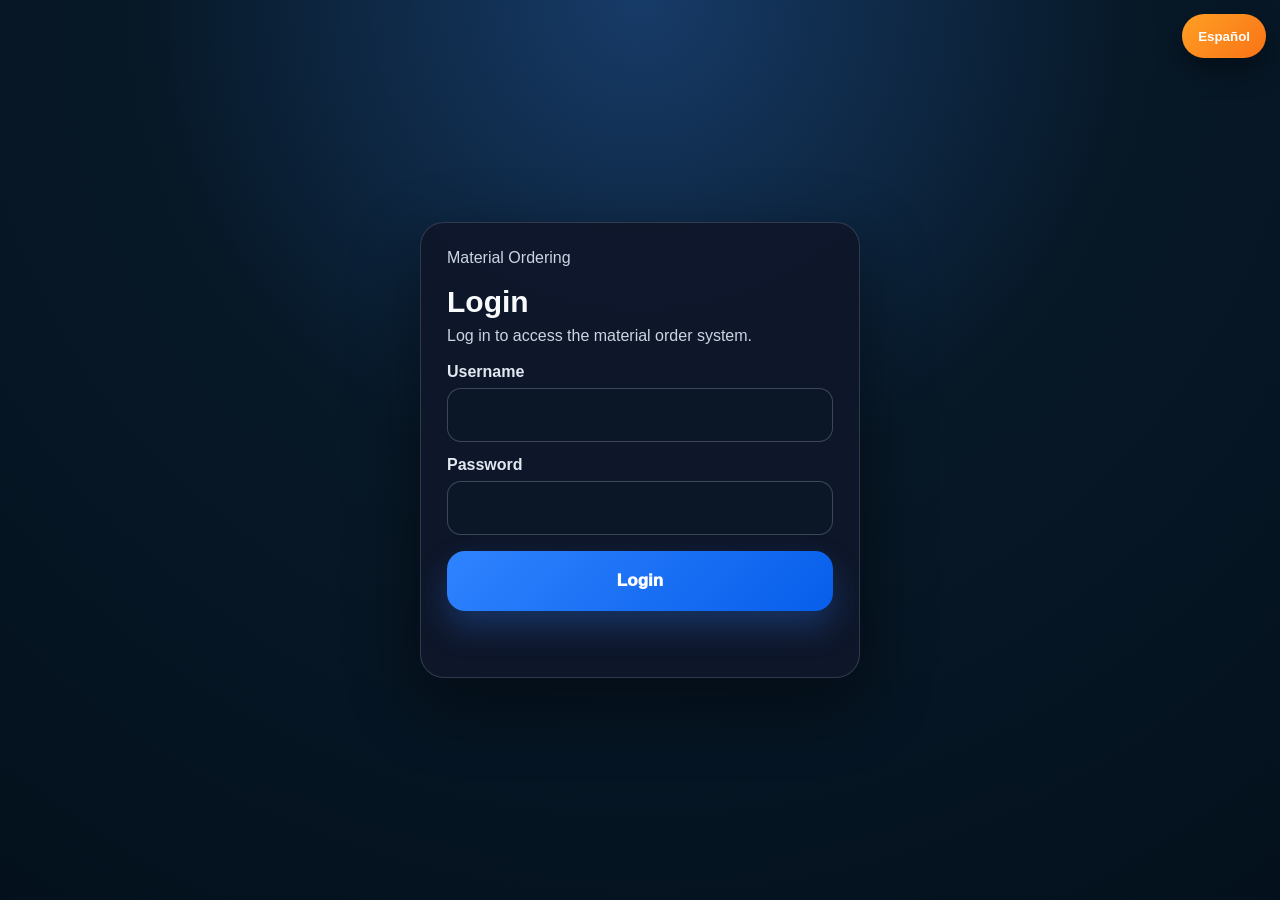
<file: index.html>
<!DOCTYPE html>
<html lang="en">
<head>
  <meta charset="UTF-8" />
  <meta name="viewport" content="width=device-width, initial-scale=1.0" />
  <title>Material Orders</title>
  <link rel="stylesheet" href="style.css" />
</head>
<body class="auth-locked">
  <div class="app">
    <section id="jobsScreen" class="screen active">
      <header class="top-bar">
        <div>
          <p class="small-text">Material Ordering</p>
          <h1 id="mainPageTitle">Jobs</h1>
        </div>
        <span></span>
      </header>
      <div class="search-box"><span>⌕</span><input id="jobSearch" type="search" placeholder="Search jobs" /></div>
      <div id="jobList" class="job-list"></div>
    </section>


    <section id="jobActionScreen" class="screen">
      <header class="top-bar center"><button class="back-btn" onclick="showScreen('jobsScreen')" type="button">‹</button><h2>Select Action</h2><span></span></header>
      <div class="review-job-card"><div class="job-image">🏗️</div><div><h3 id="jobActionJobName">Selected Job</h3><span class="status-dot">● Active</span></div></div>
      <div class="action-choice-grid">
        <button id="dailyReportChoiceBtn" class="action-choice-card" type="button"><span>📝</span><strong>Daily Report</strong><small>Manpower, work performed, issues, photos</small></button>
        <button id="materialOrderChoiceBtn" class="action-choice-card" type="button"><span>📦</span><strong>Material Order</strong><small>Request materials and email PDF</small></button>
        <button id="rentalChoiceBtn" class="action-choice-card" type="button"><span>🚜</span><strong>Job Site Rentals</strong><small>Track conex, lull, lifts, and rental quantity</small></button>
        <button id="fieldActivityChoiceBtn" class="action-choice-card" type="button"><span>📍</span><strong>Field Activity</strong><small>Material received and field updates</small></button>
        <button id="projectTrackerChoiceBtn" class="action-choice-card" type="button" style="display:none;"><span>📋</span><strong>Project Tracker</strong><small>Submittals, permits, ODPs, releases, notes</small></button>
      </div>
    </section>


    <section id="projectTrackerScreen" class="screen">
      <header class="top-bar center"><button class="back-btn" onclick="showScreen('jobActionScreen')" type="button">‹</button><h2>Project Tracker</h2><span></span></header>
      <div class="daily-auto-grid">
        <div class="daily-auto-box"><span>Job</span><strong id="projectTrackerJob">Selected Job</strong></div>
        <div class="daily-auto-box"><span>Access</span><strong>Operations Manager Only</strong></div>
      </div>
      <div class="daily-form-card">
        <h3>Project Tracker</h3>
        <p class="send-note">Choose what you want to track for this job.</p>
        <div class="project-tracker-grid">
          <button id="trackerPermitsBtn" class="project-tracker-card" type="button"><span>📄</span><strong>Permits</strong><small>Permit pulled, permit notes, status</small></button>
          <button id="trackerSubcontractorsBtn" class="project-tracker-card" type="button"><span>🤝</span><strong>Subcontractors</strong><small>Subs, contracts, scope notes</small></button>
          <button id="trackerSubmittalsBtn" class="project-tracker-card" type="button"><span>📑</span><strong>Submittals</strong><small>Required, sent, approved, rejected</small></button>
          <button id="trackerOdpsBtn" class="project-tracker-card" type="button"><span>🧾</span><strong>ODPs</strong><small>ODP paperwork and status</small></button>
          <button id="trackerEquipmentBtn" class="project-tracker-card" type="button"><span>🏭</span><strong>Equipment Release</strong><small>Louvers, equipment, long lead items</small></button>
          <button id="trackerNotesBtn" class="project-tracker-card" type="button"><span>📝</span><strong>Notes</strong><small>Lead times and project notes</small></button>
        </div>
      </div>
    </section>

    <section id="trackerPermitsScreen" class="screen">
      <header class="top-bar center"><button class="back-btn" onclick="showScreen('projectTrackerScreen')" type="button">‹</button><h2>Permits</h2><span></span></header>
      <div class="daily-auto-grid"><div class="daily-auto-box"><span>Job</span><strong class="tracker-job-name">Selected Job</strong></div></div>
      <div class="daily-form-card">
        <div class="tracker-section-header"><div><h3>Permits</h3><p class="send-note">Track permits for this job. This saves to the ProjectPermits tab in Excel.</p></div><button id="addProjectPermitBtn" class="primary-btn orange" type="button">+ Add Permit</button></div>
        <div id="projectPermitFormCard" class="daily-form-card project-tracker-form-card" style="display:none;">
        <input id="permitIdInput" type="hidden" />
        <h3>Add / Edit Permit</h3>
        <label class="tracker-checkbox-row"><input id="permitPulledInput" type="checkbox" /><span>Permit Pulled</span></label>
        <label class="form-label">Permit Number<input id="permitNumberInput" class="field-input" type="text" placeholder="Permit number" /></label>
        <label class="form-label">Permit Date<input id="permitDateInput" class="field-input" type="date" /></label>
        <label class="form-label">Permit Notes<textarea id="permitNotesInput" class="field-input tracker-textarea" rows="5" placeholder="Notes about permit status, inspections, AHJ, delays, etc."></textarea></label>
        <div class="tracker-form-actions"><button id="saveProjectPermitBtn" class="primary-btn orange" type="button">Save Permit</button><button id="cancelProjectPermitBtn" class="secondary-btn" type="button">Cancel</button></div>
      </div>
      <div id="projectPermitList" class="tracker-list empty">No permits added yet.</div>
        <p id="projectPermitMessage" class="send-note"></p>
      </div>
      
    </section>

    <section id="trackerSubcontractorsScreen" class="screen">
      <header class="top-bar center"><button class="back-btn" onclick="showScreen('projectTrackerScreen')" type="button">‹</button><h2>Subcontractors</h2><span></span></header>
      <div class="daily-auto-grid"><div class="daily-auto-box"><span>Job</span><strong class="tracker-job-name">Selected Job</strong></div></div>
      <div class="daily-form-card">
        <div class="tracker-section-header"><div><h3>Subcontractors</h3><p class="send-note">Track subcontractor contract status for this job. This saves to the ProjectSubcontractors tab in Excel.</p></div><button id="addProjectSubcontractorBtn" class="primary-btn orange" type="button">+ Add Subcontractor</button></div>
        <div id="projectSubcontractorFormCard" class="daily-form-card project-tracker-form-card" style="display:none;">
        <input id="subcontractorIdInput" type="hidden" />
        <h3>Add / Edit Subcontractor</h3>
        <label class="form-label">Subcontractor Name<input id="subcontractorNameInput" class="field-input" type="text" placeholder="Company / subcontractor name" /></label>
        <label class="form-label">Scope<input id="subcontractorScopeInput" class="field-input" type="text" placeholder="Insulation, TAB, Controls, Louvers, Crane, etc." /></label>
        <label class="form-label">Contract Amount<input id="subcontractorAmountInput" class="field-input" type="text" placeholder="$0.00" /></label>
        <label class="tracker-checkbox-row"><input id="contractSentInput" type="checkbox" /><span>Contract Sent</span></label>
        <label class="tracker-checkbox-row"><input id="contractReturnedInput" type="checkbox" /><span>Contract Returned</span></label>
        <label class="tracker-checkbox-row"><input id="contractExecutedInput" type="checkbox" /><span>Executed</span></label>
        <label class="form-label">Notes<textarea id="subcontractorNotesInput" class="field-input tracker-textarea" rows="5" placeholder="Notes about contract status, missing COI, scope gaps, hold ups, etc."></textarea></label>
        <div class="tracker-form-actions"><button id="saveProjectSubcontractorBtn" class="primary-btn orange" type="button">Save Subcontractor</button><button id="cancelProjectSubcontractorBtn" class="secondary-btn" type="button">Cancel</button></div>
      </div>
      <div id="projectSubcontractorList" class="tracker-list empty">No subcontractors added yet.</div>
        <p id="projectSubcontractorMessage" class="send-note"></p>
      </div>
      
    </section>

    <section id="trackerSubmittalsScreen" class="screen">
      <header class="top-bar center"><button class="back-btn" onclick="showScreen('projectTrackerScreen')" type="button">‹</button><h2>Submittals</h2><span></span></header>
      <div class="daily-auto-grid"><div class="daily-auto-box"><span>Job</span><strong class="tracker-job-name">Selected Job</strong></div></div>
      <div class="daily-form-card">
        <div class="tracker-section-header">
          <div>
            <h3>Submittals</h3>
            <p class="send-note">Track submittal status for this job. This saves to the ProjectSubmittals tab in Excel.</p>
          </div>
          <div style="display:flex;gap:10px;align-items:center;">
            <button id="addProjectSubmittalBtn" class="primary-btn orange" type="button">+ Add Submittal</button>
            <select id="submittalFilter" class="field-input" style="width:180px;">
              <option value="all">All</option>
              <option value="requested">Requested From Vendor</option>
              <option value="received">Received From Vendor</option>
              <option value="submitted">Submitted</option>
              <option value="approved">Approved</option>
              <option value="rejected">Rejected</option>
              <option value="resubmitted">Resubmitted</option>
            </select>
          </div>
        </div>
        <div id="projectSubmittalFormCard" class="daily-form-card project-tracker-form-card" style="display:none;">
        <input id="submittalIdInput" type="hidden" />
        <h3>Add / Edit Submittal</h3>
        <label class="form-label">Submittal Name<input id="submittalNameInput" class="field-input" type="text" placeholder="AHU, VAVs, insulation, louvers, etc." /></label>
        <label class="form-label">Spec Section<input id="submittalSpecSectionInput" class="field-input" type="text" placeholder="23 05 00, 23 07 00, etc." /></label>
        <label class="form-label">Vendor<input id="submittalVendorInput" class="field-input" type="text" placeholder="Trane, Stan Weaver, ALC, insulation sub, etc." /></label>

        <div class="tracker-status-grid">
          <label class="tracker-checkbox-row"><input id="submittalRequestedFromVendorInput" type="checkbox" /><span>Requested From Vendor</span></label>
          <label class="form-label compact">Requested Date<input id="submittalRequestedDateInput" class="field-input" type="date" /></label>

          <label class="tracker-checkbox-row"><input id="submittalReceivedFromVendorInput" type="checkbox" /><span>Received From Vendor</span></label>
          <label class="form-label compact">Received Date<input id="submittalReceivedDateInput" class="field-input" type="date" /></label>

          <label class="tracker-checkbox-row"><input id="submittalSubmittedInput" type="checkbox" /><span>Submitted To Engineer</span></label>
          <label class="form-label compact">Submitted Date<input id="submittalSubmittedDateInput" class="field-input" type="date" /></label>

          <label class="tracker-checkbox-row"><input id="submittalApprovedInput" type="checkbox" /><span>Approved</span></label>
          <label class="form-label compact">Approved Date<input id="submittalApprovedDateInput" class="field-input" type="date" /></label>

          <label class="tracker-checkbox-row"><input id="submittalRejectedInput" type="checkbox" /><span>Rejected</span></label>
          <label class="form-label compact">Rejected Date<input id="submittalRejectedDateInput" class="field-input" type="date" /></label>

          <label class="tracker-checkbox-row"><input id="submittalResubmittedInput" type="checkbox" /><span>Resubmitted</span></label>
          <label class="form-label compact">Resubmitted Date<input id="submittalResubmittedDateInput" class="field-input" type="date" /></label>
        </div>

        <label class="form-label">Notes<textarea id="submittalNotesInput" class="field-input tracker-textarea" rows="5" placeholder="Vendor follow-up, review comments, resubmittal notes, missing info, approvals, etc."></textarea></label>
        <div class="tracker-form-actions"><button id="saveProjectSubmittalBtn" class="primary-btn orange" type="button">Save Submittal</button><button id="cancelProjectSubmittalBtn" class="secondary-btn" type="button">Cancel</button></div>
      </div>
      <div id="projectSubmittalList" class="tracker-list empty">No submittals added yet.</div>
        <p id="projectSubmittalMessage" class="send-note"></p>
      </div>
      
    </section>

    <section id="trackerOdpsScreen" class="screen">
      <header class="top-bar center"><button class="back-btn" onclick="showScreen('projectTrackerScreen')" type="button">‹</button><h2>ODPs</h2><span></span></header>
      <div class="daily-auto-grid"><div class="daily-auto-box"><span>Job</span><strong class="tracker-job-name">Selected Job</strong></div></div>
      <div class="daily-form-card">
        <div class="tracker-section-header"><div><h3>ODPs</h3><p class="send-note">Track ODP requests, vendor returns, approval, and value before tax.</p></div><button id="addProjectOdpBtn" class="primary-btn orange" type="button">+ Add ODP</button></div>
        <div id="projectOdpFormCard" class="daily-form-card project-tracker-form-card" style="display:none;">
        <input id="odpIdInput" type="hidden" />
        <h3>Add / Edit ODP</h3>
        <label class="form-label">ODP Name<input id="odpNameInput" class="field-input" type="text" placeholder="ODP #1, equipment change, added scope, etc." /></label>
        <label class="form-label">Vendor<input id="odpVendorInput" class="field-input" type="text" placeholder="Vendor or subcontractor name" /></label>
        <label class="form-label">ODP Value Before Tax<input id="odpValueBeforeTaxInput" class="field-input" type="number" step="0.01" placeholder="0.00" /></label>

        <div class="tracker-status-grid">
          <label class="tracker-checkbox-row"><input id="odpSentToVendorInput" type="checkbox" /><span>Sent To Vendor</span></label>
          <label class="form-label compact">Sent Date<input id="odpSentDateInput" class="field-input" type="date" /></label>

          <label class="tracker-checkbox-row"><input id="odpReceivedFromVendorInput" type="checkbox" /><span>Received From Vendor</span></label>
          <label class="form-label compact">Received Date<input id="odpReceivedDateInput" class="field-input" type="date" /></label>

          <label class="tracker-checkbox-row"><input id="odpApprovedInput" type="checkbox" /><span>Approved</span></label>
          <label class="form-label compact">Approved Date<input id="odpApprovedDateInput" class="field-input" type="date" /></label>
        </div>

        <label class="form-label">Notes<textarea id="odpNotesInput" class="field-input tracker-textarea" rows="5" placeholder="ODP notes, pricing info, approval comments, etc."></textarea></label>
        <div class="tracker-form-actions"><button id="saveProjectOdpBtn" class="primary-btn orange" type="button">Save ODP</button><button id="cancelProjectOdpBtn" class="secondary-btn" type="button">Cancel</button></div>
      </div>
      <div id="projectOdpList" class="tracker-list empty">No ODPs added yet.</div>
        <p id="projectOdpMessage" class="send-note"></p>
      </div>
      
    </section>

    <section id="trackerEquipmentScreen" class="screen">
      <header class="top-bar center"><button class="back-btn" onclick="showScreen('projectTrackerScreen')" type="button">‹</button><h2>Equipment Release</h2><span></span></header>
      <div class="daily-auto-grid"><div class="daily-auto-box"><span>Job</span><strong class="tracker-job-name">Selected Job</strong></div></div>
      <div class="daily-form-card">
        <div class="tracker-section-header">
          <div>
            <h3>Equipment Release</h3>
            <p class="send-note">Track louvers, equipment, controls, TAB, insulation, and other released items.</p>
          </div>
          <div style="display:flex;gap:10px;align-items:center;">
            <button id="addProjectEquipmentBtn" class="primary-btn orange" type="button">+ Add Release Item</button>
            <select id="equipmentFilter" class="field-input" style="width:180px;">
              <option value="all">All</option>
              <option value="released">Released</option>
              <option value="notreleased">Not Released</option>
            </select>
          </div>
        </div>
        <div id="projectEquipmentFormCard" class="daily-form-card project-tracker-form-card" style="display:none;">
        <input id="equipmentIdInput" type="hidden" />
        <h3>Add / Edit Release Item</h3>
        <label class="form-label">Item / Equipment Name<input id="equipmentNameInput" class="field-input" type="text" placeholder="Louvers, AHU, RTU, VAVs, controls, TAB, insulation, etc." /></label>
        <label class="form-label">Vendor<input id="equipmentVendorInput" class="field-input" type="text" placeholder="Vendor or subcontractor name" /></label>

        <div class="tracker-status-grid">
          <label class="tracker-checkbox-row"><input id="equipmentReleasedInput" type="checkbox" /><span>Released</span></label>
          <label class="form-label compact">Released Date<input id="equipmentReleasedDateInput" class="field-input" type="date" /></label>

          <label class="form-label compact">Lead Time<input id="equipmentLeadTimeInput" class="field-input" type="text" placeholder="8 weeks, 10-12 weeks, etc." /></label>
          <label class="form-label compact">Expected Delivery Date<input id="equipmentExpectedDeliveryDateInput" class="field-input" type="date" /></label>
        </div>

        <label class="form-label">Notes<textarea id="equipmentNotesInput" class="field-input tracker-textarea" rows="5" placeholder="Release notes, shipping notes, vendor updates, long lead concerns, etc."></textarea></label>
        <div class="tracker-form-actions"><button id="saveProjectEquipmentBtn" class="primary-btn orange" type="button">Save Release Item</button><button id="cancelProjectEquipmentBtn" class="secondary-btn" type="button">Cancel</button></div>
      </div>
      <div id="projectEquipmentList" class="tracker-list empty">No release items added yet.</div>
        <p id="projectEquipmentMessage" class="send-note"></p>
      </div>
      
    </section>

    <section id="trackerNotesScreen" class="screen">
      <header class="top-bar center"><button class="back-btn" onclick="showScreen('projectTrackerScreen')" type="button">‹</button><h2>Notes</h2><span></span></header>
      <div class="daily-auto-grid"><div class="daily-auto-box"><span>Job</span><strong class="tracker-job-name">Selected Job</strong></div></div>
      <div class="daily-form-card">
        <div class="tracker-section-header"><div><h3>Project Notes</h3><p class="send-note">Track lead times, general notes, problems, reminders, and PM updates.</p></div><button id="addProjectNoteBtn" class="primary-btn orange" type="button">+ Add Note</button></div>
        <div id="projectNoteFormCard" class="daily-form-card project-tracker-form-card" style="display:none;">
        <input id="noteIdInput" type="hidden" />
        <h3>Add / Edit Note</h3>
        <label class="form-label">Note Type
          <select id="noteTypeInput" class="field-input">
            <option value="General">General</option>
            <option value="Lead Time">Lead Time</option>
            <option value="Reminder">Reminder</option>
            <option value="Problem / Issue">Problem / Issue</option>
            <option value="Owner / GC">Owner / GC</option>
            <option value="Vendor">Vendor</option>
            <option value="Closeout">Closeout</option>
          </select>
        </label>
        <label class="form-label">Title<input id="noteTitleInput" class="field-input" type="text" placeholder="Short note title" /></label>
        <label class="form-label">Follow Up Date<input id="noteFollowUpDateInput" class="field-input" type="date" /></label>
        <label class="form-label">Note<textarea id="noteTextInput" class="field-input tracker-textarea" rows="6" placeholder="Type project note, lead time, reminder, issue, or update here..."></textarea></label>
        <div class="tracker-form-actions"><button id="saveProjectNoteBtn" class="primary-btn orange" type="button">Save Note</button><button id="cancelProjectNoteBtn" class="secondary-btn" type="button">Cancel</button></div>
      </div>
      <div id="projectNoteList" class="tracker-list empty">No notes added yet.</div>
        <p id="projectNoteMessage" class="send-note"></p>
      </div>
      
    </section>

    <section id="fieldActivityScreen" class="screen">
      <header class="top-bar center"><button class="back-btn" onclick="showScreen('jobActionScreen')" type="button">‹</button><h2>Field Activity</h2><span></span></header>
      <div class="review-job-card"><div class="job-image">📍</div><div><h3 id="fieldActivityJobName">Selected Job</h3><span class="status-dot">● Active</span></div></div>
      <div class="action-choice-grid">
        <button id="materialReceivedChoiceBtn" class="action-choice-card" type="button"><span>📦</span><strong>Material Received</strong><small>Send photo and notes to PM</small></button>
      </div>
    </section>

    <section id="materialReceivedScreen" class="screen">
      <header class="top-bar center"><button class="back-btn" onclick="showScreen('fieldActivityScreen')" type="button">‹</button><h2>Material Received</h2><span></span></header>
      <div class="daily-auto-grid">
        <div class="daily-auto-box"><span>Job</span><strong id="materialReceivedJob">Selected Job</strong></div>
        <div class="daily-auto-box"><span>Received By</span><strong id="materialReceivedBy">Logged-in user</strong></div>
        <div class="daily-auto-box"><span>Date / Time</span><strong id="materialReceivedDateTime">Auto</strong></div>
      </div>
      <div class="daily-form-card">
        <label class="daily-label">Photo
          <input id="materialReceivedPhoto" class="daily-input" type="file" accept="image/*" />
          <small class="photo-help">On phone, this should let you choose Camera or Photo Library/Gallery.</small>
        </label>
        <div id="materialReceivedPhotoList" class="photo-note">No photo selected.</div>

        <label class="daily-label">Notes
          <textarea id="materialReceivedNotes" class="daily-textarea" placeholder="Example: RTUs delivered, ductwork delivered, material left by conex, etc."></textarea>
        </label>

        <button id="submitMaterialReceivedBtn" class="submit-btn orange-submit-btn" type="button">Submit Material Received</button>
        <p class="send-note">This saves to Google Sheets and emails the job contact.</p>
      </div>
    </section>

    <section id="rentalScreen" class="screen">
      <header class="top-bar center"><button class="back-btn" onclick="showScreen('jobActionScreen')" type="button">‹</button><h2>Job Site Rental</h2><span></span></header>
      <div class="daily-auto-grid">
        <div class="daily-auto-box"><span>Job</span><strong id="rentalJob">Selected Job</strong></div>
        <div class="daily-auto-box"><span>Requested By</span><strong id="rentalRequestedBy">Logged-in user</strong></div>
      </div>

      <div class="daily-form-card">
        <label class="daily-label">Rental Item
          <div id="rentalItemGrid" class="material-list rental-item-grid"></div>
          <input id="rentalItemInput" class="daily-input" type="text" placeholder="Custom rental item" style="display:none;" />
        </label>
<div class="cart-preview-card rental-preview-card">
          <div class="cart-preview-head">
            <div>
              <p class="small-text">Rentals</p>
              <h3>Selected Rentals</h3>
            </div>
            <span id="rentalCount">0 rentals</span>
          </div>
          <div id="rentalPreview" class="cart-preview-empty">Nothing added yet.</div>
        </div>

        <label class="daily-label">Vendor
          <input id="rentalVendorInput" class="daily-input" type="text" placeholder="Example: Sunbelt, United Rentals, Herc" />
        </label>

        <label class="daily-label">Notes
          <textarea id="rentalNotesInput" class="daily-textarea" placeholder="Example: 10k lull needed for rooftop units"></textarea>
        </label>

        <button id="submitRentalBtn" class="submit-btn orange-submit-btn" type="button">Submit Rentals</button>
      </div>
    </section>


    <section id="manpowerScreen" class="screen">
      <header class="top-bar center"><button class="back-btn" onclick="showScreen('jobActionScreen')" type="button">‹</button><h2>Manpower Board</h2><span></span></header>

      <div class="manpower-summary-grid">
        <div class="manpower-summary-card manpower-view-card">
          <span>View</span>
          <strong id="manpowerSelectedJob">All Jobs</strong>
        </div>
        <div class="manpower-summary-card manpower-count-card">
          <div><span>Total Employees</span><strong>Total Employees</strong></div>
          <b id="manpowerTotalEmployees" class="manpower-summary-badge">0</b>
        </div>
        <div class="manpower-summary-card manpower-count-card">
          <div><span>Unassigned</span><strong>Unassigned</strong></div>
          <b id="manpowerUnassignedCount" class="manpower-summary-badge">0</b>
        </div>
        <div class="manpower-summary-card manpower-count-card">
          <div><span>Active Jobs</span><strong>Active Jobs</strong></div>
          <b id="manpowerActiveJobCount" class="manpower-summary-badge">0</b>
        </div>
      </div>

      <div id="manpowerAdminTools" class="daily-form-card" style="display:none;">
        <h3>Add Employee</h3>
        <label class="daily-label">Employee Name
          <input id="manpowerEmployeeName" class="daily-input" type="text" placeholder="Example: Mike" />
        </label>
        <label class="daily-label">Position / Trade
          <input id="manpowerEmployeePosition" class="daily-input" type="text" placeholder="Example: Foreman, Mechanic, Helper" />
        </label>
        <button id="addManpowerEmployeeBtn" class="submit-btn" type="button">Add Employee</button>
        <p class="send-note">Only Admin or Manpower Manager roles can add or move employees.</p>
      </div>

      <div class="manpower-board-toolbar">
        <button id="refreshManpowerBtn" class="submit-btn" type="button">Refresh Manpower</button>
        <p id="manpowerLastUpdated" class="send-note manpower-last-updated">Last updated: No update recorded yet</p>
      </div>

      <div id="manpowerBoard" class="manpower-board"></div>
    </section>

    <section id="dailyReportScreen" class="screen">
      <header class="top-bar center"><button class="back-btn" onclick="showScreen('jobActionScreen')" type="button">‹</button><h2>Daily Report</h2><span></span></header>
      <div class="daily-auto-grid">
        <div class="daily-auto-box"><span>Job</span><strong id="dailyReportJob">Selected Job</strong></div>
        <div class="daily-auto-box"><span>Date / Time</span><strong id="dailyReportDateTime">Auto</strong></div>
        <div class="daily-auto-box"><span>Submitted By</span><strong id="dailyReportSubmittedBy">Login User</strong></div>
      </div>
      <label class="notes-box">Manpower Count<input id="dailyManpower" class="daily-input" type="text" placeholder="Example: 4 men / 8 hours" /></label>
      <label class="notes-box">Work Performed Today<textarea id="dailyWorkPerformed" rows="5" placeholder="Type what was completed today..."></textarea></label>

      <div class="notes-box daily-question-box">
        <div class="daily-question-head">Delays / Issues?</div>
        <div class="daily-toggle-row" data-daily-toggle="delays">
          <button id="dailyDelaysNo" class="daily-toggle-btn active" type="button" data-value="No">No</button>
          <button id="dailyDelaysYes" class="daily-toggle-btn" type="button" data-value="Yes">Yes</button>
        </div>
        <div id="dailyDelaysWrap" class="daily-conditional-box">
          <textarea id="dailyDelays" rows="4" placeholder="Explain the delay or issue..."></textarea>
        </div>
      </div>

      <div class="notes-box daily-question-box">
        <div class="daily-question-head">Safety Issues?</div>
        <div class="daily-toggle-row" data-daily-toggle="safety">
          <button id="dailySafetyNo" class="daily-toggle-btn active" type="button" data-value="No">No</button>
          <button id="dailySafetyYes" class="daily-toggle-btn" type="button" data-value="Yes">Yes</button>
        </div>
        <div id="dailySafetyWrap" class="daily-conditional-box">
          <textarea id="dailySafety" rows="4" placeholder="Explain the safety issue..."></textarea>
        </div>
      </div>

      <label class="notes-box">Photos for PDF — Max 6<input id="dailyReportPhotos" class="daily-input" type="file" accept="image/*" multiple /><small class="photo-help">On phone, this should let you choose Camera or Photo Library/Gallery.</small></label>
      <div id="dailyPhotoList" class="photo-note">No photos selected.</div>
      <button id="submitDailyReportBtn" class="primary-btn send" type="button">Submit Daily Report <span>✈</span></button>
      <p class="send-note">This creates an emailed Daily Report PDF. Photos are included in the PDF only.</p>
    </section>

    <section id="orderScreen" class="screen">
      <header class="top-bar center"><button class="back-btn" onclick="showScreen('jobsScreen')" type="button">‹</button><h2>New Order</h2><span></span></header>
      <div class="step"><div class="step-number">1</div><div class="step-body"><p>Select Job</p><select id="selectedJob"></select></div></div>
      <div class="step"><div class="step-number">2</div><div class="step-body"><p>Select Material</p><div id="categoryTabs" class="chips"></div><div class="search-box material-search-box"><span>⌕</span><input id="materialSearch" type="search" placeholder="Search material" /></div></div></div>
      <div id="materialList" class="material-list"></div>
      <button id="floatingCartToggleBtn" class="floating-cart-toggle hidden" type="button">Go To Cart ↓</button>
      <div id="materialCartCard" class="cart-preview-card">
        <div class="cart-preview-head"><span>Cart</span><strong id="cartCount">0 items</strong></div>
        <div id="cartPreview" class="cart-preview-empty">Nothing added yet.</div>
      </div>
      <div id="requestedByAuto" class="auto-requester">Requested by your login</div>
      <label class="notes-box">Additional Notes<textarea id="notes" rows="5" placeholder="If material is not listed in the app, type it here. Include size, quantity, delivery location, needed date, or any special instructions."></textarea></label>
      <button id="reviewOrderBtn" class="primary-btn" type="button">Review Order <span>→</span></button>
    </section>

    <section id="reviewScreen" class="screen">
      <header class="top-bar center"><button class="back-btn" onclick="showScreen('orderScreen')" type="button">‹</button><h2>Review Order</h2><span></span></header>
      <div class="review-job-card"><div class="job-image">🏗️</div><div><h3 id="reviewJobName">Job Name</h3><span class="status-dot">● Active</span></div></div>
      <div class="priority-review-card"><label class="review-priority-label">Add Priority<select id="reviewPrioritySelect" class="review-priority-select"><option value="Normal">Normal</option><option value="Rush">Rush</option><option value="Emergency">Emergency</option></select></label></div>
      <div class="review-card"><h3 id="reviewCategory">Items Requested</h3><div id="reviewItems"></div></div>
      <div class="review-card"><h3>Additional Notes</h3><p id="reviewNotes">None</p></div>
      <div class="total-card"><span>Total Items</span><strong id="reviewTotal">0</strong></div>
      <button id="submitEmailBtn" class="primary-btn send" type="button">Submit Order <span>✈</span></button>
      <p class="send-note">This sends a branded PDF material form to the job contact.</p>
    </section>

    <nav class="bottom-nav">
      <button onclick="showScreen('jobsScreen')" class="nav-btn active" data-screen="jobsScreen" type="button"><span>▣</span>Jobs</button>
      <a href="order-board.html" class="nav-btn"><span>▤</span>Orders</a>
      <a href="rental-board.html" class="nav-btn"><span>🚜</span>Rentals</a>
      <button id="bottomManpowerBtn" onclick="openManpowerFromBottom()" class="nav-btn" type="button"><span>👷</span>Manpower</button>
      <a href="operations.html" class="nav-btn"><span>🛠️</span>Operations</a>
      <a href="admin.html" class="nav-btn"><span>⚙</span>Admin</a>
    </nav>
  </div>
  <script src="app.js"></script>
  <script src="language.js"></script>
</body>
</html>
</file>
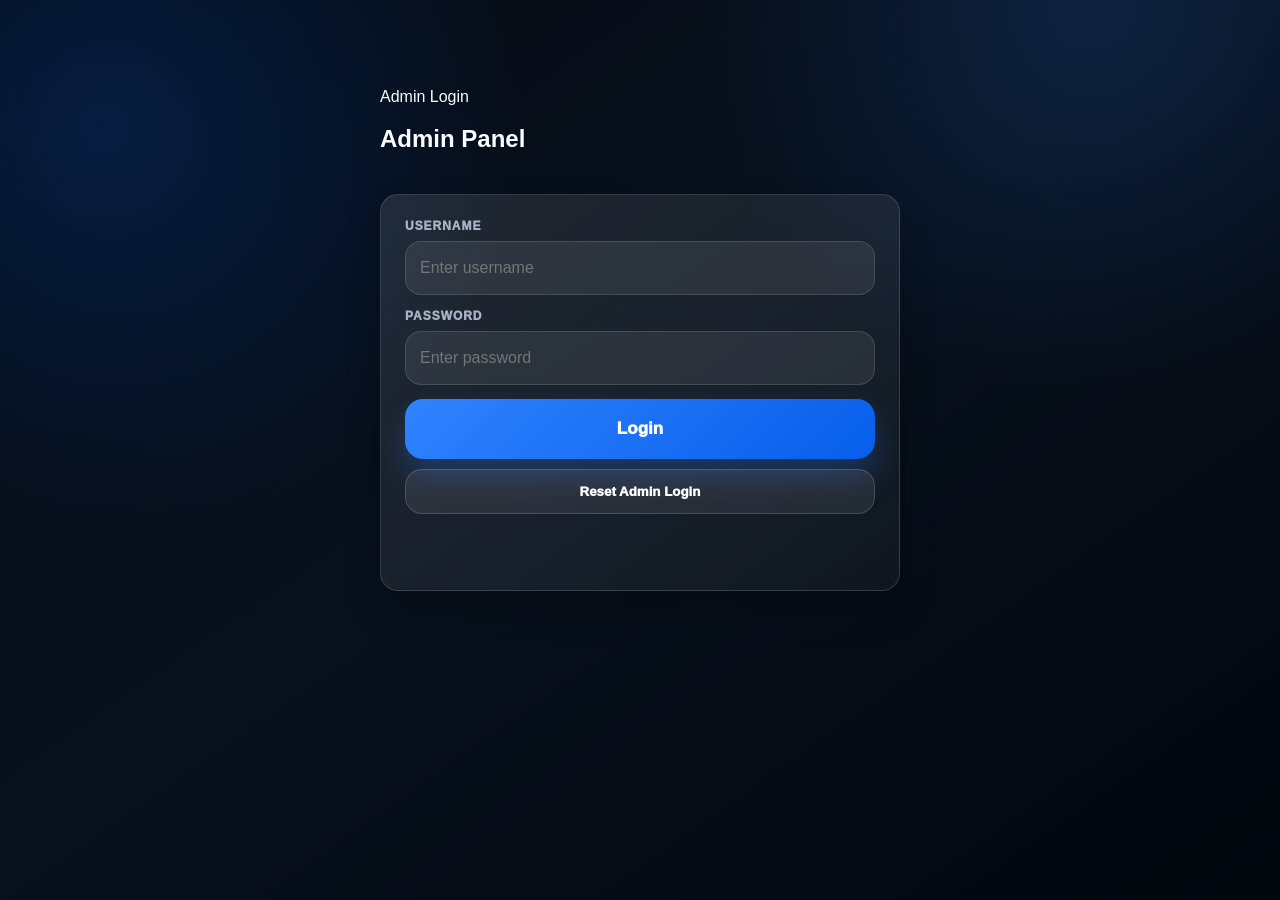
<file: admin.html>
<!DOCTYPE html>

<html lang="en">
<head>
<meta charset="utf-8"/>
<meta content="width=device-width, initial-scale=1.0" name="viewport"/>
<title>Admin - Material Orders</title>
<link href="style.css" rel="stylesheet"/>
<link href="admin.css" rel="stylesheet"/>
</head>
<body class="auth-locked">
<div class="app admin-app admin-desktop-app">
<section class="admin-panel admin-login-panel" id="loginScreen">
<header class="top-bar">
<div>
<p class="small-text">Admin Login</p>
<h1>Admin Panel</h1>
</div>
</header>
<div class="admin-card admin-login-card">
<label class="admin-label">Password
          <input id="adminPassword" placeholder="Enter password" type="password"/>
</label>
<button class="primary-btn" id="loginBtn" type="button">Login</button>
<button class="admin-reset-btn" id="resetAdminBtn" type="button">Reset Admin Login</button>
<p class="admin-error" id="loginError"></p>
</div>
</section>
<section class="admin-panel hidden-admin" id="adminScreen">
<div class="admin-layout">
<aside class="admin-sidebar">
<div class="admin-brand">
<p class="small-text">Material Order App • Email/PDF Settings Visible</p>
<h1>Admin</h1>
</div>
<nav class="admin-nav">
<button data-admin-page="adminDashboardPage" type="button">Dashboard</button>
<button data-admin-page="appSettingsPage" type="button">App Settings</button>

<button data-admin-page="pdfLetterheadPage" type="button">PDF Letterhead</button>
</nav>
<a class="admin-link admin-sidebar-link" href="index.html">Open App</a>
</aside>
<main class="admin-main">
<section class="admin-page active-admin-page" id="adminDashboardPage">
<div class="admin-page-head">
<div>
<p class="small-text">Admin Dashboard</p>
<h1>Control Center</h1><p class="admin-note left-note">Email / PDF Sending has been added. Use that page or App Settings to paste your Google Apps Script /exec URL.</p>
</div>
<a class="admin-link" href="index.html">Open App</a>
</div>
<div class="admin-dashboard-grid">
<button class="admin-menu-card" data-admin-page="appSettingsPage" type="button">
<span>⚙️</span><strong>App Settings</strong><small>Company title and home page heading</small>
</button>

<button class="admin-menu-card" data-admin-page="pdfLetterheadPage" type="button">
<span>📄</span><strong>PDF Letterhead</strong><small>Logos, company info, and PDF title</small>
</button>
</div>
</section>
<section class="admin-page" id="appSettingsPage">
<div class="admin-page-head"><div><p class="small-text">Admin Panel</p><h1>App Settings</h1></div><button class="admin-link-button" data-admin-page="adminDashboardPage" type="button">Back</button></div>
<div class="admin-card admin-wide-card">
<h2>Company / App Settings</h2>
<label class="admin-label">Company / App Title
                <input id="companyTitleInput" placeholder="Example: Company Name" type="text"/>
</label>
<label class="admin-label">Main Page Heading
                <input id="mainPageTitleInput" placeholder="Example: Jobs" type="text"/>
</label>
<label class="admin-label">Browser Tab Title
                <input id="webpageTitleInput" placeholder="Example: Material Orders" type="text"/>
</label>
<hr class="admin-divider"/>
<h2>Email + PDF Sending</h2>
<p class="admin-note left-note">Paste your Google Apps Script Web App URL here. It must end in <strong>/exec</strong>.</p>
<label class="admin-label">Google Apps Script Web App URL
                <input autocomplete="off" id="googleAppsScriptUrlInputAppSettings" placeholder="https://script.google.com/macros/s/.../exec" type="url"/>
</label>
<label class="admin-label">Sender Email / Gmail Alias
                <input id="senderEmailInputAppSettings" placeholder="Example: orders@yourcompany.com" type="email"/>
</label>
<p class="admin-note left-note">This email must be a verified Gmail send-as alias on the Google account running the Apps Script. Leave blank to send from the script owner.</p>
<button class="primary-btn" id="saveCompanyTitleBtn" type="button">Save App Settings</button>
</div>
</section>

<section class="admin-page" id="pdfLetterheadPage">
<div class="admin-page-head"><div><p class="small-text">Admin Panel</p><h1>PDF Letterhead</h1></div><button class="admin-link-button" data-admin-page="adminDashboardPage" type="button">Back</button></div>
<div class="admin-card admin-wide-card">
<p class="admin-note left-note">This controls the branded PDF attached to material order emails. Edit this page only in the admin panel.</p>
<div class="letterhead-preview">
<img alt="Left logo preview" id="pdfLeftLogoPreview"/>
<div class="letterhead-preview-center">
<strong id="letterheadPreviewTitle">Commercial Mechanical<br/>Industrial Refrigeration</strong>
<span id="letterheadPreviewCompany">Material Order PDF</span>
</div>
<img alt="Right logo preview" id="pdfRightLogoPreview"/>
</div>
<div class="admin-two-col">
<label class="admin-label">Left Logo
                  <input accept="image/png,image/jpeg,image/webp" id="pdfLeftLogoInput" type="file"/>
</label>
<label class="admin-label">Right Logo
                  <input accept="image/png,image/jpeg,image/webp" id="pdfRightLogoInput" type="file"/>
</label>
</div>
<div class="material-edit-grid pdf-letterhead-grid">
<label class="admin-label pdf-half">Header Line 1<input id="pdfTitleLine1Input" placeholder="Commercial Mechanical" type="text"/></label>
<label class="admin-label pdf-half">Header Line 2<input id="pdfTitleLine2Input" placeholder="Industrial Refrigeration" type="text"/></label>
<label class="admin-label wide">Address<input id="pdfAddressInput" placeholder="401 Agmac Avenue, Jacksonville, FL 32254" type="text"/></label>
<label class="admin-label wide">Phone / Fax<input id="pdfPhoneFaxInput" placeholder="Phone (904) 783-4200  Fax (904) 781-0806" type="text"/></label>
<label class="admin-label wide">Website<input id="pdfWebsiteInput" placeholder="acgeneral.net" type="text"/></label>
<label class="admin-label">License<input id="pdfLicenseInput" placeholder="CMC1250807" type="text"/></label>
<label class="admin-label wide">PDF Company Name<input id="pdfCompanyNameInput" placeholder="Example: Company Name" type="text"/></label>
<label class="admin-label wide">Document Title<input id="pdfDocumentTitleInput" placeholder="MATERIAL PROCUREMENT REQUEST" type="text"/></label>
<label class="admin-label wide">Footer Message<input id="pdfFooterMessageInput" placeholder="Thank you for using the Material Order App!" type="text"/></label>
</div>
<div class="admin-button-row">
<button class="primary-btn" id="savePdfLetterheadBtn" type="button">Save PDF Letterhead</button>
<button class="admin-reset-btn" id="resetPdfLetterheadBtn" type="button">Reset Letterhead</button>
</div>
</div>
</section>
</main>
</div>
</section>
</div>
<script src="admin.js"></script>
<!-- V59 URL HARD SAVE FIX: keeps Apps Script URL in browser storage and mirrors to Google Settings tab -->
<script>
(function(){
  const URL_KEY = "materialOrderGoogleAppsScriptUrl";
  const SENDER_KEY = "materialOrderSenderEmail";
  const DAILY_CC_KEY = "materialOrderDailyReportCcEmail";
  const SETTINGS_KEY = "materialOrderSettings";
  const urlIds = ["googleAppsScriptUrlInputDashboard", "googleAppsScriptUrlInput", "googleAppsScriptUrlInputAppSettings"];
  const senderIds = ["senderEmailInputDashboard", "senderEmailInput", "senderEmailInputAppSettings"];
  const btnIds = ["saveEmailPdfSettingsDashboardBtn", "saveEmailPdfSettingsBtn"];
  const dailyCcIds = ["dailyReportCcEmailInput"];

  function getValue(ids){
    for (const id of ids) {
      const el = document.getElementById(id);
      if (el && String(el.value || "").trim()) return String(el.value || "").trim();
    }
    return "";
  }
  function setValue(ids, value){
    ids.forEach(id => { const el = document.getElementById(id); if (el) el.value = value || ""; });
  }
  function getSavedUrl(){
    try { return localStorage.getItem(URL_KEY) || ""; } catch { return ""; }
  }
  function getSavedSender(){
    try { return localStorage.getItem(SENDER_KEY) || ""; } catch { return ""; }
  }
  function getSavedDailyCc(){
    try { return localStorage.getItem(DAILY_CC_KEY) || ""; } catch { return ""; }
  }
  function saveLocal(url, sender){
    localStorage.setItem(URL_KEY, url);
    localStorage.setItem(SENDER_KEY, sender || "");
    let settings = {};
    try { settings = JSON.parse(localStorage.getItem(SETTINGS_KEY) || "{}"); } catch { settings = {}; }
    settings.googleAppsScriptUrl = url;
    settings.senderEmail = sender || "";
    if (getSavedDailyCc()) settings.dailyReportCcEmail = getSavedDailyCc();
    localStorage.setItem(SETTINGS_KEY, JSON.stringify(settings));
  }
  async function saveUrl(e){
    if (e) { e.preventDefault(); e.stopPropagation(); if (e.stopImmediatePropagation) e.stopImmediatePropagation(); }
    const url = getValue(urlIds);
    const sender = getValue(senderIds);
    if (!url) { alert("Paste your Google Apps Script Web App URL ending in /exec first."); return false; }
    if (!url.includes("script.google.com/macros/s/") || !url.endsWith("/exec")) {
      alert("That does not look like a valid Google Apps Script Web App URL. It should end with /exec.");
      return false;
    }
    saveLocal(url, sender);
    setValue(urlIds, url);
    setValue(senderIds, sender);

    // Mirror it to the Google Settings tab. This is best-effort because Apps Script CORS returns opaque response.
    try {
      await fetch(url, {
        method: "POST",
        mode: "no-cors",
        headers: { "Content-Type": "text/plain;charset=utf-8" },
        body: JSON.stringify({ action: "saveSettings", settings: { googleAppsScriptUrl: url, senderEmail: sender } })
      });
    } catch (err) { console.warn("Could not mirror URL to Google Settings tab", err); }

    alert("Saved. Your Google Script URL is saved in this browser and sent to the Settings tab.");
    return false;
  }
  function fillFromStorage(){
    let url = getSavedUrl();
    let sender = getSavedSender();
    if (!url) {
      try {
        const settings = JSON.parse(localStorage.getItem(SETTINGS_KEY) || "{}");
        url = settings.googleAppsScriptUrl || "";
        sender = sender || settings.senderEmail || "";
      } catch {}
    }
    if (url) setValue(urlIds, url);
    if (sender) setValue(senderIds, sender);
    let cc = getSavedDailyCc();
    if (!cc) {
      try { const settings = JSON.parse(localStorage.getItem(SETTINGS_KEY) || "{}"); cc = settings.dailyReportCcEmail || ""; } catch {}
    }
    setValue(dailyCcIds, cc || "");
  }
  async function saveDailyReportSettings(e){
    if (e) { e.preventDefault(); e.stopPropagation(); if (e.stopImmediatePropagation) e.stopImmediatePropagation(); }
    const cc = getValue(dailyCcIds);
    localStorage.setItem(DAILY_CC_KEY, cc || "");
    let settings = {};
    try { settings = JSON.parse(localStorage.getItem(SETTINGS_KEY) || "{}"); } catch { settings = {}; }
    settings.dailyReportCcEmail = cc || "";
    localStorage.setItem(SETTINGS_KEY, JSON.stringify(settings));

    const url = getSavedUrl() || settings.googleAppsScriptUrl || "";
    if (url) {
      try {
        await fetch(url, {
          method: "POST",
          mode: "no-cors",
          headers: { "Content-Type": "text/plain;charset=utf-8" },
          body: JSON.stringify({ action: "saveSettings", settings: { dailyReportCcEmail: cc || "" } })
        });
      } catch (err) { console.warn("Could not save Daily Report CC to Google Settings tab", err); }
    }

    setValue(dailyCcIds, cc);
    const msg = document.getElementById("dailyReportSettingsMessage");
    if (msg) msg.textContent = "Daily Report settings saved.";
    alert("Daily Report settings saved.");
    return false;
  }
  window.materialOrderSaveScriptUrlNow = saveUrl;
  window.materialOrderFillScriptUrlNow = fillFromStorage;
  document.addEventListener("DOMContentLoaded", function(){
    fillFromStorage();
    // Run again after the main admin.js loads its forms and may overwrite fields.
    setTimeout(fillFromStorage, 250);
    setTimeout(fillFromStorage, 1000);
    btnIds.forEach(id => {
      const btn = document.getElementById(id);
      if (btn) btn.addEventListener("click", saveUrl, true);
    });
    const dailyBtn = document.getElementById("saveDailyReportSettingsBtn");
    if (dailyBtn) dailyBtn.addEventListener("click", saveDailyReportSettings, true);
    // Keep fields filled when navigating between admin pages.
    document.querySelectorAll("[data-admin-page]").forEach(btn => btn.addEventListener("click", () => setTimeout(fillFromStorage, 100), true));
  });
})();
</script>
</body>
</html>
</file>
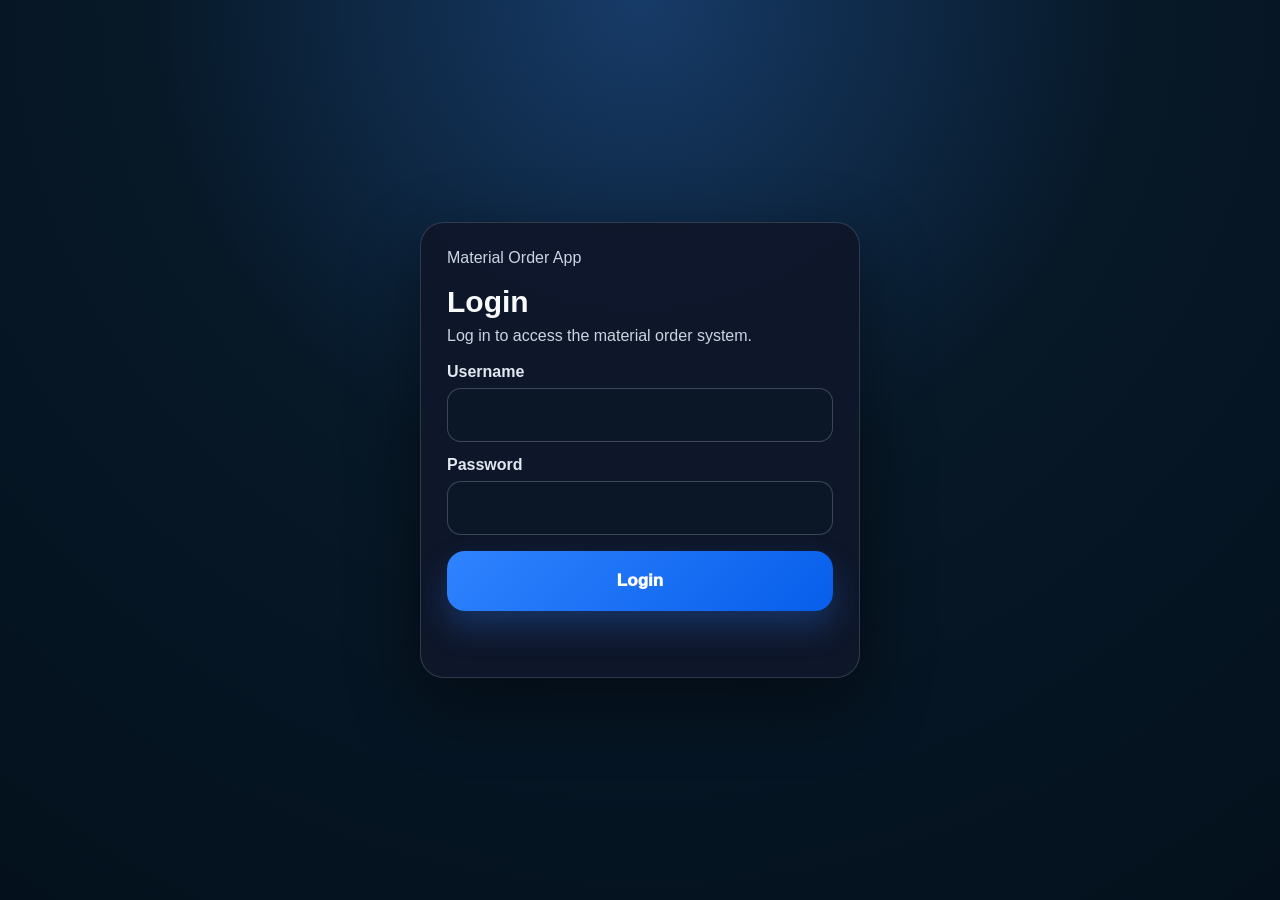
<file: operations.html>
<!DOCTYPE html>

<html lang="en">
<head>
<meta charset="utf-8"/>
<meta content="width=device-width, initial-scale=1.0" name="viewport"/>
<title>Operations - Material Orders</title>
<link href="style.css" rel="stylesheet"/>
<link href="admin.css" rel="stylesheet"/>
</head>
<body class="auth-locked">
<div class="app admin-app admin-desktop-app">
<section class="admin-panel" id="operationsScreen">
<div class="admin-layout">
<aside class="admin-sidebar">
<div class="admin-brand">
<p class="small-text">Material Order App</p>
<h1>Operations</h1>
</div>
<nav class="admin-nav">
<button class="active" data-operations-page="operationsDashboardPage" type="button">Dashboard</button>
<button data-operations-page="dailyReportsPage" type="button">Daily Reports</button>
<button data-operations-page="rentalsPage" type="button">Rentals</button><button data-operations-page="materialsPage" type="button">Materials</button>
<button data-operations-page="manpowerAdminPage" type="button">Manpower</button><button data-operations-page="jobsPage" type="button">Jobs</button><button data-operations-page="estimatingPage" type="button">Estimating</button></nav>
<a class="admin-link admin-sidebar-link" href="index.html">Open App</a>
</aside>
<main class="admin-main">
<section class="admin-page active-admin-page" id="operationsDashboardPage">
<div class="admin-page-head">
<div>
<p class="small-text">Operations Setup</p>
<h1>Operations</h1>
</div>
<a class="admin-link" href="index.html">Open App</a>
</div>
<div class="admin-card admin-wide-card" id="operationsAccessDenied" style="display:none;">
<h2>Access Denied</h2>
<p class="admin-note left-note">You do not have permission to access this page. Please contact a Manpower Manager, Operations Manager, or Administrator.</p>
<a class="admin-link" href="index.html">Back To App</a>
</div>
<div id="operationsBlankContent" style="display:none;">
<div class="admin-dashboard-grid">
<button class="admin-menu-card" data-operations-page="dailyReportsPage" type="button">
<span>📝</span><strong>Daily Reports</strong><small>Set CC email for daily report PDFs</small>
</button>
<button class="admin-menu-card" data-operations-page="rentalsPage" type="button">
<span>🚜</span><strong>Rentals</strong><small>Add rental buttons and manage active rentals</small>
</button>
<button class="admin-menu-card" data-operations-page="materialsPage" id="operationsMaterialsCard" type="button"><span>📦</span><strong>Materials</strong><small>Add and edit material categories</small></button><button class="admin-menu-card" data-operations-page="manpowerAdminPage" type="button"><span>👷</span><strong>Manpower</strong><small>Add and manage employees</small></button><button class="admin-menu-card" data-operations-page="jobsPage" type="button"><span>🏗️</span><strong>Jobs</strong><small>Add, edit, delete, and activate jobs</small></button><button class="admin-menu-card" data-operations-page="estimatingPage" type="button"><span>📤</span><strong>Estimating</strong><small>Create bid invite emails with download links</small></button></div>
</div>
</section>
<section class="admin-page" id="dailyReportsPage">
<div class="admin-page-head"><div><p class="small-text">Operations Setup</p><h1>Daily Reports</h1></div><button class="admin-link-button" data-operations-page="operationsDashboardPage" type="button">Back</button></div>
<div class="admin-card admin-wide-card">
<h2>Daily Report Email Settings</h2>
<p class="admin-note left-note">Enter the lead superintendent or office email to CC on every Daily Report PDF email. Leave blank if no CC is needed.</p>
<label class="admin-label">Daily Report CC Email
                <input autocomplete="off" id="dailyReportCcEmailInput" placeholder="Example: superintendent@company.com" type="email"/>
</label>
<button class="primary-btn" id="saveDailyReportSettingsBtn" type="button">Save Daily Report Settings</button>
<p class="admin-message" id="dailyReportSettingsMessage"></p>
</div>
</section>
<section class="admin-page" id="rentalsPage">
<div class="admin-page-head">
<div>
<p class="small-text">Operations Setup</p>
<h1>Rentals</h1>
</div>
<button class="admin-link-button" data-operations-page="operationsDashboardPage" type="button">Back</button>
</div>
<div class="admin-grid-2">
<div class="admin-card">
<h2>Add Rental Button</h2>
<label class="admin-label">Rental Item
                  <input id="newRentalItemName" placeholder="Example: Conex, Lull, Scissor Lift" type="text"/>
</label>
<label class="admin-label">Icon
                  <input id="newRentalItemIcon" placeholder="Example: 🚜 or icons/lull.png" type="text"/>
</label>
<label class="admin-label">Sizes / Options
                  <input id="newRentalItemSizes" placeholder="Example: 6k, 8k, 10k, 45 ft, 60 ft" type="text"/>
</label>
<button class="primary-btn" id="addRentalItemBtn" type="button">Add Rental Button</button>
<p class="admin-note left-note">Works like Materials. Add a rental button here and it saves to the RentalItems sheet.</p>
</div>
<div class="admin-card">
<div class="admin-card-head">
<h2>Rental Button List</h2>
<button class="admin-danger-small refresh-orders" id="refreshRentalItemsBtn" type="button">Refresh</button>
</div>
<p class="admin-note left-note">Edit icons, rename buttons, move them up/down, or mark them Active / Not Active.</p>
<div class="job-manager-list" id="rentalItemsAdminList"></div>
</div>
</div>
</section>
<section class="admin-page" id="materialsPage">
<div class="admin-page-head"><div><p class="small-text">Operations Setup</p><h1>Materials</h1></div><button class="admin-link-button" data-operations-page="operationsDashboardPage" type="button">Back</button></div>
<div class="admin-grid-2 materials-admin-grid">
<div class="admin-column-stack">
<div class="admin-card">
<div class="admin-card-head">
<h2>Material Categories</h2>
<button class="admin-danger-small refresh-orders" id="refreshMaterialCategoriesBtn" type="button">Refresh</button>
</div>
<p class="admin-note left-note">Loading categories from the MaterialCategories sheet. Click a category below to add material to it.</p>
<div class="job-manager-list" id="materialCategoriesAdminList"><p class="admin-note">Loading categories...</p></div>
</div>
<div class="admin-card materials-in-category-card">
<div class="admin-card-head"><h2>Materials In Category</h2></div>
<p class="admin-note left-note">Edit a material below and click Save. Use commas for sizes and units.</p>
<div class="material-manager-list" id="materialManagerList"></div>
</div>
</div>
<div class="admin-card">
<h2>Add Category</h2>
<label class="admin-label">Category Name<input id="newMaterialCategoryName" placeholder="Example: Sheet Metal" type="text"/></label>
<label class="admin-label">Category Key <small style="color:#94a3b8;">Optional</small><input id="newMaterialCategoryKey" placeholder="Example: sheetMetal" type="text"/></label>
<button class="primary-btn" id="addMaterialCategoryBtn" type="button">Add Category</button>
<p class="admin-note left-note">New categories save to the MaterialCategories sheet. Then select it below and add materials.</p>
<hr class="admin-soft-divider"/>
<h2>Add Material</h2>
<label class="admin-label">Category<select class="admin-select-light" id="materialCategorySelect"></select></label>
<label class="admin-label">Material Name<input id="materialNameInput" placeholder="Example: Cable Ties" type="text"/></label>
<label class="admin-label">Icon / Emoji<input id="materialIconInput" placeholder="Example: 🔩" type="text"/></label>
<label class="admin-label">Size Options<input id="materialOptionsInput" placeholder='Example: 1/4", 3/8", 1/2"' type="text"/></label>
<label class="admin-label">Unit Options<input id="materialUnitsInput" placeholder="Example: Box, Each" type="text"/></label>
<label class="admin-label">Note Required<select class="admin-select-light" id="materialNoteRequiredInput"><option value="false">FALSE</option><option value="true">TRUE</option></select></label>
<button class="primary-btn" id="addMaterialBtn" type="button">Add Material</button>
</div>
</div>
</section>
<section class="admin-page" id="manpowerAdminPage">
<div class="admin-page-head">
<div><p class="small-text">Operations Setup</p><h1>Manpower</h1></div>
<button class="admin-link-button" data-operations-page="operationsDashboardPage" type="button">Back</button>
</div>
<div class="admin-grid-2">
<div class="admin-card">
<h2>Add Employee</h2>
<label class="admin-label">Employee Name
                  <input id="adminManpowerEmployeeName" placeholder="Example: Mike" type="text"/>
</label>
<label class="admin-label">Position / Trade
                  <input id="adminManpowerEmployeePosition" placeholder="Example: Foreman, Mechanic, Helper" type="text"/>
</label>
<button class="primary-btn" id="adminAddManpowerEmployeeBtn" type="button">Add Employee</button>
</div>
<div class="admin-card">
<div class="admin-card-head">
<h2>Employee List</h2>
<button class="admin-danger-small refresh-orders" id="adminRefreshManpowerBtn" type="button">Refresh</button>
</div>
<p class="admin-note left-note">Employees added here save to the Employees sheet and show on the Manpower board.</p>
<div class="job-manager-list" id="adminManpowerEmployeeList"></div>
</div>
</div>
<div class="admin-card admin-wide-card">
<h2>Permission</h2>
<p class="admin-note left-note">Users with role <strong>Admin</strong> or <strong>Manpower Manager</strong> can add and move employees. Regular users can view the board only.</p>
</div>
</section>
<section class="admin-page" id="jobsPage">
<div class="admin-page-head"><div><p class="small-text">Operations Setup</p><h1>Jobs</h1></div><button class="admin-link-button" data-operations-page="operationsDashboardPage" type="button">Back</button></div>
<div class="admin-grid-2">
<div class="admin-card">
<h2>Add Job</h2>
<label class="admin-label">Job Name<input id="newJobName" placeholder="Example: UF Jax Bay Street" type="text"/></label>
<button class="primary-btn" id="addJobBtn" type="button">Add Job</button>
</div>
<div class="admin-card">
<div class="admin-card-head"><h2>Job List</h2><button class="admin-danger-small" id="resetJobsBtn" type="button">Reset</button></div>
<div class="job-manager-list" id="jobManagerList"></div>
</div>
</div>
</section><section class="admin-page" id="estimatingPage">
<div class="admin-page-head"><div><p class="small-text">Operations Setup</p><h1>Estimating</h1></div><button class="admin-link-button" data-operations-page="operationsDashboardPage" type="button">Back</button></div>
<div class="admin-grid-2">
<div class="admin-card">
<h2>Bid Email</h2>
<label class="admin-label">Email Heading
                  <input id="estimatingHeadingInput" placeholder="AC General BID Opportunity" type="text"/>
</label>
<label class="admin-label">Job Name
                  <input id="estimatingJobNameInput" placeholder="Example: UF Bay Street" type="text"/>
</label>
<label class="admin-label">Bid Date
                  <input id="estimatingBidDateInput" placeholder="Example: 06/25/26 at 2:00 PM" type="text"/>
</label>
<label class="admin-label">Download Link
                  <input id="estimatingDownloadLinkInput" placeholder="Paste Google Drive, Dropbox, SharePoint, or download link" type="url"/>
</label>
<label class="admin-label">Send To
                  <input id="estimatingToInput" placeholder="Example: bids@company.com" type="email"/>
</label>
<label class="admin-label">Send From / Gmail Alias
                  <input id="estimatingFromEmailInput" placeholder="Leave blank to use saved sender email" type="email"/>
</label>
<label class="admin-label">Sender Display Name
                  <input id="estimatingSenderNameInput" placeholder="Example: AC General Estimating" type="text"/>
</label>
<label class="admin-label">Always CC
                  <input id="estimatingCcInput" placeholder="Example: estimating@acgeneral.net" type="email"/>
</label>
<label class="admin-label">Quote Contact / Bottom of Email
                  <textarea id="estimatingQuoteContactInput" placeholder="Nicholas Mcdonald – nmcdonald@acgeneral.net – Cell (904) 870-6197  Office (904) 783-4200" rows="4"></textarea>
</label>
<div class="admin-button-row">
<button class="primary-btn" id="openEstimatingEmailBtn" type="button">Open Email App</button>
<button class="save-material" id="sendEstimatingEmailBtn" type="button">Send From App</button>
</div>
<p class="admin-message" id="estimatingMessage"></p>
</div>
<div class="admin-card">
<h2>BCC Recipient List</h2>
<p class="admin-note left-note">Add your common vendors/subs here. Click a name to include them as BCC on this bid email.</p>
<div class="estimating-add-row">
<input id="estimatingRecipientNameInput" placeholder="Name / Company" type="text"/>
<input id="estimatingRecipientEmailInput" placeholder="Email" type="email"/>
<button class="primary-btn" id="addEstimatingRecipientBtn" type="button">Add</button>
</div>
<div class="estimating-recipient-list" id="estimatingRecipientList"></div>
</div>
</div>
<div class="admin-card admin-wide-card">
<h2>Email Preview</h2>
<div class="estimating-email-preview" id="estimatingEmailPreview"></div>
</div>
</section></main>
</div>
</section>
<nav class="bottom-nav">
<a class="nav-btn" href="index.html"><span>▣</span>Jobs</a>
<a class="nav-btn" href="order-board.html"><span>▤</span>Orders</a>
<a class="nav-btn" href="rental-board.html"><span>🚜</span>Rentals</a>
<a class="nav-btn" href="index.html#manpower" onclick="localStorage.setItem('openManpowerOnLoad','true')"><span>👷</span>Manpower</a>
<a class="nav-btn active" href="operations.html"><span>🛠️</span>Operations</a>
<a class="nav-btn" href="admin.html"><span>⚙</span>Admin</a>
</nav>
</div>
<script src="board.js"></script>
<script>
    function operationsRoleAllowed(role) {
      const value = String(role || "User").trim().toLowerCase();
      return value === "admin" || value === "operations manager" || value === "operations" || value === "operation manager" || value === "manpower manager" || value === "manpower";
    }

    function showOperationsPage(pageId) {
      document.querySelectorAll("#operationsScreen .admin-page").forEach(page => {
        page.classList.toggle("active-admin-page", page.id === pageId);
      });
      document.querySelectorAll("[data-operations-page]").forEach(button => {
        button.classList.toggle("active", button.dataset.operationsPage === pageId);
      });
      setTimeout(fillOperationsDailyReportSettings, 50);
      if (pageId === "rentalsPage") setTimeout(loadOperationsRentalsPage, 50);
      if (pageId === "materialsPage") setTimeout(function(){ opWireMaterialsPage(); opLoadMaterialsPage(); }, 50);
      if (pageId === "manpowerAdminPage") setTimeout(function(){ opWireManpowerPage(); opLoadManpowerEmployees(); }, 50);
      if (pageId === "jobsPage") setTimeout(function(){ opWireJobsPage(); opLoadJobsPage(); }, 50);
      if (pageId === "estimatingPage") setTimeout(opSetupEstimatingPage, 50);
    }

    function checkOperationsAccess() {
      const denied = document.getElementById("operationsAccessDenied");
      const content = document.getElementById("operationsBlankContent");
      let user = null;
      try { user = JSON.parse(localStorage.getItem("materialOrderCurrentUser") || "null"); } catch (err) { user = null; }
      const allowed = user && operationsRoleAllowed(user.role);
      if (denied) denied.style.display = allowed ? "none" : "block";
      if (content) content.style.display = allowed ? "block" : "none";
      if (!allowed) {
        document.querySelectorAll("[data-operations-page]").forEach(button => {
          if (button.dataset.operationsPage !== "operationsDashboardPage") button.style.display = "none";
        });
      }
    }

    function getOperationsScriptUrl() {
      try {
        const direct = localStorage.getItem("materialOrderGoogleAppsScriptUrl") || "";
        if (direct.trim()) return direct.trim();
        const settings = JSON.parse(localStorage.getItem("materialOrderSettings") || "{}");
        return String(settings.googleAppsScriptUrl || "").trim();
      } catch (err) {
        return "";
      }
    }

    function fillOperationsDailyReportSettings() {
      const input = document.getElementById("dailyReportCcEmailInput");
      if (!input) return;
      let cc = "";
      try {
        cc = localStorage.getItem("materialOrderDailyReportCcEmail") || "";
        if (!cc) {
          const settings = JSON.parse(localStorage.getItem("materialOrderSettings") || "{}");
          cc = settings.dailyReportCcEmail || "";
        }
      } catch (err) {}
      input.value = cc || "";
    }

    async function saveOperationsDailyReportSettings(e) {
      if (e) { e.preventDefault(); e.stopPropagation(); }
      const input = document.getElementById("dailyReportCcEmailInput");
      const msg = document.getElementById("dailyReportSettingsMessage");
      const cc = input ? String(input.value || "").trim() : "";
      localStorage.setItem("materialOrderDailyReportCcEmail", cc);
      let settings = {};
      try { settings = JSON.parse(localStorage.getItem("materialOrderSettings") || "{}"); } catch (err) { settings = {}; }
      settings.dailyReportCcEmail = cc;
      localStorage.setItem("materialOrderSettings", JSON.stringify(settings));

      const url = getOperationsScriptUrl();
      if (url) {
        await fetch(url, {
          method: "POST",
          mode: "no-cors",
          headers: { "Content-Type": "text/plain;charset=utf-8" },
          body: JSON.stringify({ action: "saveSettings", settings: { dailyReportCcEmail: cc } })
        });
      }
      if (msg) msg.textContent = "Daily Report settings saved.";
      alert("Daily Report settings saved.");
      return false;
    }



/* Operations Rentals moved from Admin */

function formatOrderDate(value) {
  if (!value) return "";
  try {
    return new Date(value).toLocaleString([], { month: "short", day: "numeric", hour: "numeric", minute: "2-digit" });
  } catch (err) {
    return value;
  }
}
const DEFAULT_RENTAL_ITEMS_ADMIN = [
  { name: "Conex", icon: "🚚", active: true, custom: false },
  { name: "Lull", icon: "🚜", active: true, custom: false, options: ["6k", "8k", "10k", "12k"] },
  { name: "Scissor Lift", icon: "↕️", active: true, custom: false, options: ["19 ft", "26 ft", "32 ft", "40 ft"] },
  { name: "Boom Lift", icon: "🏗️", active: true, custom: false, options: ["45 ft", "60 ft", "80 ft", "125 ft"] },
  { name: "Porta John", icon: "🚻", active: true, custom: false },
  { name: "Other / Custom", icon: "➕", active: true, custom: true }
];

let rentalItemsAdminCache = [];

function normalizeRentalItems(items) {
  const cleaned = [];
  const seen = new Set();

  (items || []).forEach((item, index) => {
    const name = String(item.name || item["Rental Item"] || item.rentalItem || "").trim();
    if (!name) return;
    const key = name.toLowerCase();
    if (seen.has(key)) return;
    seen.add(key);

    cleaned.push({
      name,
      icon: item.icon || item.Icon || "📦",
      active: !(item.active === false || item.Active === false || String(item.active || item.Active || "").toLowerCase() === "false"),
      custom: item.custom === true || item.Custom === true || String(item.custom || item.Custom || "").toLowerCase() === "true",
      options: String(item.options || item.Options || item.sizes || item.Sizes || "").split(",").map(part => part.trim()).filter(Boolean),
      sortOrder: Number(item.sortOrder || item.SortOrder || index + 1)
    });
  });

  if (!cleaned.some(item => item.custom)) {
    cleaned.push({ name: "Other / Custom", icon: "➕", active: true, custom: true, sortOrder: cleaned.length + 1 });
  }

  return cleaned.sort((a, b) => Number(a.sortOrder || 999999) - Number(b.sortOrder || 999999));
}

async function loadRentalItemsFromGoogleSheetAdmin() {
  const list = document.getElementById("rentalItemsAdminList");
  if (list) list.innerHTML = "<p class='admin-note'>Loading rental buttons...</p>";

  const url = getGoogleAppsScriptUrl();
  if (!url) {
    rentalItemsAdminCache = normalizeRentalItems(DEFAULT_RENTAL_ITEMS_ADMIN);
    renderRentalItemsAdmin();
    return false;
  }

  try {
    const response = await fetch(url + "?action=rentalItems&v=" + Date.now(), { cache: "no-store" });
    const data = await response.json();
    const rows = Array.isArray(data.rentalItems) && data.rentalItems.length ? data.rentalItems : DEFAULT_RENTAL_ITEMS_ADMIN;
    rentalItemsAdminCache = normalizeRentalItems(rows);
    localStorage.setItem("materialOrderRentalItems", JSON.stringify(rentalItemsAdminCache));
    renderRentalItemsAdmin();
    return true;
  } catch (error) {
    console.warn("Could not load RentalItems tab.", error);
    rentalItemsAdminCache = normalizeRentalItems(JSON.parse(localStorage.getItem("materialOrderRentalItems") || "[]").length ? JSON.parse(localStorage.getItem("materialOrderRentalItems") || "[]") : DEFAULT_RENTAL_ITEMS_ADMIN);
    renderRentalItemsAdmin();
    return false;
  }
}

async function saveRentalItemsAdmin(items) {
  const cleaned = normalizeRentalItems(items);
  rentalItemsAdminCache = cleaned;
  localStorage.setItem("materialOrderRentalItems", JSON.stringify(cleaned));
  renderRentalItemsAdmin();

  const url = getGoogleAppsScriptUrl();
  if (!url) {
    alert("Missing Google Apps Script URL. Rental button saved locally only.");
    return false;
  }

  try {
    await fetch(url, {
      method: "POST",
      mode: "no-cors",
      headers: { "Content-Type": "text/plain;charset=utf-8" },
      body: JSON.stringify({ action: "saveRentalItems", rentalItems: cleaned })
    });
    setTimeout(loadRentalItemsFromGoogleSheetAdmin, 700);
    return true;
  } catch (error) {
    console.warn("Could not sync rental buttons.", error);
    alert("Rental button saved locally, but did not sync to RentalItems sheet.");
    return false;
  }
}

function renderRentalItemsAdmin() {
  const list = document.getElementById("rentalItemsAdminList");
  if (!list) return;

  const items = normalizeRentalItems(rentalItemsAdminCache.length ? rentalItemsAdminCache : DEFAULT_RENTAL_ITEMS_ADMIN);

  if (!items.length) {
    list.innerHTML = "<p class='admin-note'>No rental buttons yet.</p>";
    return;
  }

  list.innerHTML = items.map((item, index) => `
    <div class="material-manager-row editable-material-row">
      <div class="material-edit-grid rental-edit-grid">
        <label class="admin-label rental-icon-field">Icon
          <input value="${safeText(item.icon || "📦")}" data-rental-icon="${index}" />
        </label>

        <label class="admin-label rental-name-field">Rental Item
          <input value="${safeText(item.name || "")}" data-rental-name="${index}" ${item.custom ? "readonly" : ""} />
        </label>

        <label class="admin-label rental-options-field">Sizes / Options
          <input value="${safeText((item.options || []).join(", "))}" data-rental-options="${index}" placeholder="Example: 6k, 8k, 10k" />
        </label>

        <label class="admin-label rental-active-field">Active
          <select data-rental-active="${index}">
            <option value="true" ${item.active !== false ? "selected" : ""}>Active</option>
            <option value="false" ${item.active === false ? "selected" : ""}>Not Active</option>
          </select>
        </label>
      </div>

      <div class="material-edit-actions">
        <button class="save-material" data-rental-up="${index}" type="button" ${index === 0 ? "disabled" : ""}>Move Up</button>
        <button class="save-material" data-rental-down="${index}" type="button" ${index === items.length - 1 ? "disabled" : ""}>Move Down</button>
        <button class="save-material" data-rental-save="${index}" type="button">Save</button>
        ${item.custom ? "" : `<button class="delete-material" data-rental-delete="${index}" type="button">Delete</button>`}
      </div>
    </div>
  `).join("");

  document.querySelectorAll("[data-rental-save]").forEach(button => button.addEventListener("click", () => saveRentalButtonEdit(Number(button.dataset.rentalSave))));
  document.querySelectorAll("[data-rental-delete]").forEach(button => button.addEventListener("click", () => deleteRentalButton(Number(button.dataset.rentalDelete))));
  document.querySelectorAll("[data-rental-up]").forEach(button => button.addEventListener("click", () => moveRentalButton(Number(button.dataset.rentalUp), -1)));
  document.querySelectorAll("[data-rental-down]").forEach(button => button.addEventListener("click", () => moveRentalButton(Number(button.dataset.rentalDown), 1)));
}

async function addRentalItemAdmin() {
  const nameEl = document.getElementById("newRentalItemName");
  const iconEl = document.getElementById("newRentalItemIcon");
  const sizesEl = document.getElementById("newRentalItemSizes");
  const name = (nameEl ? nameEl.value : "").trim();
  const icon = (iconEl ? iconEl.value : "").trim() || "📦";
  const options = (sizesEl ? sizesEl.value : "").split(",").map(part => part.trim()).filter(Boolean);

  if (!name) return alert("Enter a rental item name.");

  const items = normalizeRentalItems(rentalItemsAdminCache.length ? rentalItemsAdminCache : DEFAULT_RENTAL_ITEMS_ADMIN);
  if (items.some(item => item.name.toLowerCase() === name.toLowerCase())) {
    return alert("That rental button already exists.");
  }

  const customIndex = items.findIndex(item => item.custom);
  items.splice(customIndex >= 0 ? customIndex : items.length, 0, { name, icon, options, active: true, custom: false, sortOrder: items.length + 1 });

  await saveRentalItemsAdmin(items);

  if (nameEl) nameEl.value = "";
  if (iconEl) iconEl.value = "";
  if (sizesEl) sizesEl.value = "";
}

async function saveRentalButtonEdit(index) {
  const items = normalizeRentalItems(rentalItemsAdminCache.length ? rentalItemsAdminCache : DEFAULT_RENTAL_ITEMS_ADMIN);
  if (!items[index]) return;

  const name = document.querySelector(`[data-rental-name="${index}"]`)?.value.trim() || "";
  const icon = document.querySelector(`[data-rental-icon="${index}"]`)?.value.trim() || "📦";
  const active = document.querySelector(`[data-rental-active="${index}"]`)?.value !== "false";
  const options = (document.querySelector(`[data-rental-options="${index}"]`)?.value || "").split(",").map(part => part.trim()).filter(Boolean);

  if (!name) return alert("Rental item name cannot be blank.");

  items[index] = { ...items[index], name, icon, options, active };
  await saveRentalItemsAdmin(items);
}

async function deleteRentalButton(index) {
  const items = normalizeRentalItems(rentalItemsAdminCache.length ? rentalItemsAdminCache : DEFAULT_RENTAL_ITEMS_ADMIN);
  if (!items[index]) return;
  if (!confirm(`Delete rental button "${items[index].name}"?`)) return;
  items.splice(index, 1);
  await saveRentalItemsAdmin(items);
}

async function moveRentalButton(index, direction) {
  const items = normalizeRentalItems(rentalItemsAdminCache.length ? rentalItemsAdminCache : DEFAULT_RENTAL_ITEMS_ADMIN);
  const newIndex = index + direction;
  if (newIndex < 0 || newIndex >= items.length) return;

  const [moved] = items.splice(index, 1);
  items.splice(newIndex, 0, moved);
  await saveRentalItemsAdmin(items);
}

async function loadRentalsFromGoogleSheetAdmin() {
  const url = getGoogleAppsScriptUrl();
  if (!url) return [];
  try {
    const response = await fetch(url + "?action=rentals&v=" + Date.now(), { cache: "no-store" });
    const data = await response.json();
    return Array.isArray(data.rentals) ? data.rentals : [];
  } catch (error) {
    console.warn("Could not load Rentals tab.", error);
    return [];
  }
}

function rentalStatusClass(status) {
  return String(status || "Active").toLowerCase().replace(/\s+/g, "-") === "not-active" ? "ordered" : "pending";
}

async function renderAdminRentals() {
  const list = document.getElementById("adminRentalsList");
  if (!list) return;

  list.innerHTML = "<p class='admin-note'>Loading active rentals...</p>";
  const rentals = await loadRentalsFromGoogleSheetAdmin();

  if (!rentals.length) {
    list.innerHTML = "<p class='admin-note'>No rentals submitted yet.</p>";
    return;
  }

  list.innerHTML = rentals.map(rental => {
    const status = rental.status || "Active";
    return `
      <div class="admin-order-row">
        <div class="admin-order-head">
          <div>
            <strong>${safeText(rental.job || "Unknown Job")} — ${safeText(rental.rentalItem || "Rental")}${rental.rentalSize ? " - " + safeText(rental.rentalSize) : ""}</strong>
            <span>Requested by ${safeText(rental.requestedBy || "Unknown")} • ${safeText(formatOrderDate(rental.dateAdded))}</span>
          </div>
          <span class="status-badge ${rentalStatusClass(status)}">${safeText(status)}</span>
        </div>

        <div class="admin-order-items">
          <div class="admin-order-line"><span>Size</span><input class="daily-input" type="text" value="${safeText(rental.rentalSize || "")}" data-rental-size="${safeText(rental.id)}" /></div>
          <div class="admin-order-line"><span>Qty</span><input class="daily-input" type="number" min="0" value="${safeText(rental.quantity || 1)}" data-rental-qty="${safeText(rental.id)}" /></div>
          <div class="admin-order-line"><span>Vendor</span><input class="daily-input" type="text" value="${safeText(rental.vendor || "")}" data-rental-vendor="${safeText(rental.id)}" /></div>
          <div class="admin-order-line"><span>Notes</span><input class="daily-input" type="text" value="${safeText(rental.notes || "")}" data-rental-notes="${safeText(rental.id)}" /></div>
          <div class="admin-order-line"><span>Date Off Rent</span><input class="daily-input" type="date" value="${safeText(rental.dateOffRent || "")}" data-rental-off="${safeText(rental.id)}" /></div>
        </div>

        <div class="admin-order-actions">
          <select data-rental-status="${safeText(rental.id)}">
            <option ${status === "Active" ? "selected" : ""}>Active</option>
            <option ${status === "Not Active" ? "selected" : ""}>Not Active</option>
          </select>
          <button class="save-material" data-save-active-rental="${safeText(rental.id)}" type="button">Save Rental</button>
          <button class="delete-material" data-delete-active-rental="${safeText(rental.id)}" type="button">Delete</button>
        </div>
      </div>
    `;
  }).join("");

  document.querySelectorAll("[data-save-active-rental]").forEach(button => button.addEventListener("click", () => saveActiveRentalAdmin(button.dataset.saveActiveRental)));
  document.querySelectorAll("[data-delete-active-rental]").forEach(button => button.addEventListener("click", () => deleteActiveRentalAdmin(button.dataset.deleteActiveRental)));
}

async function saveActiveRentalAdmin(id) {
  const url = getGoogleAppsScriptUrl();
  if (!url) return alert("Missing Google Apps Script URL.");

  await fetch(url, {
    method: "POST",
    mode: "no-cors",
    headers: { "Content-Type": "text/plain;charset=utf-8" },
    body: JSON.stringify({
      action: "updateRental",
      id,
      status: document.querySelector(`[data-rental-status="${CSS.escape(id)}"]`)?.value || "Active",
      rentalSize: document.querySelector(`[data-rental-size="${CSS.escape(id)}"]`)?.value || "",
      quantity: document.querySelector(`[data-rental-qty="${CSS.escape(id)}"]`)?.value || "1",
      vendor: document.querySelector(`[data-rental-vendor="${CSS.escape(id)}"]`)?.value || "",
      notes: document.querySelector(`[data-rental-notes="${CSS.escape(id)}"]`)?.value || "",
      dateOffRent: document.querySelector(`[data-rental-off="${CSS.escape(id)}"]`)?.value || ""
    })
  });

  setTimeout(renderAdminRentals, 600);
}

async function deleteActiveRentalAdmin(id) {
  if (!confirm("Delete this rental?")) return;
  const url = getGoogleAppsScriptUrl();
  if (!url) return alert("Missing Google Apps Script URL.");

  await fetch(url, {
    method: "POST",
    mode: "no-cors",
    headers: { "Content-Type": "text/plain;charset=utf-8" },
    body: JSON.stringify({ action: "deleteRental", id })
  });

  setTimeout(renderAdminRentals, 600);
}


function loadOperationsRentalsPage() {
  renderRentalItemsAdmin();
  loadRentalItemsFromGoogleSheetAdmin();
  renderAdminRentals();
}



/* Operations Materials moved from Admin - standalone wiring */
let opMaterialCategoriesCache = [];
let opMaterialsCache = [];

function opMaterialScriptUrl() {
  try {
    const direct = localStorage.getItem("materialOrderGoogleAppsScriptUrl") || "";
    if (direct.trim()) return direct.trim();
    const settings = JSON.parse(localStorage.getItem("materialOrderSettings") || "{}");
    return String(settings.googleAppsScriptUrl || "").trim();
  } catch (err) { return ""; }
}

function opSlugifyCategory(value) {
  return String(value || "").trim().toLowerCase().replace(/[^a-z0-9]+/g, "_").replace(/^_+|_+$/g, "") || "category";
}

function opSplitList(value) {
  return String(value || "").split(",").map(part => part.trim()).filter(Boolean);
}

function opBool(value, fallback) {
  if (value === true || String(value).toLowerCase() === "true" || String(value).toLowerCase() === "yes" || String(value) === "1") return true;
  if (value === false || String(value).toLowerCase() === "false" || String(value).toLowerCase() === "no" || String(value) === "0") return false;
  return fallback;
}

function opNormalizeCategories(rows) {
  return (rows || []).map((row, index) => ({
    category: String(row.category ?? row.Category ?? "").trim(),
    categoryLabel: String(row.categoryLabel ?? row["Category Label"] ?? row.CategoryLabel ?? row.Category ?? "").trim(),
    active: opBool(row.active ?? row.Active, true),
    sortOrder: Number(row.sortOrder ?? row.SortOrder ?? index + 1)
  })).filter(row => row.category && row.active !== false).sort((a,b) => Number(a.sortOrder || 999999) - Number(b.sortOrder || 999999));
}

function opNormalizeMaterials(rows) {
  return (rows || []).map((row, index) => ({
    category: String(row.category ?? row.Category ?? "").trim(),
    categoryLabel: String(row.categoryLabel ?? row["Category Label"] ?? row.CategoryLabel ?? "").trim(),
    material: String(row.material ?? row.Material ?? "").trim(),
    icon: String(row.icon ?? row.Icon ?? "📦").trim() || "📦",
    options: String(row.options ?? row.Options ?? "").trim(),
    units: String(row.units ?? row.Units ?? "Each").trim() || "Each",
    notesEnabled: opBool(row.notesEnabled ?? row["Notes Enabled"] ?? row.noteRequired ?? row["Note Required"], false),
    active: opBool(row.active ?? row.Active, true),
    sortOrder: Number(row.sortOrder ?? row.SortOrder ?? index + 1)
  })).filter(row => row.category && row.material && row.active !== false).sort((a,b) => {
    const c = String(a.category).localeCompare(String(b.category));
    if (c) return c;
    return Number(a.sortOrder || 999999) - Number(b.sortOrder || 999999);
  });
}

async function opFetchMaterialsPage() {
  const url = opMaterialScriptUrl();
  if (!url) throw new Error("Missing Google Apps Script URL.");
  const response = await fetch(url + "?action=materials&v=" + Date.now(), { cache: "no-store" });
  const data = await response.json();
  opMaterialCategoriesCache = opNormalizeCategories(data.materialCategories || []);
  opMaterialsCache = opNormalizeMaterials(data.materials || []);
  opRenderMaterialCategoryList();
  opRenderMaterialCategorySelect();
  opRenderMaterialsForSelectedCategory();
}

function opRenderMaterialCategoryList() {
  const list = document.getElementById("materialCategoriesAdminList");
  if (!list) return;
  if (!opMaterialCategoriesCache.length) {
    list.innerHTML = "<p class='admin-note'>No categories found.</p>";
    return;
  }
  const selected = document.getElementById("materialCategorySelect")?.value || opMaterialCategoriesCache[0]?.category || "";
  list.innerHTML = opMaterialCategoriesCache.map(cat => `
    <button type="button" class="material-category-admin-row ${selected === cat.category ? "active" : ""}" data-op-material-category="${safeText(cat.category)}">
      <strong>${safeText(cat.categoryLabel || cat.category)}</strong>
      <span>${safeText(cat.category)}</span>
    </button>
  `).join("");
  list.querySelectorAll("[data-op-material-category]").forEach(button => {
    button.addEventListener("click", () => {
      const select = document.getElementById("materialCategorySelect");
      if (select) select.value = button.dataset.opMaterialCategory;
      opRenderMaterialCategoryList();
      opRenderMaterialsForSelectedCategory();
    });
  });
}

function opRenderMaterialCategorySelect() {
  const select = document.getElementById("materialCategorySelect");
  if (!select) return;
  const previous = select.value || opMaterialCategoriesCache[0]?.category || "";
  select.innerHTML = opMaterialCategoriesCache.map(cat => `<option value="${safeText(cat.category)}">${safeText(cat.categoryLabel || cat.category)}</option>`).join("");
  if (previous && opMaterialCategoriesCache.some(cat => cat.category === previous)) select.value = previous;
}

function opMaterialRowsForSave() {
  return opMaterialsCache.map((item, index) => ({
    category: item.category,
    categoryLabel: item.categoryLabel || (opMaterialCategoriesCache.find(c => c.category === item.category)?.categoryLabel || item.category),
    material: item.material,
    icon: item.icon || "📦",
    options: item.options || "",
    units: item.units || "Each",
    notesEnabled: item.notesEnabled === true,
    active: item.active === false ? false : true,
    sortOrder: index + 1
  }));
}

async function opSaveMaterialsToSheet() {
  const url = opMaterialScriptUrl();
  if (!url) return alert("Missing Google Apps Script URL.");
  await fetch(url, {
    method: "POST",
    mode: "no-cors",
    headers: { "Content-Type": "text/plain;charset=utf-8" },
    body: JSON.stringify({ action: "saveMaterials", materials: opMaterialRowsForSave() })
  });
}

async function opSaveCategoriesToSheet() {
  const url = opMaterialScriptUrl();
  if (!url) return alert("Missing Google Apps Script URL.");
  await fetch(url, {
    method: "POST",
    mode: "no-cors",
    headers: { "Content-Type": "text/plain;charset=utf-8" },
    body: JSON.stringify({ action: "saveMaterialCategories", materialCategories: opMaterialCategoriesCache })
  });
}

function opRenderMaterialsForSelectedCategory() {
  const list = document.getElementById("materialManagerList");
  const select = document.getElementById("materialCategorySelect");
  if (!list || !select) return;
  const category = select.value;
  const materials = opMaterialsCache.filter(item => item.category === category);
  if (!materials.length) {
    list.innerHTML = "<p class='admin-note'>No materials in this category yet.</p>";
    return;
  }
  list.innerHTML = materials.map((item) => {
    const globalIndex = opMaterialsCache.indexOf(item);
    return `
      <div class="material-manager-row editable-material-row">
        <div class="material-edit-grid">
          <label class="admin-label">Icon<input data-op-material-icon="${globalIndex}" type="text" value="${safeText(item.icon || "📦")}" /></label>
          <label class="admin-label">Material<input data-op-material-name="${globalIndex}" type="text" value="${safeText(item.material)}" /></label>
          <label class="admin-label wide">Size Options<input data-op-material-options="${globalIndex}" type="text" value="${safeText(item.options || "")}" /></label>
          <label class="admin-label wide">Unit Options<input data-op-material-units="${globalIndex}" type="text" value="${safeText(item.units || "")}" /></label>
          <label class="admin-label">Note Required<select data-op-material-notes="${globalIndex}" class="admin-select-light"><option value="false" ${item.notesEnabled ? "" : "selected"}>FALSE</option><option value="true" ${item.notesEnabled ? "selected" : ""}>TRUE</option></select></label>
          <label class="admin-label">Active<select data-op-material-active="${globalIndex}" class="admin-select-light"><option value="true" ${item.active === false ? "" : "selected"}>TRUE</option><option value="false" ${item.active === false ? "selected" : ""}>FALSE</option></select></label>
        </div>
        <div class="material-edit-actions">
          <button type="button" class="save-material" data-op-save-material="${globalIndex}">Save</button>
          <button type="button" class="admin-link-button" data-op-move-material="${globalIndex}" data-direction="-1">Up</button>
          <button type="button" class="admin-link-button" data-op-move-material="${globalIndex}" data-direction="1">Down</button>
          <button type="button" class="delete-material" data-op-delete-material="${globalIndex}">Delete</button>
        </div>
      </div>
    `;
  }).join("");
  list.querySelectorAll("[data-op-save-material]").forEach(btn => btn.addEventListener("click", () => opSaveMaterialEdit(Number(btn.dataset.opSaveMaterial))));
  list.querySelectorAll("[data-op-delete-material]").forEach(btn => btn.addEventListener("click", () => opDeleteMaterial(Number(btn.dataset.opDeleteMaterial))));
  list.querySelectorAll("[data-op-move-material]").forEach(btn => btn.addEventListener("click", () => opMoveMaterial(Number(btn.dataset.opMoveMaterial), Number(btn.dataset.direction))));
}

async function opAddMaterialCategory() {
  const nameEl = document.getElementById("newMaterialCategoryName");
  const keyEl = document.getElementById("newMaterialCategoryKey");
  const label = String(nameEl?.value || "").trim();
  const key = String(keyEl?.value || "").trim() || opSlugifyCategory(label);
  if (!label) return alert("Enter a category name.");
  if (opMaterialCategoriesCache.some(cat => cat.category.toLowerCase() === key.toLowerCase())) return alert("That category already exists.");
  opMaterialCategoriesCache.push({ category: key, categoryLabel: label, active: true, sortOrder: opMaterialCategoriesCache.length + 1 });
  await opSaveCategoriesToSheet();
  if (nameEl) nameEl.value = "";
  if (keyEl) keyEl.value = "";
  await opFetchMaterialsPage();
  const select = document.getElementById("materialCategorySelect");
  if (select) select.value = key;
  opRenderMaterialCategoryList();
  opRenderMaterialsForSelectedCategory();
}

async function opAddMaterial() {
  const category = document.getElementById("materialCategorySelect")?.value || "";
  const nameEl = document.getElementById("materialNameInput");
  const iconEl = document.getElementById("materialIconInput");
  const optionsEl = document.getElementById("materialOptionsInput");
  const unitsEl = document.getElementById("materialUnitsInput");
  const notesEl = document.getElementById("materialNoteRequiredInput");
  const material = String(nameEl?.value || "").trim();
  if (!category) return alert("Select a category.");
  if (!material) return alert("Enter a material name.");
  if (opMaterialsCache.some(item => item.category === category && item.material.toLowerCase() === material.toLowerCase())) return alert("That material already exists in this category.");
  const categoryLabel = opMaterialCategoriesCache.find(cat => cat.category === category)?.categoryLabel || category;
  opMaterialsCache.push({
    category,
    categoryLabel,
    material,
    icon: String(iconEl?.value || "📦").trim() || "📦",
    options: String(optionsEl?.value || "").trim(),
    units: String(unitsEl?.value || "Each").trim() || "Each",
    notesEnabled: String(notesEl?.value || "false") === "true",
    active: true,
    sortOrder: opMaterialsCache.filter(item => item.category === category).length + 1
  });
  await opSaveMaterialsToSheet();
  if (nameEl) nameEl.value = "";
  if (iconEl) iconEl.value = "";
  if (optionsEl) optionsEl.value = "";
  if (unitsEl) unitsEl.value = "";
  await opFetchMaterialsPage();
  const select = document.getElementById("materialCategorySelect");
  if (select) select.value = category;
  opRenderMaterialCategoryList();
  opRenderMaterialsForSelectedCategory();
}

async function opSaveMaterialEdit(index) {
  const item = opMaterialsCache[index];
  if (!item) return;
  item.icon = document.querySelector(`[data-op-material-icon="${index}"]`)?.value || "📦";
  item.material = document.querySelector(`[data-op-material-name="${index}"]`)?.value.trim() || item.material;
  item.options = document.querySelector(`[data-op-material-options="${index}"]`)?.value || "";
  item.units = document.querySelector(`[data-op-material-units="${index}"]`)?.value || "Each";
  item.notesEnabled = document.querySelector(`[data-op-material-notes="${index}"]`)?.value === "true";
  item.active = document.querySelector(`[data-op-material-active="${index}"]`)?.value !== "false";
  await opSaveMaterialsToSheet();
  await opFetchMaterialsPage();
}

async function opDeleteMaterial(index) {
  const item = opMaterialsCache[index];
  if (!item) return;
  if (!confirm(`Delete ${item.material}?`)) return;
  opMaterialsCache.splice(index, 1);
  await opSaveMaterialsToSheet();
  await opFetchMaterialsPage();
}

async function opMoveMaterial(index, direction) {
  const item = opMaterialsCache[index];
  if (!item) return;
  const sameCat = opMaterialsCache.map((m,i) => ({m,i})).filter(x => x.m.category === item.category);
  const pos = sameCat.findIndex(x => x.i === index);
  const newPos = pos + direction;
  if (newPos < 0 || newPos >= sameCat.length) return;
  const swapIndex = sameCat[newPos].i;
  const temp = opMaterialsCache[index];
  opMaterialsCache[index] = opMaterialsCache[swapIndex];
  opMaterialsCache[swapIndex] = temp;
  await opSaveMaterialsToSheet();
  await opFetchMaterialsPage();
}

function opLoadMaterialsPage() {
  const list = document.getElementById("materialCategoriesAdminList");
  if (list) list.innerHTML = "<p class='admin-note'>Loading categories...</p>";
  opFetchMaterialsPage().catch(err => {
    console.error(err);
    if (list) list.innerHTML = "<p class='admin-error'>Could not load materials. Check Apps Script URL and deployment.</p>";
  });
}

function opWireMaterialsPage() {
  const refresh = document.getElementById("refreshMaterialCategoriesBtn");
  if (refresh && !refresh.dataset.opWired) { refresh.dataset.opWired = "true"; refresh.addEventListener("click", opLoadMaterialsPage); }
  const select = document.getElementById("materialCategorySelect");
  if (select && !select.dataset.opWired) { select.dataset.opWired = "true"; select.addEventListener("change", () => { opRenderMaterialCategoryList(); opRenderMaterialsForSelectedCategory(); }); }
  const addCat = document.getElementById("addMaterialCategoryBtn");
  if (addCat && !addCat.dataset.opWired) { addCat.dataset.opWired = "true"; addCat.addEventListener("click", opAddMaterialCategory); }
  const addMat = document.getElementById("addMaterialBtn");
  if (addMat && !addMat.dataset.opWired) { addMat.dataset.opWired = "true"; addMat.addEventListener("click", opAddMaterial); }
  ["newMaterialCategoryName", "newMaterialCategoryKey", "materialNameInput", "materialIconInput", "materialOptionsInput", "materialUnitsInput"].forEach(id => {
    const el = document.getElementById(id);
    if (el && !el.dataset.opEnter) {
      el.dataset.opEnter = "true";
      el.addEventListener("keydown", event => {
        if (event.key !== "Enter") return;
        if (id.indexOf("newMaterialCategory") === 0) opAddMaterialCategory(); else opAddMaterial();
      });
    }
  });
}



/* Operations Manpower moved from Admin - standalone wiring */
let opManpowerEmployees = [];
let opManpowerJobs = [];
function opNormalizeManpowerEmployees(rows) {
  return (rows || []).map(row => ({
    name: row.name || row.Employee || "",
    position: row.position || row.Position || "",
    assignedTo: row.assignedTo || row["Assigned To"] || "Unassigned",
    active: row.active === false ? false : true
  })).filter(row => row.name);
}
function opNormalizeManpowerJobs(rows) {
  return (rows || []).map(row => ({ name: row.name || row.Job || "", locked: row.locked === true || String(row.Locked || "").toLowerCase() === "true" })).filter(row => row.name);
}
async function opLoadManpowerEmployees() {
  const list = document.getElementById("adminManpowerEmployeeList");
  if (list) list.innerHTML = "<p class='admin-note'>Loading employees...</p>";
  const url = getOperationsScriptUrl();
  if (!url) { opManpowerEmployees = []; opRenderManpowerEmployees(); return; }
  try {
    const response = await fetch(url + "?action=manpowerBoard&v=" + Date.now(), { cache: "no-store" });
    const data = await response.json();
    opManpowerEmployees = opNormalizeManpowerEmployees(data.employees || []);
    opManpowerJobs = opNormalizeManpowerJobs(data.jobs || []);
  } catch (error) { console.warn("Could not load manpower employees.", error); opManpowerEmployees = []; opManpowerJobs = []; }
  opRenderManpowerEmployees();
}
function opAssignedJobOptions(selected) {
  const base = ["Unassigned", "Office", "Shop", "Vacation"];
  const names = base.concat(opManpowerJobs.map(j => j.name)).concat(opManpowerEmployees.map(e => e.assignedTo).filter(Boolean));
  const unique = names.filter((v, i, a) => v && a.indexOf(v) === i);
  return unique.map(job => `<option value="${safeText(job)}" ${job === (selected || "Unassigned") ? "selected" : ""}>${safeText(job)}</option>`).join("");
}
function opRenderManpowerEmployees() {
  const list = document.getElementById("adminManpowerEmployeeList");
  if (!list) return;
  if (!opManpowerEmployees.length) { list.innerHTML = "<p class='admin-note'>No employees added yet.</p>"; return; }
  list.innerHTML = opManpowerEmployees.map((emp, index) => `
    <div class="material-manager-row editable-material-row">
      <div class="material-edit-grid">
        <label class="admin-label">Employee<input value="${safeText(emp.name || "")}" data-admin-mp-name="${index}" /></label>
        <label class="admin-label">Position<input value="${safeText(emp.position || "")}" data-admin-mp-position="${index}" /></label>
        <label class="admin-label" style="grid-column: span 2;">Assigned To<select data-admin-mp-assigned="${index}" style="width:100%;min-width:300px;">${opAssignedJobOptions(emp.assignedTo)}</select></label>
      </div>
      <div class="material-edit-actions"><button class="save-material" data-save-admin-mp="${index}" type="button">Save</button><button class="delete-material" data-delete-admin-mp="${index}" type="button">Delete</button></div>
    </div>`).join("");
  document.querySelectorAll("[data-save-admin-mp]").forEach(button => button.addEventListener("click", () => opSaveManpowerEmployee(Number(button.dataset.saveAdminMp))));
  document.querySelectorAll("[data-delete-admin-mp]").forEach(button => button.addEventListener("click", () => opDeleteManpowerEmployee(Number(button.dataset.deleteAdminMp))));
}
async function opSaveManpowerToSheet() {
  const url = getOperationsScriptUrl();
  if (!url) return alert("Missing Google Apps Script URL.");
  const jobs = [];
  opManpowerEmployees.forEach(emp => { if (emp.assignedTo && !jobs.some(job => String(job.name).toLowerCase() === String(emp.assignedTo).toLowerCase())) jobs.push({ name: emp.assignedTo, locked: false }); });
  opManpowerJobs.forEach(job => { if (job.name && !jobs.some(existing => String(existing.name).toLowerCase() === String(job.name).toLowerCase())) jobs.push(job); });
  await fetch(url, { method: "POST", mode: "no-cors", headers: { "Content-Type": "text/plain;charset=utf-8" }, body: JSON.stringify({ action: "saveManpowerBoard", employees: opManpowerEmployees, jobs: jobs }) });
}
async function opAddManpowerEmployee() {
  const nameEl = document.getElementById("adminManpowerEmployeeName");
  const posEl = document.getElementById("adminManpowerEmployeePosition");
  const name = (nameEl ? nameEl.value : "").trim();
  const position = (posEl ? posEl.value : "").trim();
  if (!name) return alert("Enter employee name.");
  if (opManpowerEmployees.some(emp => String(emp.name || "").toLowerCase() === name.toLowerCase())) return alert("Employee already exists.");
  opManpowerEmployees.push({ name, position, assignedTo: "Unassigned", active: true });
  if (nameEl) nameEl.value = "";
  if (posEl) posEl.value = "";
  opRenderManpowerEmployees();
  await opSaveManpowerToSheet();
  setTimeout(opLoadManpowerEmployees, 800);
}
async function opSaveManpowerEmployee(index) {
  if (!opManpowerEmployees[index]) return;
  opManpowerEmployees[index].name = document.querySelector(`[data-admin-mp-name="${index}"]`)?.value.trim() || "";
  opManpowerEmployees[index].position = document.querySelector(`[data-admin-mp-position="${index}"]`)?.value.trim() || "";
  opManpowerEmployees[index].assignedTo = document.querySelector(`[data-admin-mp-assigned="${index}"]`)?.value.trim() || "Unassigned";
  opManpowerEmployees = opManpowerEmployees.filter(emp => emp.name);
  opRenderManpowerEmployees();
  await opSaveManpowerToSheet();
}
async function opDeleteManpowerEmployee(index) {
  if (!opManpowerEmployees[index]) return;
  if (!confirm("Delete employee " + opManpowerEmployees[index].name + "?")) return;
  opManpowerEmployees.splice(index, 1);
  opRenderManpowerEmployees();
  await opSaveManpowerToSheet();
}
function opWireManpowerPage() {
  const addBtn = document.getElementById("adminAddManpowerEmployeeBtn");
  if (addBtn && !addBtn.dataset.opWired) { addBtn.dataset.opWired = "true"; addBtn.addEventListener("click", opAddManpowerEmployee); }
  const refreshBtn = document.getElementById("adminRefreshManpowerBtn");
  if (refreshBtn && !refreshBtn.dataset.opWired) { refreshBtn.dataset.opWired = "true"; refreshBtn.addEventListener("click", opLoadManpowerEmployees); }
  ["adminManpowerEmployeeName", "adminManpowerEmployeePosition"].forEach(id => { const el = document.getElementById(id); if (el && !el.dataset.opEnter) { el.dataset.opEnter = "true"; el.addEventListener("keydown", event => { if (event.key === "Enter") opAddManpowerEmployee(); }); } });
}



/* Operations Jobs manager */
let opJobsCache = [];
const OP_DEFAULT_JOBS = [
  { name: "DCPS Spring Park", active: true, email: "nmcdonald@acgeneral.net" },
  { name: "UF Jax Bay Street", active: true, email: "nmcdonald@acgeneral.net" },
  { name: "FSDB", active: true, email: "nmcdonald@acgeneral.net" },
  { name: "NE Park", active: true, email: "nmcdonald@acgeneral.net" },
  { name: "SMA", active: true, email: "nmcdonald@acgeneral.net" },
  { name: "RR", active: true, email: "nmcdonald@acgeneral.net" },
  { name: "Other Job", active: true, email: "nmcdonald@acgeneral.net" }
];
function opGetStoredJobs() {
  try {
    const saved = JSON.parse(localStorage.getItem("materialOrderJobs") || "[]");
    return Array.isArray(saved) && saved.length ? saved : OP_DEFAULT_JOBS.slice();
  } catch (err) { return OP_DEFAULT_JOBS.slice(); }
}
function opSaveJobsLocal(jobs) {
  localStorage.setItem("materialOrderJobs", JSON.stringify(jobs || []));
}
async function opLoadJobsPage() {
  const list = document.getElementById("jobManagerList");
  if (list) list.innerHTML = "<p class='admin-note'>Loading jobs...</p>";
  const url = getOperationsScriptUrl();
  if (url) {
    try {
      const response = await fetch(url + "?action=jobs&v=" + Date.now(), { cache: "no-store" });
      const data = await response.json();
      if (Array.isArray(data.jobs)) {
        opJobsCache = data.jobs;
        opSaveJobsLocal(opJobsCache);
        opRenderJobs();
        return;
      }
    } catch (error) { console.warn("Could not load Jobs tab from Google Sheet.", error); }
  }
  opJobsCache = opGetStoredJobs();
  opRenderJobs();
}
async function opSyncJobsToSheet() {
  opSaveJobsLocal(opJobsCache);
  const url = getOperationsScriptUrl();
  if (!url) return;
  try {
    await fetch(url, {
      method: "POST",
      mode: "no-cors",
      headers: { "Content-Type": "text/plain;charset=utf-8" },
      body: JSON.stringify({ action: "saveJobs", jobs: opJobsCache })
    });
  } catch (error) { console.warn("Could not sync jobs to Google Sheet.", error); }
}
function opRenderJobs() {
  const list = document.getElementById("jobManagerList");
  if (!list) return;
  if (!opJobsCache.length) {
    list.innerHTML = "<p class='admin-note'>No jobs added yet.</p>";
    return;
  }
  list.innerHTML = opJobsCache.map((job, index) => `
    <div class="job-manager-row ${job.active === false ? "inactive-job" : ""}">
      <div class="job-edit-fields">
        <label class="admin-label">Job Name
          <input value="${safeText(job.name || "")}" data-op-job-name="${index}" />
        </label>
        <label class="admin-label">Order Email
          <input value="${safeText(job.email || "nmcdonald@acgeneral.net")}" data-op-job-email="${index}" placeholder="orders@example.com" />
        </label>
      </div>
      <div class="job-actions">
        <button class="save-job" data-op-save-job="${index}" type="button">Save</button>
        <button class="toggle-job" data-op-toggle-job="${index}" type="button">${job.active === false ? "Activate" : "Hide"}</button>
        <button class="delete-job" data-op-delete-job="${index}" type="button">Delete</button>
      </div>
    </div>
  `).join("");
  document.querySelectorAll("[data-op-save-job]").forEach(button => button.addEventListener("click", () => opSaveJob(Number(button.dataset.opSaveJob))));
  document.querySelectorAll("[data-op-toggle-job]").forEach(button => button.addEventListener("click", () => opToggleJob(Number(button.dataset.opToggleJob))));
  document.querySelectorAll("[data-op-delete-job]").forEach(button => button.addEventListener("click", () => opDeleteJob(Number(button.dataset.opDeleteJob))));
}
async function opAddJob() {
  const input = document.getElementById("newJobName");
  const name = (input ? input.value : "").trim();
  if (!name) return alert("Enter a job name.");
  if (opJobsCache.some(job => String(job.name || "").toLowerCase() === name.toLowerCase())) return alert("That job already exists.");
  opJobsCache.push({ name, active: true, email: "nmcdonald@acgeneral.net" });
  if (input) input.value = "";
  opRenderJobs();
  await opSyncJobsToSheet();
  setTimeout(opLoadJobsPage, 800);
}
async function opSaveJob(index) {
  if (!opJobsCache[index]) return;
  const name = document.querySelector(`[data-op-job-name="${index}"]`)?.value.trim() || "";
  const email = document.querySelector(`[data-op-job-email="${index}"]`)?.value.trim() || "nmcdonald@acgeneral.net";
  if (!name) return alert("Job name cannot be blank.");
  opJobsCache[index].name = name;
  opJobsCache[index].email = email;
  opRenderJobs();
  await opSyncJobsToSheet();
}
async function opToggleJob(index) {
  if (!opJobsCache[index]) return;
  opJobsCache[index].active = opJobsCache[index].active === false ? true : false;
  opRenderJobs();
  await opSyncJobsToSheet();
}
async function opDeleteJob(index) {
  if (!opJobsCache[index]) return;
  if (!confirm("Delete job \"" + opJobsCache[index].name + "\"?")) return;
  opJobsCache.splice(index, 1);
  opRenderJobs();
  await opSyncJobsToSheet();
}
async function opResetJobs() {
  if (!confirm("Reset job list back to default?")) return;
  opJobsCache = OP_DEFAULT_JOBS.slice();
  opRenderJobs();
  await opSyncJobsToSheet();
}
function opWireJobsPage() {
  const addBtn = document.getElementById("addJobBtn");
  if (addBtn && !addBtn.dataset.opWired) { addBtn.dataset.opWired = "true"; addBtn.addEventListener("click", opAddJob); }
  const resetBtn = document.getElementById("resetJobsBtn");
  if (resetBtn && !resetBtn.dataset.opWired) { resetBtn.dataset.opWired = "true"; resetBtn.addEventListener("click", opResetJobs); }
  const newJobName = document.getElementById("newJobName");
  if (newJobName && !newJobName.dataset.opEnter) { newJobName.dataset.opEnter = "true"; newJobName.addEventListener("keydown", event => { if (event.key === "Enter") opAddJob(); }); }
}



/* Operations Estimating moved from Admin */
function opGetSettings() {
  try { return JSON.parse(localStorage.getItem("materialOrderSettings") || "{}"); } catch (err) { return {}; }
}
function opSaveSettings(settings) {
  localStorage.setItem("materialOrderSettings", JSON.stringify(settings || {}));
}
function opEstimatingDefaults() {
  return {
    estimatingSenderName: "AC General Estimating",
    estimatingEmailHeading: "AC General BID Opportunity",
    estimatingQuoteContact: "Nicholas Mcdonald – nmcdonald@acgeneral.net – Cell (904) 870-6197  Office (904) 783-4200"
  };
}
function opEstimatingSafeText(text) {
  return String(text || "")
    .split("&").join("&amp;")
    .split("<").join("&lt;")
    .split(">").join("&gt;")
    .split('"').join("&quot;")
    .split("'").join("&#039;");
}
function opGetEstimatingRecipients() {
  const settings = opGetSettings();
  if (Array.isArray(settings.estimatingRecipients)) return settings.estimatingRecipients;
  if (typeof settings.estimatingRecipients === "string") {
    try { return JSON.parse(settings.estimatingRecipients); } catch (err) { return []; }
  }
  return [];
}
async function opLoadEstimatingRecipientsFromSheet() {
  const url = getOperationsScriptUrl();
  if (!url) return;
  try {
    const response = await fetch(url + "?action=estimatingRecipients&v=" + Date.now(), { cache: "no-store" });
    const data = await response.json();
    if (data && Array.isArray(data.estimatingRecipients)) {
      const settings = opGetSettings();
      settings.estimatingRecipients = data.estimatingRecipients.map(r => ({ name: r.name || r.email || "", email: r.email || "" })).filter(r => r.email);
      opSaveSettings(settings);
    }
  } catch (err) { console.warn("Could not load estimating recipients from sheet", err); }
}
async function opSaveEstimatingRecipientsToSheet(recipients) {
  const url = getOperationsScriptUrl();
  if (!url) return;
  try {
    await fetch(url, { method: "POST", mode: "no-cors", headers: { "Content-Type": "text/plain;charset=utf-8" }, body: JSON.stringify({ action: "saveEstimatingRecipients", recipients: recipients || [] }) });
  } catch (err) { console.warn("Could not save estimating recipients to sheet", err); }
}
function opSaveEstimatingSettings(partial) {
  const defaults = opEstimatingDefaults();
  const settings = opGetSettings();
  const merged = Object.assign({}, settings, partial || {});
  opSaveSettings(merged);
  const url = getOperationsScriptUrl();
  if (url) {
    try {
      fetch(url, { method: "POST", mode: "no-cors", headers: { "Content-Type": "text/plain;charset=utf-8" }, body: JSON.stringify({ action: "saveSettings", settings: {
        estimatingToEmail: merged.estimatingToEmail || "",
        estimatingCcEmail: merged.estimatingCcEmail || "",
        estimatingSenderName: merged.estimatingSenderName || defaults.estimatingSenderName,
        estimatingEmailHeading: merged.estimatingEmailHeading || defaults.estimatingEmailHeading,
        estimatingQuoteContact: merged.estimatingQuoteContact || defaults.estimatingQuoteContact,
        senderEmail: merged.senderEmail || ""
      } }) });
    } catch (err) { console.warn("Could not sync estimating settings", err); }
  }
}
function opSelectedEstimatingBcc() {
  return Array.from(document.querySelectorAll("[data-estimating-bcc]:checked")).map(cb => cb.value).filter(Boolean);
}
function opRenderEstimatingRecipients() {
  const list = document.getElementById("estimatingRecipientList");
  if (!list) return;
  const recipients = opGetEstimatingRecipients();
  if (!recipients.length) {
    list.innerHTML = "<p class='admin-note left-note'>No saved recipients yet.</p>";
    return;
  }
  list.innerHTML = recipients.map((r, i) => `
    <div class="estimating-recipient-row">
      <label><input type="checkbox" data-estimating-bcc value="${opEstimatingSafeText(r.email)}" /> <strong>${opEstimatingSafeText(r.name || r.email)}</strong><span>${opEstimatingSafeText(r.email)}</span></label>
      <button type="button" class="delete-material" data-delete-estimating-recipient="${i}">Delete</button>
    </div>`).join("");
  list.querySelectorAll("[data-estimating-bcc]").forEach(cb => cb.addEventListener("change", opUpdateEstimatingPreview));
  list.querySelectorAll("[data-delete-estimating-recipient]").forEach(btn => btn.addEventListener("click", () => opDeleteEstimatingRecipient(Number(btn.dataset.deleteEstimatingRecipient))));
}
function opAddEstimatingRecipient() {
  const nameEl = document.getElementById("estimatingRecipientNameInput");
  const emailEl = document.getElementById("estimatingRecipientEmailInput");
  const name = (nameEl && nameEl.value || "").trim();
  const email = (emailEl && emailEl.value || "").trim();
  if (!email) return alert("Enter an email address.");
  const recipients = opGetEstimatingRecipients().filter(r => String(r.email || "").toLowerCase() !== email.toLowerCase());
  recipients.push({ name: name || email, email });
  opSaveEstimatingSettings({ estimatingRecipients: recipients });
  opSaveEstimatingRecipientsToSheet(recipients);
  if (nameEl) nameEl.value = "";
  if (emailEl) emailEl.value = "";
  opRenderEstimatingRecipients();
  opUpdateEstimatingPreview();
}
function opDeleteEstimatingRecipient(index) {
  const recipients = opGetEstimatingRecipients();
  recipients.splice(index, 1);
  opSaveEstimatingSettings({ estimatingRecipients: recipients });
  opSaveEstimatingRecipientsToSheet(recipients);
  opRenderEstimatingRecipients();
  opUpdateEstimatingPreview();
}
function opGetEstimatingFormData() {
  const settings = opGetSettings();
  const defaults = opEstimatingDefaults();
  const jobName = (document.getElementById("estimatingJobNameInput")?.value || "").trim();
  const bidDate = (document.getElementById("estimatingBidDateInput")?.value || "").trim();
  const downloadLink = (document.getElementById("estimatingDownloadLinkInput")?.value || "").trim();
  const toEmail = (document.getElementById("estimatingToInput")?.value || settings.estimatingToEmail || "").trim();
  const fromEmail = (document.getElementById("estimatingFromEmailInput")?.value || settings.senderEmail || "").trim();
  const senderName = (document.getElementById("estimatingSenderNameInput")?.value || settings.estimatingSenderName || defaults.estimatingSenderName).trim();
  const cc = (document.getElementById("estimatingCcInput")?.value || settings.estimatingCcEmail || "").trim();
  const heading = (document.getElementById("estimatingHeadingInput")?.value || settings.estimatingEmailHeading || defaults.estimatingEmailHeading).trim();
  const quoteContact = (document.getElementById("estimatingQuoteContactInput")?.value || settings.estimatingQuoteContact || defaults.estimatingQuoteContact).trim();
  return { jobName, bidDate, downloadLink, toEmail, fromEmail, senderName, cc, bcc: opSelectedEstimatingBcc(), heading, quoteContact };
}
function opBuildEstimatingSubject(data) {
  return `Bid Request - ${data.jobName || "Project"}${data.bidDate ? " - Bid Date " + data.bidDate : ""}`;
}
function opBuildEstimatingPlainBody(data) {
  return `${data.heading || "AC General BID Opportunity"}\n\n${data.jobName || "[JOB NAME]"}\n${data.bidDate || "[BID DATE]"}\n\nPlease click here to download the file for the job referenced above:\n${data.downloadLink || "[DOWNLOAD LINK]"}\n\nPlease send your quotes to:\n${data.quoteContact || "Nicholas Mcdonald – nmcdonald@acgeneral.net"}`;
}
function opBuildEstimatingHtmlBody(data) {
  const link = data.downloadLink || "#";
  return `<div style="font-family:Arial,sans-serif;max-width:720px;color:#111827;line-height:1.45;">
    <div style="font-size:14px;letter-spacing:.08em;text-transform:uppercase;font-weight:800;color:#f97316;margin-bottom:8px;">${opEstimatingSafeText(data.heading || "AC General BID Opportunity")}</div>
    <h2 style="margin:0 0 8px;color:#0f172a;">${opEstimatingSafeText(data.jobName || "[JOB NAME]")}</h2>
    <p style="margin:0 0 18px;"><strong>Bid Date:</strong> ${opEstimatingSafeText(data.bidDate || "[BID DATE]")}</p>
    <p>Please click the button below to download the files for the job referenced above.</p>
    <p style="margin:22px 0;"><a href="${opEstimatingSafeText(link)}" style="background:#f97316;color:#ffffff;text-decoration:none;padding:12px 18px;border-radius:8px;font-weight:bold;display:inline-block;">Click Here To Download</a></p>
    <p style="font-size:13px;color:#475569;">If the button does not open, copy and paste this link into your browser:<br>${opEstimatingSafeText(data.downloadLink || "")}</p>
    <hr style="border:0;border-top:1px solid #e5e7eb;margin:20px 0;" />
    <p><strong>Please send your quotes to:</strong><br>${opEstimatingSafeText(data.quoteContact || "Nicholas Mcdonald – nmcdonald@acgeneral.net")}</p>
  </div>`;
}
function opUpdateEstimatingPreview() {
  const data = opGetEstimatingFormData();
  const preview = document.getElementById("estimatingEmailPreview");
  if (preview) preview.innerHTML = opBuildEstimatingHtmlBody(data) + `<p><strong>To:</strong> ${opEstimatingSafeText(data.toEmail || "None")}</p><p><strong>CC:</strong> ${opEstimatingSafeText(data.cc || "None")}</p><p><strong>BCC:</strong> ${opEstimatingSafeText(data.bcc.join(", ") || "None selected")}</p>`;
  opSaveEstimatingSettings({ estimatingToEmail: data.toEmail, estimatingCcEmail: data.cc, estimatingSenderName: data.senderName, estimatingEmailHeading: data.heading, estimatingQuoteContact: data.quoteContact, senderEmail: data.fromEmail || opGetSettings().senderEmail });
}
function opOpenEstimatingEmailApp() {
  const data = opGetEstimatingFormData();
  if (!data.jobName || !data.bidDate || !data.downloadLink) return alert("Enter the job name, bid date, and download link first.");
  opUpdateEstimatingPreview();
  const parts = [];
  parts.push("subject=" + encodeURIComponent(opBuildEstimatingSubject(data)));
  parts.push("body=" + encodeURIComponent(opBuildEstimatingPlainBody(data)));
  if (data.cc) parts.push("cc=" + encodeURIComponent(data.cc));
  if (data.bcc.length) parts.push("bcc=" + encodeURIComponent(data.bcc.join(",")));
  window.location.href = "mailto:" + encodeURIComponent(data.toEmail || "") + "?" + parts.join("&");
}
async function opSendEstimatingEmailFromApp() {
  const data = opGetEstimatingFormData();
  if (!data.jobName || !data.bidDate || !data.downloadLink) return alert("Enter the job name, bid date, and download link first.");
  if (!data.toEmail && !data.bcc.length) return alert("Enter a Send To email or select at least one BCC recipient.");
  const url = getOperationsScriptUrl();
  if (!url) return alert("Missing Google Apps Script URL in App Settings.");
  opUpdateEstimatingPreview();
  const msg = document.getElementById("estimatingMessage");
  if (msg) msg.textContent = "Sending estimating email...";
  await fetch(url, { method: "POST", mode: "no-cors", headers: { "Content-Type": "text/plain;charset=utf-8" }, body: JSON.stringify({ action: "estimatingEmail", jobName: data.jobName, bidDate: data.bidDate, downloadLink: data.downloadLink, toEmail: data.toEmail, fromEmail: data.fromEmail, cc: data.cc, bcc: data.bcc.join(","), senderName: data.senderName, heading: data.heading, quoteContact: data.quoteContact }) });
  if (msg) msg.textContent = "Estimating email sent/requested.";
}
async function opSetupEstimatingPage() {
  await opLoadEstimatingRecipientsFromSheet();
  const settings = opGetSettings();
  const defaults = opEstimatingDefaults();
  const set = (id, value) => { const el = document.getElementById(id); if (el && !el.value) el.value = value || ""; };
  set("estimatingToInput", settings.estimatingToEmail || "");
  set("estimatingFromEmailInput", settings.senderEmail || "");
  set("estimatingSenderNameInput", settings.estimatingSenderName || defaults.estimatingSenderName);
  set("estimatingCcInput", settings.estimatingCcEmail || "");
  set("estimatingHeadingInput", settings.estimatingEmailHeading || defaults.estimatingEmailHeading);
  set("estimatingQuoteContactInput", settings.estimatingQuoteContact || defaults.estimatingQuoteContact);
  opRenderEstimatingRecipients();
  ["estimatingJobNameInput","estimatingBidDateInput","estimatingDownloadLinkInput","estimatingToInput","estimatingFromEmailInput","estimatingSenderNameInput","estimatingCcInput","estimatingHeadingInput","estimatingQuoteContactInput"].forEach(id => {
    const el = document.getElementById(id);
    if (el && !el.dataset.opEstimatingWired) { el.dataset.opEstimatingWired = "true"; el.addEventListener("input", opUpdateEstimatingPreview); }
  });
  const addBtn = document.getElementById("addEstimatingRecipientBtn");
  if (addBtn && !addBtn.dataset.opEstimatingWired) { addBtn.dataset.opEstimatingWired = "true"; addBtn.addEventListener("click", opAddEstimatingRecipient); }
  const openBtn = document.getElementById("openEstimatingEmailBtn");
  if (openBtn && !openBtn.dataset.opEstimatingWired) { openBtn.dataset.opEstimatingWired = "true"; openBtn.addEventListener("click", opOpenEstimatingEmailApp); }
  const sendBtn = document.getElementById("sendEstimatingEmailBtn");
  if (sendBtn && !sendBtn.dataset.opEstimatingWired) { sendBtn.dataset.opEstimatingWired = "true"; sendBtn.addEventListener("click", opSendEstimatingEmailFromApp); }
  opUpdateEstimatingPreview();
}

    document.addEventListener("DOMContentLoaded", function(){
      checkOperationsAccess();
      fillOperationsDailyReportSettings();
      document.querySelectorAll("[data-operations-page]").forEach(button => {
        button.addEventListener("click", () => showOperationsPage(button.dataset.operationsPage));
      });
      const dailyBtn = document.getElementById("saveDailyReportSettingsBtn");
      if (dailyBtn) dailyBtn.addEventListener("click", saveOperationsDailyReportSettings, true);

      // Operations Rentals button wiring
      const refreshRentalItemsBtn = document.getElementById("refreshRentalItemsBtn");
      if (refreshRentalItemsBtn) refreshRentalItemsBtn.addEventListener("click", loadOperationsRentalsPage);

      const addRentalItemBtn = document.getElementById("addRentalItemBtn");
      if (addRentalItemBtn) addRentalItemBtn.addEventListener("click", addRentalItemAdmin);

      const newRentalItemName = document.getElementById("newRentalItemName");
      if (newRentalItemName) newRentalItemName.addEventListener("keydown", function(event) {
        if (event.key === "Enter") addRentalItemAdmin();
      });

      const newRentalItemIcon = document.getElementById("newRentalItemIcon");
      if (newRentalItemIcon) newRentalItemIcon.addEventListener("keydown", function(event) {
        if (event.key === "Enter") addRentalItemAdmin();
      });

      const newRentalItemSizes = document.getElementById("newRentalItemSizes");
      if (newRentalItemSizes) newRentalItemSizes.addEventListener("keydown", function(event) {
        if (event.key === "Enter") addRentalItemAdmin();
      });

      setTimeout(checkOperationsAccess, 250);
      setTimeout(fillOperationsDailyReportSettings, 250);
      setTimeout(checkOperationsAccess, 900);
      setTimeout(fillOperationsDailyReportSettings, 900);
      setTimeout(opWireMaterialsPage, 300);
      setTimeout(opWireManpowerPage, 300);
      setTimeout(opWireJobsPage, 300);
    });
  </script>
</body>
</html>
</file>
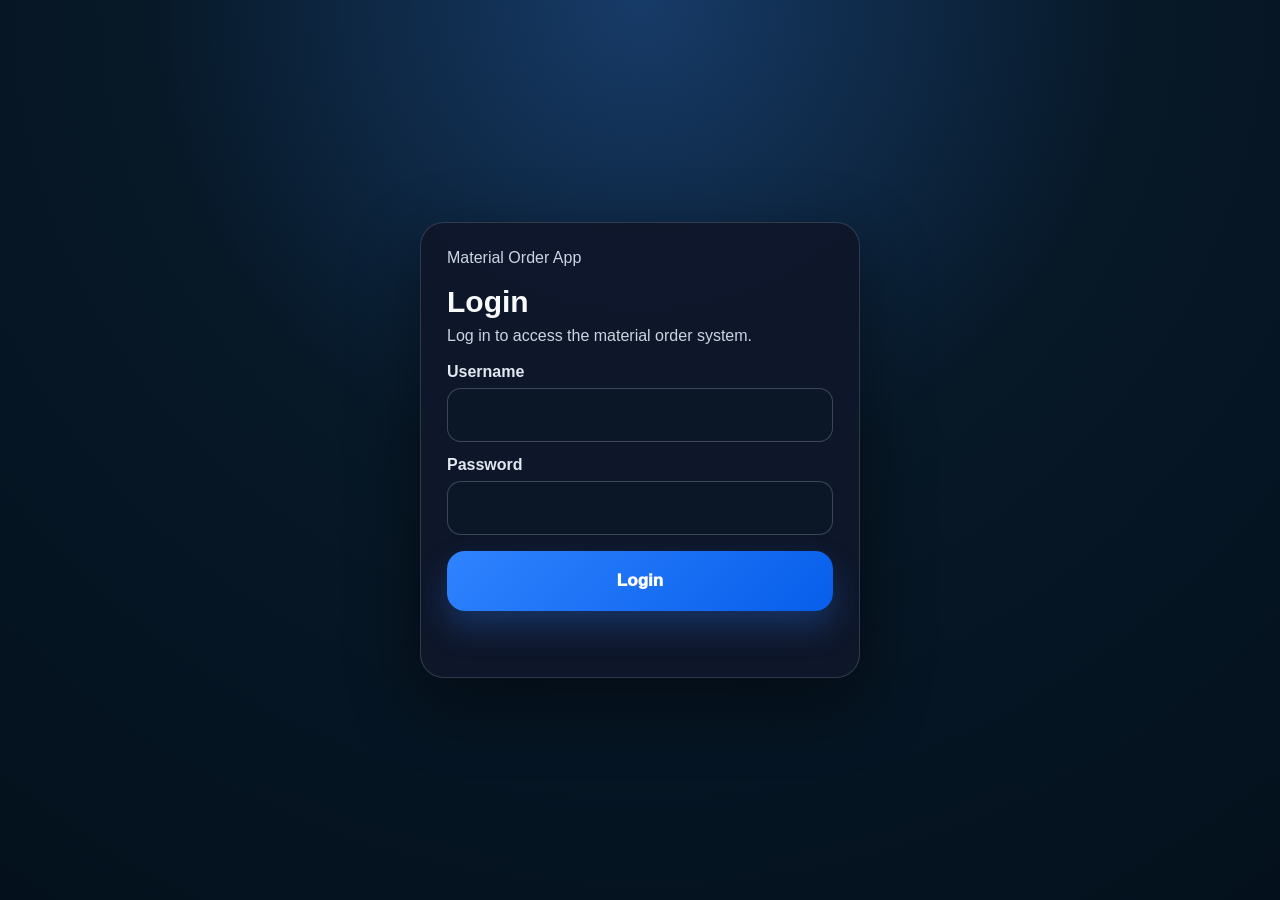
<file: order-board.html>
<!doctype html>
<html lang="en">
<head>
  <meta charset="UTF-8" />
  <meta name="viewport" content="width=device-width, initial-scale=1.0" />
  <title>Order Board</title>
  <link rel="stylesheet" href="style.css" />
</head>
<body class="auth-locked">
  <div class="app">
    <header class="top-bar">
      <div>
        <p class="small-text">Shared Orders</p>
        <h1>Order Board</h1>
      </div>
      <a class="admin-link app-top-btn" href="index.html">App</a>
    </header>

    <main>
      <div class="admin-card">
        <div class="admin-card-head">
          <h2>Orders</h2>
          <button id="refreshOrdersBtn" class="primary-btn" type="button">Refresh</button>
        </div>
        <p id="orderDebug" class="admin-note"></p>
        <div id="orderBoardList"></div>
      </div>
    </main>
    <nav class="bottom-nav">
      <a href="index.html" class="nav-btn"><span>▣</span>Jobs</a>
      <a href="order-board.html" class="nav-btn active"><span>▤</span>Orders</a>
      <a href="rental-board.html" class="nav-btn"><span>🚜</span>Rentals</a>
      <a href="index.html#manpower" class="nav-btn" onclick="localStorage.setItem('openManpowerOnLoad','true')"><span>👷</span>Manpower</a>
      <a href="operations.html" class="nav-btn"><span>🛠️</span>Operations</a>
      <a href="admin.html" class="nav-btn"><span>⚙</span>Admin</a>
    </nav>
  </div>
  <script src="board.js"></script>
</body>
</html>
</file>
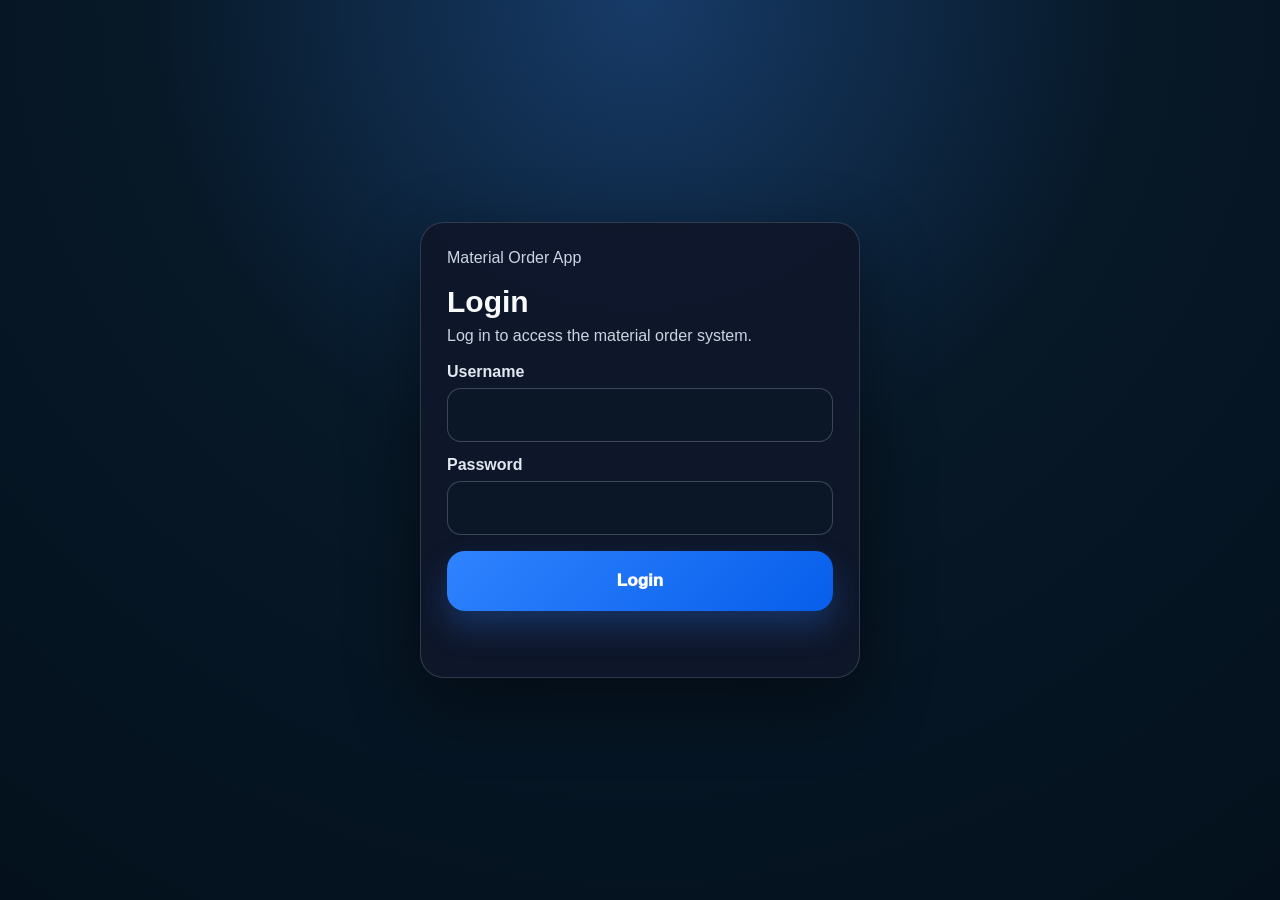
<file: rental-board.html>
<!doctype html>
<html lang="en">
<head>
  <meta charset="UTF-8" />
  <meta name="viewport" content="width=device-width, initial-scale=1.0" />
  <title>Rental Board</title>
  <link rel="stylesheet" href="style.css" />
</head>
<body class="auth-locked">
  <div class="app">
    <header class="top-bar">
      <div>
        <p class="small-text">Job Site Rentals</p>
        <h1>Rental Board</h1>
      </div>
      <a class="admin-link app-top-btn" href="index.html">App</a>
    </header>

    <main>
      <div class="admin-card">
        <div class="admin-card-head">
          <h2>Rentals</h2>
          <button id="refreshRentalsBoardBtn" class="primary-btn" type="button">Refresh</button>
        </div>
        <p id="rentalDebug" class="admin-note"></p>
        <div id="rentalBoardList"></div>
      </div>
    </main>

    <nav class="bottom-nav">
      <a href="index.html" class="nav-btn"><span>▣</span>Jobs</a>
      <a href="order-board.html" class="nav-btn"><span>▤</span>Orders</a>
      <a href="rental-board.html" class="nav-btn active"><span>🚜</span>Rentals</a>
      <a href="index.html#manpower" class="nav-btn" onclick="localStorage.setItem('openManpowerOnLoad','true')"><span>👷</span>Manpower</a>
      <a href="operations.html" class="nav-btn"><span>🛠️</span>Operations</a>
      <a href="admin.html" class="nav-btn"><span>⚙</span>Admin</a>
    </nav>
  </div>
  <script src="board.js"></script>
</body>
</html>
</file>
<file: style.css>
:root{--bg:#030812;--bg2:#07111f;--card:rgba(255,255,255,.065);--card2:rgba(255,255,255,.095);--line:rgba(255,255,255,.13);--text:#f8fbff;--muted:#a9b2c4;--blue:#2f83ff;--blue2:#075eea;--green:#35e778;--orange:#ff9f24;--red:#ef4444}*{box-sizing:border-box}html{background:var(--bg)}body{margin:0;font-family:-apple-system,BlinkMacSystemFont,"Segoe UI",Arial,sans-serif;background:radial-gradient(circle at 85% 0%,rgba(54,130,255,.16),transparent 28%),radial-gradient(circle at 8% 14%,rgba(12,102,255,.18),transparent 30%),linear-gradient(145deg,#050b14,#07101c 48%,#02060d);color:var(--text)}button,a,input,select,textarea{font-family:inherit}button,a{-webkit-tap-highlight-color:transparent}.app{max-width:980px;min-height:100vh;margin:0 auto;padding:28px 40px 116px;position:relative}.screen{display:none;animation:fade .18s ease}.screen.active{display:block}@keyframes fade{from{opacity:.55;transform:translateY(8px)}to{opacity:1;transform:translateY(0)}}
.dashboard-header{display:flex;align-items:center;justify-content:space-between;margin-bottom:36px}.brand-row{display:flex;align-items:center;gap:16px;font-size:29px}.brand-mark{width:40px;height:40px;border:3px solid var(--blue);border-radius:12px;display:grid;place-items:center;color:#fff;background:rgba(30,132,255,.12);box-shadow:0 0 24px rgba(47,131,255,.24)}.header-icons{display:flex;gap:20px}.icon-btn{position:relative;width:46px;height:46px;border:0;background:transparent;color:#eaf1ff;font-size:31px;text-decoration:none;display:grid;place-items:center}.badge{position:absolute;right:0;top:0;background:#ff4545;color:#fff;width:27px;height:27px;border-radius:50%;font-size:16px;font-weight:900;display:grid;place-items:center}.welcome-block{margin-bottom:26px}.welcome-block p{margin:0;color:#c1cadb;font-size:28px}.welcome-block h1{font-size:54px;line-height:1;margin:10px 0 12px;letter-spacing:-1.5px}.welcome-block span{color:#d1d8e6;font-size:26px}.action-grid{display:grid;grid-template-columns:1fr 1fr;gap:24px;margin-bottom:30px}.big-action{position:relative;min-height:226px;border-radius:28px;border:1px solid var(--line);background:linear-gradient(145deg,rgba(255,255,255,.08),rgba(255,255,255,.03));color:#fff;text-align:left;padding:24px 30px;box-shadow:inset 0 1px 0 rgba(255,255,255,.06),0 18px 45px rgba(0,0,0,.25);overflow:hidden}.primary-action{background:radial-gradient(circle at 24% 0%,rgba(88,151,255,.75),transparent 36%),linear-gradient(135deg,#1b63df,#073282);border-color:#2678ff}.action-icon{width:80px;height:80px;border-radius:22px;background:#2f83ff;display:grid;place-items:center;font-size:38px;margin-bottom:28px}.action-icon.gray{background:rgba(255,255,255,.08);color:#aab5c8}.big-action strong{display:block;font-size:28px;margin-bottom:14px}.big-action em{font-style:normal;color:#c6cedc;font-size:20px;line-height:1.35}.big-action b,.email-card>b{position:absolute;right:28px;top:50%;transform:translateY(-50%);width:58px;height:58px;border-radius:50%;background:rgba(255,255,255,.10);display:grid;place-items:center;font-size:48px;font-weight:300;color:#fff}.section-title{display:flex;align-items:center;justify-content:space-between;margin:12px 0 14px}.section-title h2,.quick-title{font-size:30px;margin:0}.section-title button{border:0;background:transparent;color:var(--blue);font-size:22px;font-weight:800}.compact-search{display:none}.compact-search.show{display:flex}.search-box{height:54px;display:flex;align-items:center;gap:10px;width:100%;box-sizing:border-box;background:var(--card);border:1px solid var(--line);border-radius:16px;padding:0 14px;margin-bottom:18px;color:#fff}.search-box input{flex:1;min-width:0;border:0;outline:0;background:transparent;color:#fff;font-size:15px}.job-list{display:grid;gap:10px}.job-card,.review-job-card,.review-card,.total-card,.material-row,.notes-box,.step select,.step input,.cart-preview-card,.priority-review-card{background:linear-gradient(145deg,rgba(255,255,255,.095),rgba(255,255,255,.035));border:1px solid var(--line);box-shadow:0 18px 42px rgba(0,0,0,.26);backdrop-filter:blur(16px)}.job-card{display:grid;grid-template-columns:92px 1fr auto 24px;gap:20px;align-items:center;border-radius:26px;padding:20px 24px;color:#fff;text-align:left;width:100%;cursor:pointer;min-height:123px}.job-thumb,.job-image{background:linear-gradient(135deg,rgba(47,131,255,.9),rgba(9,55,129,.8));border-radius:22px;height:74px;width:74px;display:grid;place-items:center;font-size:34px}.job-card h3{margin:0 0 8px;font-size:24px}.job-meta{display:block;color:#b7c0d1;font-size:18px}.job-status{border-radius:999px;padding:12px 18px;font-size:18px;font-weight:900;background:rgba(53,231,120,.12);color:#4dff8d}.job-card:nth-child(2) .job-thumb{background:linear-gradient(135deg,rgba(255,159,36,.85),rgba(94,52,7,.75))}.job-card:nth-child(2) .job-status{background:rgba(255,159,36,.12);color:#ffad31}.job-card:nth-child(3) .job-thumb{background:linear-gradient(135deg,rgba(151,78,255,.85),rgba(48,21,92,.75))}.job-card:nth-child(3) .job-status{background:rgba(151,78,255,.12);color:#c5d8ff}.chev{color:var(--muted);font-size:42px}.quick-title{margin:28px 0 14px}.quick-grid{display:grid;grid-template-columns:repeat(5,1fr);gap:20px;margin-bottom:24px}.quick-card{min-height:156px;border-radius:24px;border:1px solid var(--line);background:linear-gradient(145deg,rgba(255,255,255,.08),rgba(255,255,255,.035));color:#fff;display:grid;place-items:center;text-align:center;padding:16px;font-size:20px}.quick-card.active{border-color:var(--blue);box-shadow:0 0 0 1px rgba(47,131,255,.6) inset}.quick-card span{display:block;font-size:38px;margin-bottom:12px;color:var(--blue)}.email-card{position:relative;width:100%;min-height:150px;border-radius:28px;border:1px solid var(--line);background:linear-gradient(145deg,rgba(255,255,255,.09),rgba(255,255,255,.035));color:#fff;text-align:left;padding:28px 100px 28px 150px}.mail-icon{position:absolute;left:30px;top:50%;transform:translateY(-50%);width:92px;height:92px;border-radius:50%;background:linear-gradient(135deg,#105bd2,#063383);display:grid;place-items:center;font-size:42px}.email-card small,.email-card em{display:block;color:#b5bece;font-style:normal;font-size:20px}.email-card strong{display:block;font-size:28px;margin:12px 0}.top-bar{display:flex;align-items:center;justify-content:space-between;margin:10px 0 22px}.top-bar.center{display:grid;grid-template-columns:44px 1fr 44px;text-align:center}h2{margin:0;font-size:24px}.back-btn{border:0;background:transparent;color:#fff;font-size:42px;line-height:.8}.step{display:grid;grid-template-columns:34px 1fr;gap:10px;margin-bottom:20px}.step-number{width:28px;height:28px;border-radius:50%;background:var(--card2);display:grid;place-items:center;font-weight:900}.step-body p{margin:4px 0 10px;color:var(--muted)}select,input,textarea{width:100%;border:1px solid var(--line);color:#fff;outline:0;font-size:16px}select{height:58px;border-radius:16px;padding:0 14px;background:rgba(255,255,255,.07)}select option{color:#000}input{height:54px;border-radius:16px;padding:0 14px;background:rgba(255,255,255,.07)}textarea{margin-top:10px;border-radius:16px;padding:14px;background:rgba(255,255,255,.05);resize:vertical}.chips{display:flex;flex-wrap:nowrap;gap:10px;overflow-x:auto;padding:2px 2px 10px;margin:0;-webkit-overflow-scrolling:touch}.chips::-webkit-scrollbar{display:none}.chip{flex:0 0 auto;border:1px solid var(--line);background:rgba(255,255,255,.055);color:#fff;border-radius:16px;padding:14px 16px;white-space:nowrap;font-weight:900}.chip.active{border-color:var(--blue);background:linear-gradient(135deg,#237bff,#074fca)}.material-list{display:grid;gap:11px;margin-bottom:22px}.material-row{min-height:118px;border-radius:22px;padding:14px;display:grid;grid-template-columns:54px 1fr 96px;gap:13px;align-items:center}.material-icon{width:50px;height:50px;border-radius:16px;background:rgba(47,131,255,.14);display:grid;place-items:center;font-size:24px}.material-name{font-weight:950;font-size:17px;color:#fff}.select-row{display:grid;grid-template-columns:1fr 1fr;gap:8px;margin-top:9px}.select-label{display:grid;gap:4px;color:var(--muted);font-size:10px;font-weight:950;text-transform:uppercase;letter-spacing:.07em}.variant-select,.unit-select{height:40px;border-radius:12px;padding:0 8px;font-size:13px;font-weight:900;background:rgba(255,255,255,.10);border:1px solid rgba(255,255,255,.18);color:white}.unit-select{background:linear-gradient(135deg,rgba(47,131,255,.38),rgba(7,94,234,.22));border-color:rgba(47,131,255,.58)}.qty-control{display:grid;grid-template-columns:28px 34px 28px;align-items:center;gap:4px;text-align:center}.qty-control button{width:28px;height:28px;border-radius:50%;border:0;background:rgba(255,255,255,.08);color:#fff;font-size:18px}.qty-control button.plus{color:var(--blue)}.qty-control span{font-size:16px;font-weight:900}.add-cart-btn{margin-top:10px;border:0;border-radius:12px;background:linear-gradient(135deg,#ff9f24,#f97316);color:#fff;padding:10px 12px;font-weight:950;box-shadow:0 10px 22px rgba(249,115,22,.32);text-transform:uppercase;letter-spacing:.02em}.add-cart-btn:hover,.add-cart-btn:focus{filter:brightness(1.08);transform:translateY(-1px)}.notes-box{display:block;border-radius:18px;padding:14px;color:var(--muted);font-weight:700;margin-bottom:18px}.primary-btn{width:100%;height:60px;border:0;border-radius:18px;background:linear-gradient(135deg,#2f83ff,#075eea);color:#fff;font-size:17px;font-weight:950;box-shadow:0 16px 32px rgba(47,131,255,.27);display:flex;justify-content:center;gap:16px;align-items:center}.cart-preview-card{border-radius:20px;padding:16px;margin-bottom:18px}.cart-preview-head,.cart-line{display:flex;justify-content:space-between;gap:12px;align-items:center}.cart-preview-empty{color:var(--muted);padding-top:10px}.cart-line{padding:12px 0;border-top:1px solid rgba(255,255,255,.08)}.cart-line span{display:block;color:var(--muted);font-size:13px}.cart-line-right{display:flex;gap:8px;align-items:center}.cart-line-right button{border:0;border-radius:50%;background:rgba(239,68,68,.18);color:#fff;width:26px;height:26px}.review-job-card{border-radius:22px;padding:16px;display:grid;grid-template-columns:92px 1fr;gap:15px;align-items:center;margin-bottom:18px}.review-job-card h3{margin:0 0 8px;font-size:22px}.status-dot{color:#22c55e;background:rgba(34,197,94,.10);border:1px solid rgba(34,197,94,.18);border-radius:999px;padding:5px 9px;font-size:12px}.review-card,.total-card,.priority-review-card{border-radius:18px;padding:16px;margin-bottom:14px}.review-card h3{margin:0 0 14px;color:#93c5fd}.review-line{display:flex;justify-content:space-between;padding:12px 0;border-top:1px solid rgba(255,255,255,.08)}.total-card{display:flex;justify-content:space-between;align-items:center;font-size:17px}.total-card strong{font-size:24px}.send-note{text-align:center;color:var(--muted);font-size:13px}.review-priority-label{display:grid;gap:9px;color:var(--muted);font-size:12px;font-weight:950;text-transform:uppercase;letter-spacing:.08em}.review-priority-select{font-weight:950}.priority-normal{background:linear-gradient(135deg,#16a34a,#22c55e)!important}.priority-rush{background:linear-gradient(135deg,#f97316,#fb923c)!important}.priority-emergency{background:linear-gradient(135deg,#dc2626,#ef4444)!important}.bottom-nav{position:fixed;left:50%;bottom:0;transform:translateX(-50%);width:min(980px,100%);height:90px;background:rgba(15,24,37,.88);border:1px solid rgba(255,255,255,.10);border-radius:28px 28px 0 0;display:grid;grid-template-columns:repeat(4,1fr);padding:10px 22px 8px;backdrop-filter:blur(22px);box-shadow:0 -10px 45px rgba(0,0,0,.35)}.nav-btn{border:0;background:transparent;color:var(--muted);border-radius:20px;font-size:16px;text-decoration:none;display:grid;place-items:center;font-weight:700}.nav-btn span{display:block;font-size:28px;line-height:1}.nav-btn.active{color:var(--blue)}@media(max-width:720px){.app{padding:26px 24px 116px}.brand-row strong{display:none}.action-grid{grid-template-columns:1fr 1fr;gap:14px}.big-action{min-height:166px;border-radius:22px;padding:16px}.action-icon{width:56px;height:56px;border-radius:16px;font-size:26px;margin-bottom:22px}.big-action strong{font-size:21px}.big-action em{font-size:17px}.big-action b{width:42px;height:42px;font-size:36px;right:16px}.job-card{grid-template-columns:72px 1fr auto 18px;min-height:98px;padding:14px 16px;gap:12px}.job-thumb{width:56px;height:56px;border-radius:16px;font-size:25px}.job-card h3{font-size:19px}.job-meta,.job-status{font-size:14px}.quick-grid{grid-template-columns:repeat(5,132px);overflow-x:auto;padding-bottom:6px}.quick-grid::-webkit-scrollbar{display:none}.quick-card{min-height:120px;font-size:16px}.email-card{padding:24px 70px 24px 106px}.mail-icon{left:20px;width:68px;height:68px}.email-card strong{font-size:20px}.email-card small,.email-card em{font-size:15px}}@media(max-width:430px){.app{padding-left:18px;padding-right:18px}.welcome-block p{font-size:24px}.welcome-block h1{font-size:42px}.welcome-block span{font-size:21px}.action-grid{grid-template-columns:1fr}.material-row{grid-template-columns:42px 1fr 90px;min-height:155px}.select-row{grid-template-columns:1fr}.bottom-nav{height:84px;padding-left:6px;padding-right:6px}.nav-btn{font-size:13px}.nav-btn span{font-size:24px}}

/* Order Board */
.big-action { text-decoration: none; color: inherit; }
.order-board-screen { padding-bottom: 110px; }
.board-welcome h1 { margin-bottom: 8px; }
.board-toolbar {
  display: flex;
  gap: 10px;
  overflow-x: auto;
  padding: 4px 0 18px;
}
.filter-pill {
  border: 1px solid rgba(255,255,255,.14);
  background: rgba(255,255,255,.06);
  color: rgba(255,255,255,.82);
  border-radius: 999px;
  padding: 10px 15px;
  font-weight: 800;
  cursor: pointer;
  white-space: nowrap;
}
.filter-pill.active {
  background: linear-gradient(135deg, #37e4ff, #6a5cff);
  color: #061422;
  border-color: transparent;
}
.board-list {
  display: grid;
  gap: 14px;
}
.board-card,
.empty-board-card {
  background: rgba(255,255,255,.08);
  border: 1px solid rgba(255,255,255,.12);
  border-radius: 24px;
  padding: 18px;
  box-shadow: 0 16px 38px rgba(0,0,0,.18);
}
.empty-board-card {
  display: grid;
  gap: 6px;
  color: rgba(255,255,255,.72);
}
.empty-board-card strong { color: #fff; }
.board-card-head {
  display: flex;
  justify-content: space-between;
  gap: 12px;
  align-items: flex-start;
  margin-bottom: 14px;
}
.board-card h2 {
  margin: 0 0 5px;
  font-size: 20px;
}
.board-card-head span,
.board-note {
  color: rgba(255,255,255,.65);
  font-size: 13px;
}
.status-badge {
  border-radius: 999px;
  padding: 7px 10px;
  font-size: 12px;
  background: rgba(255,255,255,.12);
  white-space: nowrap;
}
.status-badge.pending { color: #ffd166; background: rgba(255,209,102,.14); }
.status-badge.ordered { color: #37e4ff; background: rgba(55,228,255,.14); }
.status-badge.delivered { color: #8cffc1; background: rgba(140,255,193,.14); }
.board-items {
  display: grid;
  gap: 8px;
  margin: 8px 0 12px;
}
.board-items div {
  display: flex;
  justify-content: space-between;
  gap: 12px;
  padding: 10px 12px;
  background: rgba(0,0,0,.16);
  border-radius: 14px;
}
.board-notes {
  color: rgba(255,255,255,.78);
  font-size: 14px;
  line-height: 1.35;
}
.board-actions {
  display: flex;
  gap: 8px;
  flex-wrap: wrap;
  margin-top: 14px;
}
.board-actions button {
  border: 0;
  border-radius: 12px;
  padding: 10px 12px;
  font-weight: 900;
  cursor: pointer;
  background: rgba(255,255,255,.12);
  color: #fff;
}
.board-actions button:nth-child(2) {
  background: linear-gradient(135deg, #37e4ff, #6a5cff);
  color: #061422;
}
.board-note { text-align: center; margin: 18px 0 0; }
@media (min-width: 760px) {
  .board-list { grid-template-columns: repeat(2, minmax(0, 1fr)); }
}
.board-actions .delete-order-btn {
  background: rgba(239, 68, 68, .18);
  color: #ffb4b4;
  border: 1px solid rgba(239, 68, 68, .32);
}


/* Restore original job display: all active jobs show Active on home page */
.job-card .job-status,
.job-card:nth-child(2) .job-status,
.job-card:nth-child(3) .job-status {
  background: rgba(53,231,120,.12) !important;
  color: #4dff8d !important;
}


.custom-material-label {
  grid-column: 1 / -1;
}

.custom-material-input {
  width: 100%;
  min-height: 78px;
  resize: vertical;
  border: 1px solid rgba(148, 163, 184, 0.25);
  border-radius: 14px;
  background: rgba(15, 23, 42, 0.72);
  color: #f8fafc;
  padding: 12px 14px;
  font: inherit;
  outline: none;
}

.custom-material-input:focus {
  border-color: rgba(249, 115, 22, 0.85);
  box-shadow: 0 0 0 3px rgba(249, 115, 22, 0.18);
}

.custom-material-input::placeholder {
  color: rgba(203, 213, 225, 0.6);
}


/* Step 2: make the category buttons under Select Material swipe left/right */
#categoryTabs.chips,
.chips {
  display: flex !important;
  flex-wrap: nowrap !important;
  gap: 10px !important;
  overflow-x: auto !important;
  overflow-y: hidden !important;
  padding: 4px 2px 12px !important;
  margin-bottom: 12px !important;
  -webkit-overflow-scrolling: touch !important;
  overscroll-behavior-x: contain !important;
  scroll-snap-type: x proximity;
}

#categoryTabs .chip,
.chips .chip {
  flex: 0 0 auto !important;
  white-space: nowrap !important;
  scroll-snap-align: start;
}

#categoryTabs.chips::-webkit-scrollbar,
.chips::-webkit-scrollbar {
  height: 8px !important;
  display: block !important;
}

#categoryTabs.chips::-webkit-scrollbar-track,
.chips::-webkit-scrollbar-track {
  background: rgba(255, 255, 255, 0.06) !important;
  border-radius: 999px !important;
}

#categoryTabs.chips::-webkit-scrollbar-thumb,
.chips::-webkit-scrollbar-thumb {
  background: rgba(47, 131, 255, 0.85) !important;
  border-radius: 999px !important;
}

/* Material cards: restored to the regular vertical list layout */
#materialList.material-list,
.material-list {
  display: grid !important;
  grid-template-columns: 1fr !important;
  gap: 11px !important;
  overflow: visible !important;
  max-height: none !important;
  padding: 0 !important;
  margin-bottom: 22px !important;
  border: 0 !important;
  background: transparent !important;
}

#materialList .material-row,
.material-list .material-row {
  width: 100% !important;
  max-width: none !important;
  min-height: 118px !important;
}

@media (max-width: 430px) {
  #materialList .material-row,
  .material-list .material-row {
    grid-template-columns: 42px 1fr 90px !important;
    min-height: 155px !important;
  }
}

/* FIX: Select Material category row must swipe left/right on phones/tablets */
.step-body {
  min-width: 0 !important;
  max-width: 100% !important;
  overflow: hidden !important;
}

#categoryTabs.chips {
  width: 100% !important;
  max-width: 100% !important;
  display: flex !important;
  flex-direction: row !important;
  flex-wrap: nowrap !important;
  justify-content: flex-start !important;
  align-items: center !important;
  gap: 12px !important;
  overflow-x: auto !important;
  overflow-y: hidden !important;
  white-space: nowrap !important;
  padding: 4px 0 14px 0 !important;
  margin: 0 !important;
  -webkit-overflow-scrolling: touch !important;
  overscroll-behavior-x: contain !important;
  touch-action: pan-x !important;
  scrollbar-width: thin !important;
}

#categoryTabs.chips .chip {
  flex: 0 0 auto !important;
  width: auto !important;
  min-width: max-content !important;
  white-space: nowrap !important;
}

@media (max-width: 720px) {
  #categoryTabs.chips {
    margin-right: -24px !important;
    padding-right: 24px !important;
  }
}

@media (max-width: 430px) {
  #categoryTabs.chips {
    margin-right: -18px !important;
    padding-right: 18px !important;
  }
}

/* ===== Mobile / Tablet First Cleanup ===== */
html, body {
  width: 100%;
  min-height: 100%;
  overflow-x: hidden;
}

body {
  -webkit-text-size-adjust: 100%;
  text-size-adjust: 100%;
}

.app {
  width: 100%;
  max-width: 760px;
  padding-left: clamp(14px, 4vw, 28px);
  padding-right: clamp(14px, 4vw, 28px);
  padding-bottom: calc(112px + env(safe-area-inset-bottom));
}

button, .nav-btn, .job-card, .chip, .filter-pill, input, select, textarea {
  touch-action: manipulation;
}

button, .chip, .filter-pill, .nav-btn, .job-card, .add-cart-btn, .primary-btn {
  min-height: 44px;
}

input, select, textarea {
  font-size: 16px !important; /* prevents iPhone zoom */
}

.top-bar {
  gap: 12px;
}

.top-bar h1,
.top-bar h2,
#mainPageTitle {
  line-height: 1.08;
}

.search-box {
  width: 100%;
  max-width: 100%;
  margin-left: 0;
  margin-right: 0;
}

.search-box input {
  height: 100%;
}

/* Job cards stay easy to tap on phones */
.job-card {
  width: 100%;
  min-width: 0;
}

.job-card h3,
.board-card h2,
.admin-order-head strong {
  overflow-wrap: anywhere;
}

/* Step layout never overflows; the chips row swipes left/right */
.step {
  width: 100%;
  min-width: 0;
}

.step-body {
  min-width: 0 !important;
  overflow: visible !important;
}

#categoryTabs.chips {
  position: relative;
  width: calc(100vw - 64px) !important;
  max-width: 100% !important;
  display: flex !important;
  flex-wrap: nowrap !important;
  overflow-x: auto !important;
  overflow-y: hidden !important;
  gap: 10px !important;
  padding: 4px 4px 12px !important;
  margin: 0 !important;
  -webkit-overflow-scrolling: touch !important;
  overscroll-behavior-x: contain !important;
  scroll-snap-type: x proximity;
  scrollbar-width: thin;
}

#categoryTabs.chips .chip {
  flex: 0 0 auto !important;
  min-width: max-content !important;
  scroll-snap-align: start;
}

/* Material rows remain normal vertical cards, but fit better on mobile */
.material-list {
  width: 100%;
  min-width: 0;
}

.material-row {
  width: 100%;
  min-width: 0;
}

.material-row > div:nth-child(2) {
  min-width: 0;
}

.material-name {
  overflow-wrap: anywhere;
}

.add-cart-btn {
  width: 100%;
  padding-top: 12px;
  padding-bottom: 12px;
}

.cart-preview-card,
.review-card,
.total-card,
.priority-review-card,
.notes-box,
.board-card,
.empty-board-card {
  width: 100%;
  min-width: 0;
}

textarea#notes {
  min-height: 132px;
}

.bottom-nav {
  width: 100%;
  max-width: 760px;
  height: calc(76px + env(safe-area-inset-bottom));
  padding-bottom: calc(8px + env(safe-area-inset-bottom));
  border-radius: 22px 22px 0 0;
}

@media (max-width: 600px) {
  .app {
    padding-top: 18px;
    padding-left: 14px;
    padding-right: 14px;
  }

  .top-bar {
    margin-bottom: 14px;
  }

  .small-text {
    font-size: 13px;
  }

  #mainPageTitle {
    font-size: 34px;
  }

  .circle-btn {
    width: 48px;
    height: 48px;
    flex: 0 0 48px;
  }

  .job-list {
    gap: 12px;
  }

  .job-card {
    grid-template-columns: 52px 1fr auto;
    gap: 11px;
    padding: 14px;
    border-radius: 20px;
    min-height: 88px;
  }

  .job-card .chev {
    display: none;
  }

  .job-thumb,
  .job-image {
    width: 52px;
    height: 52px;
    border-radius: 15px;
    font-size: 24px;
  }

  .job-card h3 {
    font-size: 16px;
    line-height: 1.2;
    margin-bottom: 6px;
  }

  .job-meta {
    font-size: 12px;
  }

  .job-status {
    padding: 7px 10px;
    font-size: 11px;
  }

  .step {
    grid-template-columns: 28px minmax(0, 1fr);
    gap: 9px;
    margin-bottom: 16px;
  }

  .step-number {
    width: 26px;
    height: 26px;
    font-size: 13px;
  }

  .step-body p {
    font-size: 15px;
    margin-top: 2px;
  }

  #categoryTabs.chips {
    width: calc(100vw - 56px) !important;
    margin-right: -14px !important;
    padding-right: 14px !important;
  }

  .chip {
    padding: 12px 15px !important;
    border-radius: 15px;
    font-size: 14px;
  }

  .material-row {
    grid-template-columns: 44px minmax(0, 1fr);
    gap: 11px;
    align-items: start;
    min-height: 0 !important;
    padding: 13px;
    border-radius: 18px;
  }

  .material-icon {
    width: 42px;
    height: 42px;
    border-radius: 13px;
    font-size: 21px;
  }

  .material-name {
    font-size: 16px;
  }

  .select-row {
    grid-template-columns: 1fr 1fr !important;
    gap: 8px;
  }

  .qty-control {
    grid-column: 1 / -1;
    width: 100%;
    display: grid;
    grid-template-columns: 44px 1fr 44px;
    margin-top: 10px;
  }

  .qty-control button {
    width: 44px;
    height: 44px;
    font-size: 24px;
  }

  .qty-control span {
    display: grid;
    place-items: center;
    min-height: 44px;
    background: rgba(255,255,255,.05);
    border-radius: 12px;
  }

  .add-cart-btn {
    grid-column: 1 / -1;
    font-size: 13px;
  }

  .review-line,
  .cart-line,
  .board-items div {
    align-items: flex-start;
  }

  .bottom-nav {
    height: calc(74px + env(safe-area-inset-bottom));
    padding-left: 4px;
    padding-right: 4px;
  }

  .nav-btn {
    font-size: 12px;
    gap: 2px;
  }

  .nav-btn span {
    font-size: 22px;
  }

  .dashboard-header {
    margin-bottom: 22px;
  }

  .brand-row {
    font-size: 22px;
    gap: 10px;
  }

  .brand-mark {
    width: 34px;
    height: 34px;
    border-radius: 10px;
  }

  .welcome-block p {
    font-size: 18px;
  }

  .welcome-block h1 {
    font-size: 38px;
  }

  .welcome-block span {
    font-size: 16px;
    line-height: 1.35;
  }

  .board-toolbar {
    margin-right: -14px;
    padding-right: 14px;
    -webkit-overflow-scrolling: touch;
  }

  .board-card-head {
    display: grid;
  }
}

@media (max-width: 380px) {
  .app {
    padding-left: 12px;
    padding-right: 12px;
  }

  #categoryTabs.chips {
    width: calc(100vw - 52px) !important;
  }

  .select-row {
    grid-template-columns: 1fr !important;
  }

  .job-card {
    grid-template-columns: 44px 1fr;
  }

  .job-status {
    grid-column: 1 / -1;
    width: fit-content;
  }
}

/* Blend/hide horizontal category scrollbar for mobile app feel */
#categoryTabs.chips {
  scrollbar-width: none !important;
  -ms-overflow-style: none !important;
  padding-bottom: 10px !important;
  -webkit-mask-image: linear-gradient(to right, transparent 0, #000 16px, #000 calc(100% - 16px), transparent 100%);
  mask-image: linear-gradient(to right, transparent 0, #000 16px, #000 calc(100% - 16px), transparent 100%);
}

#categoryTabs.chips::-webkit-scrollbar,
#categoryTabs.chips::-webkit-scrollbar-track,
#categoryTabs.chips::-webkit-scrollbar-thumb {
  width: 0 !important;
  height: 0 !important;
  display: none !important;
  background: transparent !important;
}

#categoryTabs.chips .chip:first-child {
  margin-left: 2px !important;
}

#categoryTabs.chips .chip:last-child {
  margin-right: 18px !important;
}

.order-card{background:linear-gradient(145deg,rgba(255,255,255,.105),rgba(255,255,255,.045));border:1px solid rgba(255,255,255,.12);box-shadow:0 18px 35px rgba(0,0,0,.22);border-radius:18px;padding:16px;margin-bottom:14px}
.order-card-head{display:flex;justify-content:space-between;gap:12px;align-items:flex-start;margin-bottom:12px}
.order-card h3{margin:0 0 4px;color:white}.order-card-head span,.order-meta span,.order-notes{color:var(--muted);font-size:13px}
.order-meta{display:flex;flex-wrap:wrap;gap:10px;margin-bottom:12px;align-items:center}.order-items{display:grid;gap:8px}
.order-item-line{display:flex;justify-content:space-between;gap:10px;padding:10px;border-radius:13px;background:rgba(255,255,255,.055);color:white}
.order-notes{margin-top:12px;padding:10px;border-radius:13px;background:rgba(255,255,255,.045)}

/* V44 Admin Google Sheet Orders */
.admin-order-row {
  background: rgba(255,255,255,.055);
  border: 1px solid rgba(255,255,255,.10);
  border-radius: 16px;
  padding: 14px;
  margin-bottom: 12px;
}
.admin-order-head {
  display: flex;
  justify-content: space-between;
  gap: 12px;
  align-items: flex-start;
  margin-bottom: 10px;
}
.admin-order-head strong {
  color: white;
  display: block;
  margin-bottom: 4px;
}
.admin-order-head span,
.admin-order-notes {
  color: var(--muted);
  font-size: 13px;
}
.admin-order-items {
  display: grid;
  gap: 6px;
  color: white;
  margin-bottom: 10px;
}
.admin-order-items div {
  display: flex;
  justify-content: space-between;
  gap: 10px;
  background: rgba(255,255,255,.045);
  border-radius: 10px;
  padding: 8px;
}
.status-badge {
  border-radius: 999px;
  padding: 7px 10px;
  color: white !important;
  font-weight: 950;
  font-size: 12px !important;
}
.status-badge.pending { background: #64748b; }
.status-badge.ordered { background: #f59e0b; }
.status-badge.delivered { background: #22c55e; }
.admin-order-actions {
  display: flex;
  gap: 8px;
  flex-wrap: wrap;
}
.admin-order-actions button {
  border: 0;
  border-radius: 12px;
  padding: 10px 12px;
  font-weight: 950;
  color: white;
}
.status-pending { background: #64748b; }
.status-ordered { background: #f59e0b; }
.status-delivered { background: #22c55e; }
@media (max-width: 430px) {
  .admin-order-head { display: grid; }
  .admin-order-actions button { flex: 1; }
}


/* V50 real editable quantity number */
.qty-input {
  width: 44px;
  min-width: 44px;
  height: 42px;
  text-align: center;
  border: 0;
  outline: 0;
  color: white;
  font-weight: 950;
  background: transparent;
  border-radius: 12px;
  font-size: 16px;
  appearance: textfield;
  -moz-appearance: textfield;
}

.qty-input:focus {
  background: rgba(37, 99, 235, .55);
  box-shadow: 0 0 0 2px rgba(96, 165, 250, .55);
}

.qty-input::-webkit-outer-spin-button,
.qty-input::-webkit-inner-spin-button {
  -webkit-appearance: none;
  margin: 0;
}


/* V51 exact quantity input fix */
.qty-control .qty-number-input {
  width: 36px;
  min-width: 36px;
  height: 34px;
  text-align: center;
  border: 0;
  outline: 0;
  color: #fff;
  background: transparent;
  font-weight: 950;
  font-size: 16px;
  border-radius: 10px;
  padding: 0;
}

.qty-control .qty-number-input:focus {
  background: rgba(37, 99, 235, .65);
  box-shadow: 0 0 0 2px rgba(96, 165, 250, .60);
}

.qty-control .qty-number-input::-webkit-outer-spin-button,
.qty-control .qty-number-input::-webkit-inner-spin-button {
  -webkit-appearance: none;
  margin: 0;
}

.qty-control .qty-number-input[type=number] {
  -moz-appearance: textfield;
}


/* V53 center quantity input */
.qty-control {
  display: flex;
  align-items: center;
  justify-content: center;
}

.qty-control .qty-number-input {
  display: flex;
  align-items: center;
  justify-content: center;
  text-align: center !important;
  margin: 0 auto;
  line-height: 34px;
}


/* V58 Mobile App Material Layout */
.material-row.cart-style-row {
  display: grid !important;
  grid-template-columns: 46px 1fr auto !important;
  gap: 12px !important;
  align-items: start !important;
  padding: 14px !important;
}

.material-row.cart-style-row .material-icon {
  grid-column: 1;
  grid-row: 1;
}

.material-row.cart-style-row .material-info {
  grid-column: 2;
  grid-row: 1;
  min-width: 0;
}

.material-row.cart-style-row .qty-control {
  grid-column: 3;
  grid-row: 1;
  align-self: stretch;
  min-width: 112px;
}

.material-row.cart-style-row .add-cart-wide,
.material-row.cart-style-row .add-cart-btn {
  grid-column: 1 / -1 !important;
  grid-row: 2;
  width: 100% !important;
  margin-top: 2px !important;
  min-height: 48px;
  border-radius: 16px;
  font-size: 15px;
  font-weight: 950;
}

.material-row.cart-style-row .select-row,
.material-row.cart-style-row .mobile-full-controls {
  display: grid !important;
  grid-template-columns: 1fr 1fr !important;
  gap: 10px !important;
  width: 100% !important;
}

.material-row.cart-style-row .select-label,
.material-row.cart-style-row .unit-label {
  width: 100% !important;
  min-width: 0 !important;
}

.material-row.cart-style-row .variant-select,
.material-row.cart-style-row .unit-select {
  width: 100% !important;
  min-height: 46px !important;
  border-radius: 14px !important;
}

.material-row.cart-style-row .qty-control {
  display: flex !important;
  align-items: center !important;
  justify-content: space-between !important;
  background: rgba(255,255,255,.065);
  border: 1px solid rgba(255,255,255,.10);
  border-radius: 16px;
  padding: 5px;
}

.material-row.cart-style-row .minus-btn,
.material-row.cart-style-row .plus-btn {
  width: 36px !important;
  height: 36px !important;
  min-width: 36px !important;
  border-radius: 12px !important;
}

.material-row.cart-style-row .qty-number-input {
  width: 38px !important;
  min-width: 38px !important;
  height: 36px !important;
  text-align: center !important;
}

@media (max-width: 520px) {
  .material-row.cart-style-row {
    grid-template-columns: 42px 1fr !important;
  }

  .material-row.cart-style-row .material-icon {
    grid-column: 1;
    grid-row: 1;
  }

  .material-row.cart-style-row .material-info {
    grid-column: 2;
    grid-row: 1;
  }

  .material-row.cart-style-row .qty-control {
    grid-column: 1 / -1;
    grid-row: 2;
    width: 100%;
    min-width: 0;
    min-height: 48px;
  }

  .material-row.cart-style-row .add-cart-wide,
  .material-row.cart-style-row .add-cart-btn {
    grid-column: 1 / -1 !important;
    grid-row: 3;
    margin-top: 0 !important;
  }

  .material-row.cart-style-row .select-row,
  .material-row.cart-style-row .mobile-full-controls {
    grid-template-columns: 1fr 1fr !important;
  }

  .material-row.cart-style-row .minus-btn,
  .material-row.cart-style-row .plus-btn {
    width: 44px !important;
    height: 38px !important;
  }

  .material-row.cart-style-row .qty-number-input {
    flex: 1;
    max-width: 120px;
    height: 38px !important;
    font-size: 18px;
  }
}

@media (max-width: 360px) {
  .material-row.cart-style-row .select-row,
  .material-row.cart-style-row .mobile-full-controls {
    grid-template-columns: 1fr !important;
  }
}


/* V59 Size and Unit split full screen width like Add to Cart */
.material-row.cart-style-row {
  grid-template-columns: 46px 1fr auto !important;
}

.material-row.cart-style-row .material-info {
  display: contents !important;
}

.material-row.cart-style-row .material-name {
  grid-column: 2 / 3;
  grid-row: 1;
  align-self: center;
}

.material-row.cart-style-row .select-row,
.material-row.cart-style-row .mobile-full-controls {
  grid-column: 1 / -1 !important;
  grid-row: 2 !important;
  display: grid !important;
  grid-template-columns: 1fr 1fr !important;
  gap: 10px !important;
  width: 100% !important;
  margin-top: 10px !important;
}

.material-row.cart-style-row .qty-control {
  grid-column: 1 / -1 !important;
  grid-row: 3 !important;
  width: 100% !important;
  min-width: 0 !important;
  margin-top: 0 !important;
}

.material-row.cart-style-row .add-cart-wide,
.material-row.cart-style-row .add-cart-btn {
  grid-column: 1 / -1 !important;
  grid-row: 4 !important;
  width: 100% !important;
}

.material-row.cart-style-row .select-label,
.material-row.cart-style-row .unit-label,
.material-row.cart-style-row .variant-select,
.material-row.cart-style-row .unit-select {
  width: 100% !important;
  box-sizing: border-box !important;
}

.material-row.cart-style-row .select-label {
  min-width: 0 !important;
}

@media (max-width: 520px) {
  .material-row.cart-style-row {
    grid-template-columns: 42px 1fr !important;
  }

  .material-row.cart-style-row .material-name {
    grid-column: 2 / -1;
    grid-row: 1;
  }

  .material-row.cart-style-row .select-row,
  .material-row.cart-style-row .mobile-full-controls {
    grid-column: 1 / -1 !important;
    grid-row: 2 !important;
    grid-template-columns: 1fr 1fr !important;
  }

  .material-row.cart-style-row .qty-control {
    grid-column: 1 / -1 !important;
    grid-row: 3 !important;
  }

  .material-row.cart-style-row .add-cart-wide,
  .material-row.cart-style-row .add-cart-btn {
    grid-column: 1 / -1 !important;
    grid-row: 4 !important;
  }
}

/* V60 image icons */
.material-icon { overflow: hidden; }
.material-icon-img {
  width: 100%;
  height: 100%;
  object-fit: contain;
  display: block;
  border-radius: 12px;
}


/* Login / user account security overlay */
.auth-locked .app { display: none !important; }
.login-gate {
  min-height: 100vh;
  display: flex;
  align-items: center;
  justify-content: center;
  padding: 24px;
  background: radial-gradient(circle at top, #173b68 0, #071827 45%, #04111d 100%);
  color: #f8fafc;
}
.login-card {
  width: min(440px, 100%);
  background: rgba(15, 23, 42, .94);
  border: 1px solid rgba(148, 163, 184, .25);
  border-radius: 24px;
  box-shadow: 0 24px 70px rgba(0,0,0,.45);
  padding: 26px;
}
.login-card h1 { margin: 4px 0 8px; font-size: 30px; }
.login-card p { color: #cbd5e1; margin: 0 0 18px; }
.login-label { display:block; margin: 14px 0; font-weight: 800; color: #e2e8f0; }
.login-label input {
  width: 100%; margin-top: 7px; padding: 14px 15px; border-radius: 14px;
  border: 1px solid rgba(148,163,184,.35); background: #0b1727; color: #fff;
  font-size: 16px; outline: none;
}
.login-actions { display:flex; gap:10px; align-items:center; margin-top: 16px; }
.login-error { color: #fca5a5; font-weight: 800; min-height: 22px; margin-top: 12px; }
.user-pill {
  position: fixed; top: 12px; right: 12px; z-index: 900;
  border: 1px solid rgba(148,163,184,.3); background: rgba(15,23,42,.92); color: #fff;
  border-radius: 999px; padding: 8px 12px; display:flex; gap:8px; align-items:center;
  font-size: 13px; box-shadow: 0 10px 26px rgba(0,0,0,.28);
}
.user-pill button { border:0; border-radius: 999px; padding: 6px 9px; font-weight:800; cursor:pointer; }
.user-pill .logout-btn { background:#ef4444; color:#fff; }
.user-pill .account-btn { background:#2563eb; color:#fff; }
.account-modal-backdrop {
  position: fixed; inset: 0; background: rgba(2,6,23,.72); z-index: 9999;
  display:flex; align-items:center; justify-content:center; padding:22px;
}
.account-modal { width:min(520px,100%); background:#0f172a; color:#fff; border-radius:22px; padding:24px; border:1px solid rgba(148,163,184,.25); box-shadow:0 26px 70px rgba(0,0,0,.45); }
.account-modal h2 { margin-top:0; }
.account-modal .modal-actions { display:flex; gap:10px; justify-content:flex-end; margin-top:16px; }
.account-modal input { width:100%; margin-top:7px; padding:13px 14px; border-radius:12px; border:1px solid rgba(148,163,184,.35); background:#071827; color:#fff; }
.account-modal label { display:block; margin:12px 0; font-weight:800; }
.account-modal .cancel-btn { background:#334155; color:#fff; border:0; border-radius:12px; padding:12px 14px; font-weight:800; }
.admin-users-table { width:100%; border-collapse:collapse; }
.admin-users-table th, .admin-users-table td { padding:10px; border-bottom:1px solid rgba(148,163,184,.18); text-align:left; }
.admin-users-table input, .admin-users-table select { width:100%; padding:10px; border-radius:10px; border:1px solid rgba(148,163,184,.3); background:#0b1727; color:#fff; }
.admin-users-actions { display:flex; gap:10px; flex-wrap:wrap; margin:14px 0; }
@media (max-width: 700px) {
  .user-pill { position: static; margin: 8px 12px 0 auto; width: fit-content; }
  .login-card { padding:22px; }
}

.auto-requester {
  margin: 12px 0;
  padding: 12px 14px;
  border-radius: 14px;
  background: rgba(59, 130, 246, 0.12);
  border: 1px solid rgba(96, 165, 250, 0.28);
  color: #dbeafe;
  font-weight: 700;
  font-size: 0.95rem;
}


/* Daily Report / Job Action */
.action-choice-grid{display:grid;gap:14px;margin:18px 0 90px}.action-choice-card{border:1px solid var(--line);border-radius:22px;background:linear-gradient(145deg,rgba(255,255,255,.095),rgba(255,255,255,.035));box-shadow:0 18px 42px rgba(0,0,0,.26);backdrop-filter:blur(16px);padding:22px;text-align:left;display:flex;flex-direction:column;gap:8px;color:#fff}.action-choice-card span{font-size:34px}.action-choice-card strong{font-size:20px}.action-choice-card small{color:#b7c0d1;font-size:14px}.daily-auto-grid{display:grid;gap:10px;margin:12px 0}.daily-auto-box{background:#fff;border-radius:18px;padding:14px;box-shadow:0 10px 24px rgba(15,23,42,.08)}.daily-auto-box span{display:block;color:#64748b;font-size:12px;text-transform:uppercase;font-weight:800;letter-spacing:.03em}.daily-auto-box strong{display:block;margin-top:5px;color:#0f172a;font-size:15px}.daily-input{width:100%;border:0;outline:0;background:#f8fafc;border-radius:14px;padding:12px;margin-top:8px;font-size:16px;color:#0f172a}.photo-note{font-size:13px;color:#64748b;margin:8px 0 16px;padding:0 4px}

/* V62 Daily Report yes/no issue buttons */
.daily-question-box { margin-top: 14px; }
.daily-question-head { display:flex; align-items:center; justify-content:space-between; gap:12px; margin-bottom:10px; font-weight:800; color:#0f172a; }
.daily-toggle-row { display:flex; gap:10px; margin-bottom:10px; }
.daily-toggle-btn { flex:1; border:1px solid rgba(15,23,42,.16); border-radius:14px; padding:12px 14px; background:#fff; font-weight:800; color:#334155; }
.daily-toggle-btn.active { background:#0f3d63; color:#fff; border-color:#0f3d63; }
.daily-conditional-box { display:none; margin-top:8px; }
.daily-conditional-box.active { display:block; }
.photo-help { display:block; margin-top:6px; color:#64748b; font-size:12px; line-height:1.35; }


/* V72 Rentals selection list */
.rental-item-grid {
  display: grid;
  gap: 12px;
  margin-top: 10px;
}
.rental-choice-btn {
  border: 1px solid var(--line);
  border-radius: 18px;
  background: linear-gradient(145deg,rgba(255,255,255,.095),rgba(255,255,255,.035));
  color: #fff;
  display: flex;
  align-items: center;
  gap: 12px;
  padding: 14px;
  text-align: left;
  box-shadow: 0 12px 26px rgba(0,0,0,.20);
}
.rental-choice-btn.active {
  outline: 2px solid rgba(47,131,255,.95);
  background: linear-gradient(145deg,rgba(47,131,255,.32),rgba(9,55,129,.22));
}
.rental-choice-btn .material-icon {
  width: 44px;
  height: 44px;
  display: grid;
  place-items: center;
}
.rental-choice-btn .material-icon-img {
  max-width: 44px;
  max-height: 44px;
}
.rental-preview-card {
  margin: 16px 0;
}


/* V74 Rental item cards with add buttons */
.rental-choice-card {
  border: 1px solid var(--line);
  border-radius: 20px;
  background: linear-gradient(145deg,rgba(255,255,255,.095),rgba(255,255,255,.035));
  box-shadow: 0 12px 26px rgba(0,0,0,.20);
  padding: 12px;
  display: grid;
  gap: 10px;
}
.rental-choice-card.active {
  outline: 2px solid rgba(47,131,255,.95);
  background: linear-gradient(145deg,rgba(47,131,255,.32),rgba(9,55,129,.22));
}
.rental-choice-card .rental-choice-btn {
  border: 0;
  background: transparent;
  box-shadow: none;
  padding: 4px;
  color: #fff;
  display: flex;
  align-items: center;
  gap: 12px;
  text-align: left;
}
.add-rental-row-btn {
  border: 0;
  border-radius: 14px;
  padding: 12px 14px;
  font-weight: 900;
  color: #fff;
  background: linear-gradient(135deg,rgba(47,131,255,.95),rgba(9,55,129,.92));
}


/* V75 bottom nav center + rental cards override */
.bottom-nav {
  display: flex !important;
  justify-content: center !important;
  align-items: center !important;
  gap: 18px !important;
}
.bottom-nav .nav-btn {
  flex: 0 1 auto !important;
  min-width: 92px;
  justify-content: center;
}

.rental-item-grid {
  display: grid !important;
  gap: 12px !important;
  margin-top: 10px !important;
}

.rental-choice-card {
  border: 1px solid var(--line) !important;
  border-radius: 20px !important;
  background: linear-gradient(145deg,rgba(255,255,255,.095),rgba(255,255,255,.035)) !important;
  box-shadow: 0 12px 26px rgba(0,0,0,.20) !important;
  padding: 12px !important;
  display: grid !important;
  gap: 10px !important;
}

.rental-choice-card.active {
  outline: 2px solid rgba(47,131,255,.95) !important;
  background: linear-gradient(145deg,rgba(47,131,255,.32),rgba(9,55,129,.22)) !important;
}

.rental-choice-card .rental-choice-btn {
  border: 0 !important;
  background: transparent !important;
  box-shadow: none !important;
  padding: 4px !important;
  color: #fff !important;
  display: flex !important;
  align-items: center !important;
  gap: 12px !important;
  text-align: left !important;
  width: 100% !important;
}

.add-rental-row-btn {
  border: 0 !important;
  border-radius: 14px !important;
  padding: 12px 14px !important;
  font-weight: 900 !important;
  color: #fff !important;
  background: linear-gradient(135deg,rgba(47,131,255,.95),rgba(9,55,129,.92)) !important;
  width: 100% !important;
}


/* V76 rental quantity under each rental card */
.rental-card-qty-label {
  color: #b7c0d1;
  font-size: 13px;
  font-weight: 800;
  display: grid;
  gap: 6px;
}
.rental-card-qty-input {
  width: 100%;
  border: 1px solid var(--line);
  border-radius: 14px;
  background: rgba(255,255,255,.08);
  color: #fff;
  padding: 12px 14px;
  font-size: 16px;
  font-weight: 800;
  outline: 0;
}


/* V81 Manpower Board */
.manpower-board-toolbar {
  margin: 14px 0;
}
.manpower-board {
  display: grid;
  grid-template-columns: repeat(auto-fit, minmax(245px, 1fr));
  gap: 14px;
  align-items: start;
}
.manpower-column {
  border: 1px solid var(--line);
  border-radius: 22px;
  background: linear-gradient(145deg,rgba(255,255,255,.095),rgba(255,255,255,.035));
  box-shadow: 0 18px 42px rgba(0,0,0,.22);
  overflow: hidden;
  min-height: 220px;
}
.manpower-column-head {
  display: flex;
  justify-content: space-between;
  align-items: center;
  gap: 10px;
  padding: 14px;
  border-bottom: 1px solid var(--line);
}
.manpower-column-head h3 {
  margin: 0;
  color: #fff;
}
.manpower-column-head span {
  border-radius: 999px;
  padding: 6px 10px;
  background: rgba(53,231,120,.13);
  color: #35e778;
  font-weight: 900;
}
.manpower-dropzone {
  display: grid;
  gap: 10px;
  min-height: 160px;
  padding: 12px;
  align-content: start;
}
.manpower-dropzone.drag-over {
  outline: 3px solid rgba(47,131,255,.85);
  outline-offset: -7px;
  background: rgba(47,131,255,.12);
}
.manpower-card {
  display: flex;
  justify-content: space-between;
  align-items: center;
  gap: 10px;
  border: 1px solid var(--line);
  border-radius: 16px;
  background: rgba(255,255,255,.08);
  padding: 12px;
  cursor: grab;
}
.manpower-card strong,
.manpower-card small {
  display: block;
}
.manpower-card small {
  color: #b7c0d1;
}
.manpower-card button {
  border: 0;
  border-radius: 10px;
  background: rgba(239,68,68,.24);
  color: #fecaca;
  padding: 8px 10px;
  font-weight: 900;
}


/* V83 Manpower Board */
.manpower-board-toolbar{margin:14px 0}
.manpower-board{display:grid;grid-template-columns:repeat(auto-fit,minmax(245px,1fr));gap:14px;align-items:start}
.manpower-column{border:1px solid var(--line);border-radius:22px;background:linear-gradient(145deg,rgba(255,255,255,.095),rgba(255,255,255,.035));box-shadow:0 18px 42px rgba(0,0,0,.22);overflow:hidden;min-height:220px}
.manpower-column-head{display:flex;justify-content:space-between;align-items:center;gap:10px;padding:14px;border-bottom:1px solid var(--line)}
.manpower-column-head h3{margin:0;color:#fff}
.manpower-column-head span{border-radius:999px;padding:6px 10px;background:rgba(53,231,120,.13);color:#35e778;font-weight:900}
.manpower-dropzone{display:grid;gap:10px;min-height:160px;padding:12px;align-content:start}
.manpower-dropzone.drag-over{outline:3px solid rgba(47,131,255,.85);outline-offset:-7px;background:rgba(47,131,255,.12)}
.manpower-card{display:flex;justify-content:space-between;align-items:center;gap:10px;border:1px solid var(--line);border-radius:16px;background:rgba(255,255,255,.08);padding:12px;cursor:grab}
.manpower-card strong,.manpower-card small{display:block}
.manpower-card small{color:#b7c0d1}
.manpower-card button{border:0;border-radius:10px;background:rgba(239,68,68,.24);color:#fecaca;padding:8px 10px;font-weight:900}


/* V84 Manpower updates */
.manpower-board {
  grid-template-columns: repeat(3, minmax(245px, 1fr)) !important;
}
@media (max-width: 1050px) {
  .manpower-board {
    grid-template-columns: repeat(2, minmax(245px, 1fr)) !important;
  }
}
@media (max-width: 720px) {
  .manpower-board {
    grid-template-columns: 1fr !important;
  }
}
.manpower-dropzone {
  min-height: 220px;
}


/* V85 - Orange manpower admin buttons */
.manpower-admin button,
#refreshManpowerBtn,
#addEmployeeBtn{
  background:#f97316 !important;
  color:#fff !important;
  border:none !important;
  border-radius:10px;
  font-weight:600;
  cursor:pointer;
}

.manpower-admin button:hover,
#refreshManpowerBtn:hover,
#addEmployeeBtn:hover{
  background:#ea580c !important;
}


/* V86 Force Add Employee button orange */
#addEmployeeBtn{
  background:#f97316 !important;
  color:#ffffff !important;
  border:none !important;
  border-radius:12px !important;
  padding:12px 20px !important;
  font-weight:600 !important;
  cursor:pointer !important;
}

#addEmployeeBtn:hover{
  background:#ea580c !important;
}


/* V87 Force every Add Employee button orange */
#addEmployeeBtn,
#addManpowerEmployeeBtn,
#adminAddManpowerEmployeeBtn,
button#addEmployeeBtn,
button#addManpowerEmployeeBtn,
button#adminAddManpowerEmployeeBtn {
  background: #f97316 !important;
  background-color: #f97316 !important;
  color: #ffffff !important;
  border: none !important;
  border-radius: 12px !important;
  padding: 12px 20px !important;
  font-weight: 700 !important;
  cursor: pointer !important;
  box-shadow: none !important;
}

#addEmployeeBtn:hover,
#addManpowerEmployeeBtn:hover,
#adminAddManpowerEmployeeBtn:hover,
button#addEmployeeBtn:hover,
button#addManpowerEmployeeBtn:hover,
button#adminAddManpowerEmployeeBtn:hover {
  background: #ea580c !important;
  background-color: #ea580c !important;
}


/* V88 Full Screen Manpower Board */
#manpowerScreen {
  max-width: none !important;
  width: 100vw !important;
  margin-left: calc(50% - 50vw) !important;
  margin-right: calc(50% - 50vw) !important;
  padding-left: clamp(12px, 2vw, 28px) !important;
  padding-right: clamp(12px, 2vw, 28px) !important;
  padding-bottom: 110px !important;
}

#manpowerScreen .top-bar,
#manpowerScreen .daily-auto-grid,
#manpowerScreen .daily-form-card,
#manpowerScreen .manpower-board-toolbar {
  max-width: none !important;
  width: 100% !important;
}

#manpowerScreen .daily-auto-grid {
  grid-template-columns: repeat(auto-fit, minmax(220px, 1fr)) !important;
}

.manpower-board {
  width: 100% !important;
  max-width: none !important;
  display: grid !important;
  grid-template-columns: repeat(auto-fit, minmax(300px, 1fr)) !important;
  gap: 16px !important;
  align-items: start !important;
}

.manpower-column {
  min-width: 0 !important;
  min-height: 260px !important;
}

.manpower-dropzone {
  min-height: 240px !important;
  max-height: calc(100vh - 340px);
  overflow-y: auto;
  overscroll-behavior: contain;
  scrollbar-width: thin;
}

.manpower-column-head {
  position: sticky;
  top: 0;
  z-index: 2;
  backdrop-filter: blur(10px);
}

/* Larger computer screens can fit more jobs across */
@media (min-width: 1500px) {
  .manpower-board {
    grid-template-columns: repeat(auto-fit, minmax(280px, 1fr)) !important;
  }
}

@media (min-width: 1900px) {
  .manpower-board {
    grid-template-columns: repeat(auto-fit, minmax(260px, 1fr)) !important;
  }
}

/* Tablets */
@media (max-width: 1050px) {
  #manpowerScreen {
    width: 100% !important;
    margin-left: 0 !important;
    margin-right: 0 !important;
  }

  .manpower-board {
    grid-template-columns: repeat(auto-fit, minmax(260px, 1fr)) !important;
  }

  .manpower-dropzone {
    max-height: none;
  }
}

/* Phones only show what fits cleanly */
@media (max-width: 720px) {
  #manpowerScreen {
    padding-left: 12px !important;
    padding-right: 12px !important;
  }

  .manpower-board {
    grid-template-columns: 1fr !important;
  }

  .manpower-column {
    min-height: 180px !important;
  }

  .manpower-dropzone {
    max-height: none !important;
    min-height: 120px !important;
  }
}


/* V89 Manpower compact top summary + no inner job scroll */
#manpowerScreen .daily-auto-grid {
  display: none !important;
}

.manpower-summary-grid {
  display: grid !important;
  grid-template-columns: repeat(4, auto) !important;
  justify-content: start !important;
  align-items: center !important;
  gap: 10px !important;
  margin: 12px 0 18px !important;
  width: auto !important;
  max-width: 100% !important;
}

.manpower-summary-card {
  background: rgba(255,255,255,.95) !important;
  color: #07101f !important;
  border-radius: 14px !important;
  padding: 10px 14px !important;
  min-width: 150px !important;
  box-shadow: 0 10px 24px rgba(0,0,0,.18) !important;
}

.manpower-summary-card span {
  display: block !important;
  color: #64748b !important;
  font-size: 11px !important;
  font-weight: 900 !important;
  text-transform: uppercase !important;
  letter-spacing: .05em !important;
  margin-bottom: 4px !important;
}

.manpower-summary-card strong {
  color: #07101f !important;
  font-size: 15px !important;
  font-weight: 900 !important;
}

/* Let full page scroll naturally, not each job card */
.manpower-dropzone {
  max-height: none !important;
  overflow: visible !important;
  min-height: 160px !important;
  scrollbar-width: auto !important;
}

.manpower-column {
  overflow: visible !important;
}

.manpower-column-head {
  position: static !important;
}

/* Phone/tablet compact summary */
@media (max-width: 900px) {
  .manpower-summary-grid {
    grid-template-columns: repeat(2, minmax(140px, 1fr)) !important;
  }

  .manpower-summary-card {
    min-width: 0 !important;
  }
}

@media (max-width: 520px) {
  .manpower-summary-grid {
    grid-template-columns: 1fr !important;
  }
}


/* V90 Manpower add employee form compact */
#manpowerAdminTools {
  max-width: 720px !important;
  width: 720px !important;
  margin: 10px 0 18px !important;
  padding: 16px !important;
}

#manpowerAdminTools .daily-input {
  max-width: 100% !important;
}

#manpowerAdminTools .send-note {
  text-align: left !important;
  margin-top: 12px !important;
}

.manpower-board-toolbar {
  max-width: 220px !important;
  width: auto !important;
  margin: 10px 0 18px !important;
}

#refreshManpowerBtn {
  width: auto !important;
}

/* Keep it phone friendly */
@media (max-width: 780px) {
  #manpowerAdminTools {
    max-width: 100% !important;
    width: 100% !important;
  }

  .manpower-board-toolbar {
    max-width: 100% !important;
    width: 100% !important;
  }

  #refreshManpowerBtn {
    width: 100% !important;
  }
}


/* V91 Force Add Employee form to 1/4 screen width */
#manpowerAdminTools{
    width: 450px !important;
    max-width: 450px !important;
    min-width: 450px !important;
    display:block !important;
}

#manpowerAdminTools input,
#manpowerAdminTools .daily-input{
    width:100% !important;
    max-width:100% !important;
}

#manpowerAdminTools .send-note{
    width:100% !important;
    text-align:left !important;
}

@media (max-width: 768px){
    #manpowerAdminTools{
        width:100% !important;
        max-width:100% !important;
        min-width:0 !important;
    }
}


/* V92 HARD OVERRIDE - Manpower Add Employee form width */
#manpowerScreen #manpowerAdminTools.daily-form-card,
#manpowerScreen #manpowerAdminTools {
  width: 450px !important;
  max-width: 450px !important;
  min-width: 450px !important;
  margin-left: 0 !important;
  margin-right: auto !important;
  display: block !important;
  justify-self: start !important;
  align-self: start !important;
}

#manpowerScreen #manpowerAdminTools .daily-label,
#manpowerScreen #manpowerAdminTools label {
  width: 100% !important;
  max-width: 100% !important;
  display: block !important;
}

#manpowerScreen #manpowerAdminTools .daily-input,
#manpowerScreen #manpowerAdminTools input {
  width: 100% !important;
  max-width: 100% !important;
  min-width: 0 !important;
  display: block !important;
  box-sizing: border-box !important;
}

#manpowerScreen #manpowerAdminTools #addManpowerEmployeeBtn {
  width: auto !important;
  max-width: max-content !important;
}

#manpowerScreen #manpowerAdminTools .send-note {
  width: 100% !important;
  max-width: 100% !important;
  text-align: left !important;
  margin-left: 0 !important;
}

/* Keep phone/tablet full width */
@media (max-width: 768px) {
  #manpowerScreen #manpowerAdminTools.daily-form-card,
  #manpowerScreen #manpowerAdminTools {
    width: 100% !important;
    max-width: 100% !important;
    min-width: 0 !important;
  }
}


/* V93 role permissions helper */
.role-hidden {
  display: none !important;
}


/* V94 Manpower top summary green count badges */
.manpower-summary-grid {
  display: grid !important;
  grid-template-columns: auto minmax(220px, auto) minmax(200px, auto) minmax(200px, auto) !important;
  justify-content: start !important;
  align-items: center !important;
  gap: 10px !important;
}

.manpower-summary-card {
  min-height: 62px !important;
}

.manpower-count-card {
  display: flex !important;
  align-items: center !important;
  justify-content: space-between !important;
  gap: 16px !important;
}

.manpower-count-card > div {
  display: grid !important;
  gap: 4px !important;
}

.manpower-summary-badge {
  border-radius: 999px !important;
  padding: 7px 12px !important;
  min-width: 42px !important;
  text-align: center !important;
  background: rgba(53,231,120,.16) !important;
  color: #16a34a !important;
  font-weight: 900 !important;
  font-size: 16px !important;
  line-height: 1 !important;
  border: 1px solid rgba(22,163,74,.25) !important;
}

@media (max-width: 980px) {
  .manpower-summary-grid {
    grid-template-columns: repeat(2, minmax(160px, 1fr)) !important;
  }
}

@media (max-width: 520px) {
  .manpower-summary-grid {
    grid-template-columns: 1fr !important;
  }
}


/* V95 FORCE Manpower top green summary count badges */
#manpowerScreen .daily-auto-grid {
  display: none !important;
}

#manpowerScreen .manpower-summary-grid {
  display: grid !important;
  grid-template-columns: auto minmax(220px, auto) minmax(200px, auto) minmax(200px, auto) !important;
  justify-content: start !important;
  align-items: center !important;
  gap: 10px !important;
  margin: 12px 0 18px !important;
  width: auto !important;
  max-width: 100% !important;
}

#manpowerScreen .manpower-summary-card {
  background: rgba(255,255,255,.95) !important;
  color: #07101f !important;
  border-radius: 14px !important;
  padding: 10px 14px !important;
  min-height: 62px !important;
  min-width: 150px !important;
  box-shadow: 0 10px 24px rgba(0,0,0,.18) !important;
}

#manpowerScreen .manpower-count-card {
  display: flex !important;
  align-items: center !important;
  justify-content: space-between !important;
  gap: 16px !important;
}

#manpowerScreen .manpower-summary-card span {
  display: block !important;
  color: #64748b !important;
  font-size: 11px !important;
  font-weight: 900 !important;
  text-transform: uppercase !important;
  letter-spacing: .05em !important;
  margin-bottom: 4px !important;
}

#manpowerScreen .manpower-summary-card strong {
  color: #07101f !important;
  font-size: 15px !important;
  font-weight: 900 !important;
}

#manpowerScreen .manpower-summary-badge {
  border-radius: 999px !important;
  padding: 7px 12px !important;
  min-width: 42px !important;
  text-align: center !important;
  background: rgba(53,231,120,.16) !important;
  color: #16a34a !important;
  font-weight: 900 !important;
  font-size: 16px !important;
  line-height: 1 !important;
  border: 1px solid rgba(22,163,74,.25) !important;
}

@media (max-width: 980px) {
  #manpowerScreen .manpower-summary-grid {
    grid-template-columns: repeat(2, minmax(160px, 1fr)) !important;
  }
}

@media (max-width: 520px) {
  #manpowerScreen .manpower-summary-grid {
    grid-template-columns: 1fr !important;
  }
}


/* V96 Rental board + shared bottom nav */
.app-top-btn,
.admin-link.app-top-btn {
  background: #f97316 !important;
  color: #fff !important;
  border: 0 !important;
  border-radius: 14px !important;
  padding: 12px 18px !important;
  font-weight: 900 !important;
  text-decoration: none !important;
}

.app-top-btn:hover {
  background: #ea580c !important;
}

.rental-board-actions {
  display: flex;
  flex-wrap: wrap;
  gap: 10px;
  margin-top: 14px;
  align-items: center;
}

.rental-board-actions button {
  border: 0;
  border-radius: 12px;
  padding: 10px 14px;
  font-weight: 900;
  color: #fff;
}

.rental-board-actions .status-pending {
  background: #f59e0b;
}

.rental-board-actions .status-ordered {
  background: #16a34a;
}

.rental-board-actions .status-delivered {
  background: #64748b;
}

.rental-board-actions .delete-order {
  background: #ef4444;
}

.rental-off-date {
  display: flex;
  align-items: center;
  gap: 8px;
  color: #dbeafe;
  font-weight: 800;
}

.rental-off-date input {
  width: auto;
  min-width: 145px;
  background: rgba(255,255,255,.08);
  color: #fff;
  border: 1px solid var(--line);
  border-radius: 12px;
  padding: 9px 10px;
}

.bottom-nav .nav-btn.active {
  color: #fff;
  background: rgba(249,115,22,.16);
}


/* V97 Order Board status controls */
.order-board-actions {
  display: flex;
  flex-wrap: wrap;
  gap: 10px;
  margin-top: 14px;
  align-items: center;
}

.order-board-actions button {
  border: 0;
  border-radius: 12px;
  padding: 10px 14px;
  font-weight: 900;
  color: #fff;
}

.order-board-actions .status-pending {
  background: #f59e0b;
}

.order-board-actions .status-ordered {
  background: #16a34a;
}

.order-board-actions .status-delivered {
  background: #64748b;
}

.order-board-actions .delete-order {
  background: #ef4444;
}


/* V98 Daily Report label color fix */
.daily-label,
.daily-report-form .daily-label,
.daily-report-form label,
label[for="dailyDelays"],
label[for="dailySafety"]{
    color:#ffffff !important;
    font-weight:700 !important;
}


/* V99 Daily Report all label text color fix */
#dailyReportScreen label.notes-box,
#dailyReportScreen .notes-box,
#dailyReportScreen .daily-question-head {
  color: #ffffff !important;
  font-weight: 700 !important;
}

#dailyReportScreen label.notes-box {
  display: block !important;
}

#dailyReportScreen .photo-help,
#dailyReportScreen .photo-note {
  color: #ffffff !important;
  opacity: 0.9 !important;
}


/* V100 Bottom nav mobile horizontal scroll */
.bottom-nav {
  display: flex !important;
  justify-content: flex-start !important;
  align-items: center !important;
  gap: 10px !important;
  overflow-x: auto !important;
  overflow-y: hidden !important;
  white-space: nowrap !important;
  scroll-behavior: smooth !important;
  -webkit-overflow-scrolling: touch !important;
  padding-left: 12px !important;
  padding-right: 12px !important;
}

.bottom-nav .nav-btn {
  flex: 0 0 auto !important;
  min-width: 104px !important;
}

.bottom-nav::-webkit-scrollbar {
  height: 4px;
}

.bottom-nav::-webkit-scrollbar-thumb {
  background: rgba(255,255,255,.22);
  border-radius: 999px;
}

@media (max-width: 720px) {
  .bottom-nav {
    left: 0 !important;
    right: 0 !important;
    width: 100vw !important;
    max-width: 100vw !important;
    border-radius: 0 !important;
    transform: none !important;
  }

  .bottom-nav .nav-btn {
    min-width: 105px !important;
  }
}


/* V101 Admin cleanup hide removed pages/buttons if cached */
[data-admin-page="emailPdfPage"],
[data-admin-page="ordersAdminPage"],
[data-admin-page="dataToolsPage"],
[data-admin-page="passwordPage"],
#emailPdfPage,
#ordersAdminPage,
#dataToolsPage,
#passwordPage,
.must-see-email-settings {
  display: none !important;
}


/* V102 Rental cart text-only compact preview */
#rentalPreview .material-icon,
#rentalPreview .material-icon-img,
#rentalPreview img {
  display: none !important;
}

#rentalPreview .cart-line strong {
  display: block !important;
}


/* V103 Material category tabs start left and swipe right */
#categoryTabs.chips,
.chips {
  justify-content: flex-start !important;
  text-align: left !important;
  scroll-padding-left: 0 !important;
  padding-left: 0 !important;
  margin-left: 0 !important;
  width: 100% !important;
}

#categoryTabs .chip:first-child {
  margin-left: 0 !important;
}

.admin-soft-divider {
  border: 0;
  border-top: 1px solid rgba(255,255,255,.14);
  margin: 18px 0;
}


/* V104 Fix Admin Material category dropdown + add category */
#materialCategorySelect,
.admin-select-light {
  background: #ffffff !important;
  color: #111827 !important;
  border: 1px solid rgba(15,23,42,.22) !important;
}

#materialCategorySelect option,
.admin-select-light option {
  background: #ffffff !important;
  color: #111827 !important;
}

/* Force material category chips to start left and swipe right */
#categoryTabs.chips {
  justify-content: flex-start !important;
  align-items: center !important;
  text-align: left !important;
  overflow-x: auto !important;
  overflow-y: hidden !important;
  white-space: nowrap !important;
  scroll-behavior: smooth !important;
  -webkit-overflow-scrolling: touch !important;
  padding-left: 0 !important;
  margin-left: 0 !important;
}

#categoryTabs .chip {
  flex: 0 0 auto !important;
}


/* V105 MaterialCategories sheet dropdown/left-tabs hard fix */
#materialCategorySelect,
#materialCategorySelect option {
  background: #ffffff !important;
  color: #111827 !important;
}

#categoryTabs.chips {
  justify-content: flex-start !important;
  padding-left: 0 !important;
  margin-left: 0 !important;
  overflow-x: auto !important;
  overflow-y: hidden !important;
  white-space: nowrap !important;
}


/* V106 Admin Materials category dropdown hard fix */
#materialCategorySelect.admin-select-light,
#materialCategorySelect {
  display: block !important;
  width: 100% !important;
  min-height: 54px !important;
  background-color: #ffffff !important;
  color: #111827 !important;
  -webkit-text-fill-color: #111827 !important;
  border: 1px solid rgba(15,23,42,.22) !important;
}

#materialCategorySelect option {
  background-color: #ffffff !important;
  color: #111827 !important;
}

#refreshMaterialCategoriesBtn {
  margin: -4px 0 14px 0 !important;
  background: #f97316 !important;
  color: #fff !important;
  border: 0 !important;
}


/* V107 stronger admin material category fixes */
#materialCategorySelect {
  appearance: auto !important;
  -webkit-appearance: auto !important;
}

#refreshMaterialCategoriesBtn:disabled {
  opacity: .65 !important;
  cursor: wait !important;
}


/* V108 Admin material categories list like rentals */
.material-category-admin-row {
  width: 100%;
  border: 1px solid rgba(255,255,255,.12);
  background: rgba(255,255,255,.06);
  color: #fff;
  border-radius: 14px;
  padding: 13px 14px;
  margin-bottom: 10px;
  display: flex;
  justify-content: space-between;
  gap: 12px;
  align-items: center;
  text-align: left;
  cursor: pointer;
}

.material-category-admin-row strong {
  color: #fff;
  font-size: 15px;
}

.material-category-admin-row span {
  color: #b7c0d1;
  font-size: 12px;
  font-weight: 800;
}

.material-category-admin-row.active {
  border-color: #f97316;
  background: rgba(249,115,22,.18);
}

#materialCategorySelect {
  background: #ffffff !important;
  color: #111827 !important;
  -webkit-text-fill-color: #111827 !important;
}


/* V116 material category manager */
.material-category-admin-row {
  width: 100%;
  border: 1px solid rgba(255,255,255,.12);
  background: rgba(255,255,255,.06);
  color: #fff;
  border-radius: 14px;
  padding: 13px 14px;
  margin-bottom: 10px;
  display: flex;
  justify-content: space-between;
  gap: 12px;
  align-items: center;
  text-align: left;
  cursor: pointer;
}

.material-category-admin-row strong { color: #fff; font-size: 15px; }
.material-category-admin-row span { color: #b7c0d1; font-size: 12px; font-weight: 800; }
.material-category-admin-row.active { border-color: #f97316; background: rgba(249,115,22,.18); }

#materialCategorySelect {
  background: #ffffff !important;
  color: #111827 !important;
  -webkit-text-fill-color: #111827 !important;
}

/* V109 Material search + orange rental submit */
.material-search-box {
  margin-top: 10px;
  margin-bottom: 0;
}

.orange-submit-btn,
#submitRentalBtn {
  width: 100%;
  height: 60px;
  border: 0;
  border-radius: 18px;
  background: linear-gradient(135deg,#ff9f24,#f97316) !important;
  color: #fff;
  font-size: 17px;
  font-weight: 950;
  box-shadow: 0 16px 32px rgba(249,115,22,.27);
  display: flex;
  justify-content: center;
  gap: 16px;
  align-items: center;
}

.rental-card-size-input {
  width: 100%;
  min-height: 44px;
  border-radius: 14px;
}


/* V126 material notes: full-width notes box on material cards */
.material-note-label,
.custom-material-label {
  grid-column: 1 / -1 !important;
  width: 100% !important;
  margin-top: 10px !important;
}
.material-note-input,
.custom-material-input {
  width: 100% !important;
  min-width: 100% !important;
  min-height: 84px !important;
  box-sizing: border-box !important;
  display: block !important;
}
.material-info {
  min-width: 0 !important;
}
.material-row.cart-style-row {
  align-items: start !important;
}
@media (max-width: 430px) {
  #materialList .material-row,
  .material-list .material-row {
    grid-template-columns: 42px 1fr !important;
    min-height: auto !important;
  }
  #materialList .qty-control,
  .material-list .qty-control,
  #materialList .add-cart-wide,
  .material-list .add-cart-wide {
    grid-column: 1 / -1 !important;
  }
  #materialList .material-info,
  .material-list .material-info {
    grid-column: 2 / 3 !important;
  }
}

/* V127 FIX: Material note box full-width, not skinny chip */
#materialList .material-row.cart-style-row .material-note-label,
.material-list .material-row.cart-style-row .material-note-label {
  grid-column: 1 / -1 !important;
  grid-row: 5 !important;
  display: block !important;
  width: 100% !important;
  min-width: 100% !important;
  max-width: 100% !important;
  box-sizing: border-box !important;
  margin-top: 10px !important;
  color: var(--muted) !important;
  font-size: 12px !important;
  font-weight: 950 !important;
  text-transform: uppercase !important;
  letter-spacing: .08em !important;
}

#materialList .material-row.cart-style-row .material-note-input,
.material-list .material-row.cart-style-row .material-note-input {
  display: block !important;
  width: 100% !important;
  min-width: 100% !important;
  max-width: 100% !important;
  min-height: 92px !important;
  box-sizing: border-box !important;
  margin-top: 8px !important;
  padding: 14px 16px !important;
  border-radius: 16px !important;
  resize: vertical !important;
  font-size: 16px !important;
  line-height: 1.35 !important;
  white-space: normal !important;
  text-transform: none !important;
  letter-spacing: normal !important;
  background: rgba(255,255,255,.07) !important;
  border: 1px solid rgba(255,255,255,.16) !important;
  color: #fff !important;
}

#materialList .material-row.cart-style-row .custom-material-label,
.material-list .material-row.cart-style-row .custom-material-label {
  grid-column: 1 / -1 !important;
  grid-row: 2 !important;
  display: block !important;
  width: 100% !important;
  min-width: 100% !important;
  box-sizing: border-box !important;
  margin-top: 10px !important;
}

#materialList .material-row.cart-style-row .custom-material-input,
.material-list .material-row.cart-style-row .custom-material-input {
  display: block !important;
  width: 100% !important;
  min-width: 100% !important;
  min-height: 92px !important;
  box-sizing: border-box !important;
}


/* MERGE FIX: floating Go To Cart / Back To Top button restored */
.floating-cart-toggle{
  position:fixed;
  right:22px;
  bottom:104px;
  z-index:1200;
  border:0;
  border-radius:999px;
  background:linear-gradient(135deg,#ff9f24,#f97316);
  color:#fff;
  font-weight:950;
  font-size:15px;
  padding:14px 18px;
  box-shadow:0 14px 34px rgba(249,115,22,.38);
  letter-spacing:.01em;
}
.floating-cart-toggle.hidden{display:none!important;}
@media(max-width:720px){.floating-cart-toggle{right:14px;bottom:96px;font-size:14px;padding:13px 15px;}}

/* MERGE FIX: material notes as full-width textarea, never a skinny vertical chip */
#materialList .material-row.cart-style-row > .material-note-label,
.material-list .material-row.cart-style-row > .material-note-label{
  grid-column:1 / -1!important;
  grid-row:5!important;
  display:block!important;
  width:100%!important;
  min-width:0!important;
  max-width:none!important;
  box-sizing:border-box!important;
  margin:10px 0 0!important;
  white-space:normal!important;
  writing-mode:horizontal-tb!important;
  text-orientation:mixed!important;
  overflow:visible!important;
  color:var(--muted)!important;
  font-size:12px!important;
  font-weight:950!important;
  text-transform:uppercase!important;
  letter-spacing:.08em!important;
}
#materialList .material-row.cart-style-row > .material-note-label .material-note-input,
.material-list .material-row.cart-style-row > .material-note-label .material-note-input,
#materialList .material-row.cart-style-row > .material-note-label textarea,
.material-list .material-row.cart-style-row > .material-note-label textarea{
  display:block!important;
  width:100%!important;
  min-width:0!important;
  max-width:100%!important;
  min-height:96px!important;
  box-sizing:border-box!important;
  margin-top:8px!important;
  padding:14px 16px!important;
  border-radius:16px!important;
  resize:vertical!important;
  font-size:16px!important;
  line-height:1.35!important;
  white-space:normal!important;
  writing-mode:horizontal-tb!important;
  text-orientation:mixed!important;
  text-transform:none!important;
  letter-spacing:normal!important;
  background:rgba(255,255,255,.07)!important;
  border:1px solid rgba(255,255,255,.16)!important;
  color:#fff!important;
}
#materialList .material-row.cart-style-row .add-cart-wide,
#materialList .material-row.cart-style-row .add-cart-btn,
.material-list .material-row.cart-style-row .add-cart-wide,
.material-list .material-row.cart-style-row .add-cart-btn{
  grid-row:4!important;
}


/* FINAL FIX: always show material notes as a full-width box below the controls */
#materialList .material-row.cart-style-row > .material-note-label,
.material-list .material-row.cart-style-row > .material-note-label {
  grid-column: 1 / -1 !important;
  grid-row: auto !important;
  display: block !important;
  width: 100% !important;
  max-width: 100% !important;
  min-width: 0 !important;
  box-sizing: border-box !important;
  margin: 10px 0 0 0 !important;
  padding: 0 !important;
  white-space: normal !important;
  writing-mode: horizontal-tb !important;
  text-orientation: mixed !important;
  color: var(--muted) !important;
  font-size: 12px !important;
  font-weight: 950 !important;
  text-transform: uppercase !important;
  letter-spacing: .08em !important;
}
#materialList .material-row.cart-style-row > .material-note-label textarea.material-note-input,
.material-list .material-row.cart-style-row > .material-note-label textarea.material-note-input {
  display: block !important;
  width: 100% !important;
  max-width: 100% !important;
  min-width: 0 !important;
  min-height: 96px !important;
  margin-top: 8px !important;
  box-sizing: border-box !important;
  padding: 14px 16px !important;
  border-radius: 16px !important;
  resize: vertical !important;
  font-size: 16px !important;
  line-height: 1.35 !important;
  white-space: normal !important;
  writing-mode: horizontal-tb !important;
  text-orientation: mixed !important;
  text-transform: none !important;
  letter-spacing: normal !important;
  background: rgba(255,255,255,.07) !important;
  border: 1px solid rgba(255,255,255,.16) !important;
  color: #fff !important;
}


.project-tracker-grid{display:grid;grid-template-columns:repeat(3,minmax(0,1fr));gap:12px;margin:18px 0 90px}.project-tracker-card{border:1px solid var(--line);border-radius:20px;background:linear-gradient(145deg,rgba(255,255,255,.095),rgba(255,255,255,.035));box-shadow:0 18px 42px rgba(0,0,0,.22);backdrop-filter:blur(16px);padding:18px 14px;text-align:left;display:flex;flex-direction:column;gap:7px;color:#fff;min-height:132px}.project-tracker-card span{font-size:30px}.project-tracker-card strong{font-size:17px}.project-tracker-card small{color:#b7c0d1;font-size:12px;line-height:1.25}@media(max-width:760px){.project-tracker-grid{grid-template-columns:repeat(3,minmax(0,1fr));gap:8px}.project-tracker-card{padding:13px 9px;border-radius:16px;min-height:120px}.project-tracker-card span{font-size:24px}.project-tracker-card strong{font-size:13px}.project-tracker-card small{font-size:10px}}


.tracker-checkbox-row{display:flex;align-items:center;gap:10px;margin:12px 0 16px;font-weight:800;color:#fff}
.tracker-checkbox-row input{width:20px;height:20px;accent-color:#f97316}
.project-tracker-form-card .field-input{width:100%}
.tracker-textarea{min-height:130px;resize:vertical}

/* Project Tracker permit list */
.tracker-page-header {
  display: flex;
  align-items: flex-start;
  justify-content: space-between;
  gap: 16px;
  margin-bottom: 16px;
}
.tracker-list {
  display: flex;
  flex-direction: column;
  gap: 12px;
  margin: 16px 0;
}
.tracker-list.empty {
  border: 1px dashed rgba(148, 163, 184, 0.35);
  border-radius: 16px;
  padding: 18px;
  color: #cbd5e1;
  text-align: center;
}
.tracker-list-row {
  display: flex;
  justify-content: space-between;
  gap: 14px;
  padding: 14px;
  border: 1px solid rgba(148, 163, 184, 0.25);
  border-radius: 16px;
  background: rgba(15, 23, 42, 0.42);
}
.tracker-list-main {
  display: flex;
  flex-direction: column;
  gap: 4px;
  min-width: 0;
}
.tracker-list-main strong,
.tracker-list-main span,
.tracker-list-main small,
.tracker-list-main p {
  margin: 0;
  overflow-wrap: anywhere;
}
.tracker-list-main small {
  color: #cbd5e1;
}
.tracker-list-actions {
  display: flex;
  align-items: center;
  gap: 8px;
  flex-wrap: wrap;
}
.tracker-inline-form {
  margin-top: 16px;
  padding: 16px;
  border: 1px solid rgba(148, 163, 184, 0.25);
  border-radius: 18px;
  background: rgba(15, 23, 42, 0.55);
}
.tracker-form-actions {
  display: flex;
  gap: 12px;
  margin-top: 14px;
}
.secondary-btn.small,
.danger-btn.small {
  padding: 8px 12px;
  border-radius: 10px;
  font-size: 13px;
}
.danger-btn {
  border: 0;
  background: #dc2626;
  color: #fff;
  font-weight: 800;
  cursor: pointer;
}
@media (max-width: 700px) {
  .tracker-page-header,
  .tracker-list-row,
  .tracker-form-actions {
    flex-direction: column;
  }
  .tracker-list-actions {
    width: 100%;
  }
}


.tracker-section-header{display:flex;align-items:flex-start;justify-content:space-between;gap:14px;margin-bottom:14px}.tracker-form-actions{display:flex;gap:10px;flex-wrap:wrap;margin-top:12px}.secondary-btn.small,.danger-btn.small{padding:7px 10px;border-radius:10px;font-size:12px}.danger-btn{border:1px solid rgba(239,68,68,.55);background:rgba(239,68,68,.14);color:#fecaca}.danger-btn:hover{background:rgba(239,68,68,.22)}@media(max-width:760px){.tracker-section-header{flex-direction:column}.tracker-section-header .primary-btn{width:100%}}

.tracker-status-grid {
  display: grid;
  grid-template-columns: 1fr 1fr;
  gap: 10px 14px;
  align-items: center;
  margin: 10px 0 14px;
}
.form-label.compact {
  margin: 0;
}
@media (max-width: 700px) {
  .tracker-status-grid {
    grid-template-columns: 1fr;
  }
}


.project-tracker-form-card + .tracker-list {
  margin-top: 15px;
}


/* V97 Manpower true masonry columns */
/* Full-width board. Jobs stack independently in each column, so a tall job only pushes
   the jobs below it in that same column. No inner scrollbars; all names stay visible. */
#manpowerScreen .manpower-board {
  width: 100% !important;
  max-width: none !important;
  display: grid !important;
  grid-template-columns: repeat(5, minmax(260px, 1fr)) !important;
  gap: 16px !important;
  align-items: start !important;
}

#manpowerScreen .manpower-masonry-col {
  display: flex !important;
  flex-direction: column !important;
  gap: 36px !important;
  min-width: 0 !important;
}

#manpowerScreen .manpower-column {
  min-width: 0 !important;
  min-height: 0 !important;
  height: auto !important;
  max-height: none !important;
  overflow: visible !important;
}

#manpowerScreen .manpower-dropzone {
  min-height: 135px !important;
  max-height: none !important;
  overflow: visible !important;
  display: grid !important;
  gap: 10px !important;
  align-content: start !important;
  padding: 14px !important;
}

#manpowerScreen .manpower-column-head {
  position: static !important;
}

#manpowerScreen .manpower-dropzone:has(.send-note) {
  min-height: 150px !important;
}

@media (min-width: 1900px) {
  #manpowerScreen .manpower-board {
    grid-template-columns: repeat(6, minmax(250px, 1fr)) !important;
  }
}

@media (max-width: 1500px) {
  #manpowerScreen .manpower-board {
    grid-template-columns: repeat(4, minmax(260px, 1fr)) !important;
  }
}

@media (max-width: 1200px) {
  #manpowerScreen .manpower-board {
    grid-template-columns: repeat(3, minmax(260px, 1fr)) !important;
  }
}

@media (max-width: 850px) {
  #manpowerScreen .manpower-board {
    grid-template-columns: repeat(2, minmax(240px, 1fr)) !important;
  }
}

@media (max-width: 600px) {
  #manpowerScreen .manpower-board {
    grid-template-columns: 1fr !important;
  }

  #manpowerScreen .manpower-masonry-col {
    gap: 48px !important;
  }
}


/* V98 Manpower double vertical job gaps */
/* Doubles the vertical space between job cards in the Option B masonry columns. */
#manpowerScreen .manpower-masonry-col {
  gap: 108px !important;
  row-gap: 108px !important;
}

#manpowerScreen .manpower-masonry-col > .manpower-column {
  margin-bottom: 0 !important;
}

@media (max-width: 600px) {
  #manpowerScreen .manpower-masonry-col {
    gap: 48px !important;
    row-gap: 48px !important;
  }
}


/* FieldOps language switch */
.language-floating-btn{
  position:fixed;
  top:14px;
  right:14px;
  z-index:9999;
  border:0;
  border-radius:999px;
  padding:10px 16px;
  background:linear-gradient(135deg,#ff9f24,#f97316);
  color:#fff;
  font-weight:900;
  cursor:pointer;
  white-space:nowrap;
  box-shadow:0 12px 28px rgba(0,0,0,.28);
}
.language-floating-btn:active{transform:translateY(1px)}
@media(max-width:430px){.language-floating-btn{top:10px;right:10px;padding:8px 12px;font-size:13px}}


/* FieldOps English / Spanish floating toggle */
.fieldops-language-toggle {
  position: fixed;
  top: 14px;
  right: 14px;
  z-index: 99999;
  border: 0;
  border-radius: 999px;
  padding: 10px 16px;
  background: linear-gradient(135deg,#ff9f24,#f97316);
  color: #fff;
  font-weight: 900;
  cursor: pointer;
  white-space: nowrap;
  box-shadow: 0 12px 28px rgba(0,0,0,.35);
}

.fieldops-language-toggle:active {
  transform: translateY(1px);
}

@media (max-width: 430px) {
  .fieldops-language-toggle {
    top: 10px;
    right: 10px;
    padding: 8px 12px;
    font-size: 13px;
  }
}

/* FieldOps speed pass: let the browser skip off-screen material/rental cards. */
.material-row,
.job-card,
.board-card,
.project-tracker-card,
.action-choice-card,
.daily-form-card {
  content-visibility: auto;
  contain-intrinsic-size: 1px 140px;
}

/* FieldOps speed pass: reduce expensive glass/blur effects on phones. */
@media (max-width: 720px) {
  .job-card,
  .review-job-card,
  .review-card,
  .total-card,
  .material-row,
  .notes-box,
  .cart-preview-card,
  .priority-review-card,
  .board-card,
  .daily-form-card,
  .action-choice-card,
  .project-tracker-card {
    backdrop-filter: none !important;
    -webkit-backdrop-filter: none !important;
    box-shadow: 0 8px 20px rgba(0,0,0,.18) !important;
  }

  .screen {
    animation: none !important;
  }
}

/* Cart usability update */
.add-cart-btn.just-added {
  background: linear-gradient(135deg, #16a34a, #22c55e) !important;
  box-shadow: 0 10px 22px rgba(34,197,94,.28) !important;
}
</file>
<file: admin.css>
.admin-app {
  padding-bottom: 34px;
}

.hidden-admin {
  display: none;
}

.admin-card {
  background: linear-gradient(145deg, rgba(255,255,255,.105), rgba(255,255,255,.045));
  border: 1px solid var(--line);
  box-shadow: 0 18px 35px rgba(0,0,0,.22);
  border-radius: 18px;
  padding: 16px;
  margin-bottom: 16px;
}

.admin-card h2 {
  margin: 0 0 14px;
  color: white;
  font-size: 21px;
}

.admin-card-head {
  display: flex;
  justify-content: space-between;
  align-items: center;
}

.admin-label {
  display: grid;
  gap: 8px;
  color: var(--muted);
  font-size: 12px;
  font-weight: 950;
  text-transform: uppercase;
  letter-spacing: .08em;
  margin-bottom: 14px;
}

.admin-label input {
  background: rgba(255,255,255,.08);
}

.admin-error {
  color: #ff8585;
  font-weight: 800;
  min-height: 20px;
}

.admin-note {
  color: var(--muted);
  text-align: center;
  font-size: 13px;
  line-height: 1.45;
}

.admin-link {
  color: white;
  text-decoration: none;
  background: linear-gradient(135deg, #ff9a2f, #ff3d1f);
  padding: 12px 15px;
  border-radius: 15px;
  font-weight: 950;
}

.job-manager-list {
  display: grid;
  gap: 10px;
}

.job-manager-row {
  display: grid;
  grid-template-columns: 1fr auto;
  gap: 10px;
  align-items: center;
  padding: 12px;
  border-radius: 15px;
  background: rgba(255,255,255,.055);
  border: 1px solid rgba(255,255,255,.09);
}

.job-manager-row input {
  height: 44px;
  border-radius: 12px;
  background: rgba(255,255,255,.08);
}

.job-actions {
  display: flex;
  gap: 7px;
  flex-wrap: wrap;
  justify-content: flex-end;
}

.job-actions button,
.admin-danger-small {
  border: 0;
  border-radius: 12px;
  padding: 10px 11px;
  font-weight: 950;
  color: white;
}

.save-job {
  background: #16a34a;
}

.toggle-job {
  background: #f97316;
}

.delete-job,
.admin-danger-small {
  background: #dc2626;
}

.inactive-job input {
  opacity: .55;
  text-decoration: line-through;
}

@media (max-width: 430px) {
  .job-manager-row {
    grid-template-columns: 1fr;
  }

  .job-actions {
    justify-content: stretch;
  }

  .job-actions button {
    flex: 1;
  }
}


.admin-message {
  min-height: 20px;
  font-weight: 900;
  color: #22c55e;
}

.admin-message.error {
  color: #ff8585;
}


.material-admin-head {
  margin-top: 18px;
}

.material-admin-head h3 {
  margin: 0 0 10px;
  color: white;
  font-size: 18px;
}

.material-manager-list {
  display: grid;
  gap: 10px;
}

.material-manager-row {
  display: grid;
  grid-template-columns: 42px 1fr auto;
  gap: 10px;
  align-items: center;
  padding: 12px;
  border-radius: 15px;
  background: rgba(255,255,255,.055);
  border: 1px solid rgba(255,255,255,.09);
}

.material-manager-icon {
  width: 38px;
  height: 38px;
  border-radius: 13px;
  display: grid;
  place-items: center;
  background: rgba(255,255,255,.08);
  font-size: 20px;
}

.material-manager-info strong {
  display: block;
  color: white;
  font-size: 14px;
}

.material-manager-info span {
  display: block;
  color: var(--muted);
  font-size: 11px;
  margin-top: 3px;
  line-height: 1.35;
}

.delete-material {
  border: 0;
  border-radius: 12px;
  padding: 10px 11px;
  font-weight: 950;
  color: white;
  background: #dc2626;
}

.admin-label select {
  background: rgba(255,255,255,.08);
  color: white;
}

.admin-label select option {
  color: black;
}

@media (max-width: 430px) {
  .material-manager-row {
    grid-template-columns: 42px 1fr;
  }

  .delete-material {
    grid-column: 1 / -1;
  }
}


/* V22 admin login reset */
.admin-reset-btn {
  width: 100%;
  margin-top: 10px;
  border: 1px solid rgba(255,255,255,.16);
  border-radius: 17px;
  padding: 14px;
  background: rgba(255,255,255,.08);
  color: white;
  font-weight: 950;
}


/* V27 material manager page */
.admin-link-button {
  border: 0;
  color: white;
  text-decoration: none;
  background: linear-gradient(135deg, #ff9a2f, #ff3d1f);
  padding: 12px 15px;
  border-radius: 15px;
  font-weight: 950;
}

.material-manager-row.editable-material-row {
  display: grid;
  grid-template-columns: 1fr;
  gap: 10px;
  align-items: stretch;
}

.material-edit-grid {
  display: grid;
  grid-template-columns: 64px 1fr;
  gap: 10px;
}

.material-edit-grid .admin-label {
  margin-bottom: 0;
}

.material-edit-grid .wide {
  grid-column: 1 / -1;
}

.material-edit-actions {
  display: flex;
  gap: 8px;
  justify-content: flex-end;
  flex-wrap: wrap;
}

.save-material {
  border: 0;
  border-radius: 12px;
  padding: 10px 12px;
  font-weight: 950;
  color: white;
  background: #16a34a;
}

@media (max-width: 430px) {
  .material-edit-grid {
    grid-template-columns: 1fr;
  }

  .material-edit-actions button {
    flex: 1;
  }
}


/* V30 job-specific order email */
.job-edit-fields {
  display: grid;
  gap: 10px;
}

.job-edit-fields .admin-label {
  margin-bottom: 0;
}

.job-edit-fields input {
  height: 44px;
  border-radius: 12px;
  background: rgba(255,255,255,.08);
}

.job-manager-row {
  grid-template-columns: 1fr auto;
}

@media (max-width: 430px) {
  .job-manager-row {
    grid-template-columns: 1fr;
  }
}


/* V31 Export / Import Data */
.import-label {
  margin-top: 14px;
}

.import-label input[type="file"] {
  height: auto;
  padding: 14px;
  border-radius: 14px;
  background: rgba(255,255,255,.08);
  color: white;
}


.admin-orders-list {
  display: grid;
  gap: 12px;
}

.admin-order-row {
  padding: 14px;
  border-radius: 16px;
  background: rgba(255,255,255,.055);
  border: 1px solid rgba(255,255,255,.09);
}

.admin-order-head {
  display: flex;
  justify-content: space-between;
  align-items: flex-start;
  gap: 12px;
  margin-bottom: 10px;
}

.admin-order-head strong {
  display: block;
  color: white;
  font-size: 16px;
}

.admin-order-head span:not(.status-badge) {
  display: block;
  color: var(--muted);
  font-size: 12px;
  margin-top: 4px;
}

.admin-order-items {
  display: grid;
  gap: 6px;
  color: #dce8ff;
  font-size: 13px;
  margin-bottom: 12px;
}

.admin-order-items div {
  display: flex;
  justify-content: space-between;
  gap: 12px;
  border-top: 1px solid rgba(255,255,255,.07);
  padding-top: 6px;
}

.admin-order-notes {
  color: var(--muted);
  font-size: 13px;
  line-height: 1.4;
}

.admin-order-actions {
  display: grid;
  grid-template-columns: repeat(4, 1fr);
  gap: 8px;
}

.admin-order-actions button {
  border: 0;
  border-radius: 12px;
  padding: 10px 8px;
  color: white;
  font-weight: 950;
}

.status-pending { background: #b7791f; }
.status-ordered { background: #0369a1; }
.status-delivered { background: #15803d; }
.delete-order { background: #dc2626; }
.refresh-orders { background: #2563eb; }

@media (max-width: 430px) {
  .admin-order-head {
    display: grid;
  }

  .admin-order-actions {
    grid-template-columns: 1fr 1fr;
  }
}

/* ===== Admin Mobile / Tablet Cleanup ===== */
.admin-app {
  width: 100%;
  max-width: 760px;
  padding-left: clamp(14px, 4vw, 28px);
  padding-right: clamp(14px, 4vw, 28px);
  padding-bottom: calc(112px + env(safe-area-inset-bottom));
}

.admin-card,
.admin-order-row,
.job-manager-row,
.material-manager-row {
  width: 100%;
  min-width: 0;
}

.admin-card-head,
.admin-order-head {
  gap: 12px;
}

.admin-label input,
.admin-label select,
.admin-label textarea,
.admin-order-actions button,
.job-actions button,
.delete-material,
.admin-link {
  min-height: 44px;
  font-size: 16px;
}

@media (max-width: 600px) {
  .admin-app {
    padding-left: 14px;
    padding-right: 14px;
  }

  .admin-card {
    padding: 14px;
    border-radius: 18px;
  }

  .admin-card-head {
    display: grid;
  }

  .admin-link {
    display: grid;
    place-items: center;
    width: 100%;
  }

  .job-manager-row,
  .material-manager-row {
    grid-template-columns: 1fr !important;
  }

  .material-manager-icon {
    display: none;
  }

  .job-actions,
  .admin-order-actions {
    display: grid;
    grid-template-columns: 1fr 1fr;
    gap: 8px;
  }

  .admin-order-head {
    display: grid;
  }

  .admin-order-items div {
    display: grid;
    gap: 4px;
  }
}


/* PDF letterhead admin */
.letterhead-preview {
  display: grid;
  grid-template-columns: 84px 1fr 84px;
  gap: 12px;
  align-items: center;
  padding: 14px;
  border: 1px solid rgba(148, 163, 184, 0.24);
  border-radius: 18px;
  background: rgba(15, 23, 42, 0.55);
  margin: 12px 0 16px;
}

.letterhead-preview img {
  width: 84px;
  max-height: 70px;
  object-fit: contain;
  background: rgba(255,255,255,0.92);
  border-radius: 12px;
  padding: 6px;
}

.letterhead-preview-center {
  text-align: center;
  color: #e5f3ff;
}

.letterhead-preview-center strong {
  display: block;
  font-size: 1rem;
  color: #38bdf8;
  line-height: 1.25;
}

.letterhead-preview-center span {
  display: block;
  color: #94a3b8;
  font-size: 0.78rem;
  margin-top: 5px;
}

@media (max-width: 560px) {
  .letterhead-preview {
    grid-template-columns: 64px 1fr 64px;
  }
  .letterhead-preview img {
    width: 64px;
    max-height: 58px;
  }
}

/* Desktop admin redesign */
.admin-desktop-app {
  max-width: 1400px;
  width: min(1400px, calc(100% - 32px));
  padding: 24px 0 40px;
}

.admin-login-panel {
  max-width: 520px;
  margin: 48px auto;
}

.admin-login-card {
  padding: 24px;
}

.admin-layout {
  display: grid;
  grid-template-columns: 280px minmax(0, 1fr);
  gap: 24px;
  align-items: start;
}

.admin-sidebar {
  position: sticky;
  top: 24px;
  min-height: calc(100vh - 48px);
  display: flex;
  flex-direction: column;
  gap: 18px;
  background: linear-gradient(160deg, rgba(15,23,42,.96), rgba(2,6,23,.92));
  border: 1px solid rgba(255,255,255,.12);
  border-radius: 24px;
  padding: 22px;
  box-shadow: 0 22px 55px rgba(0,0,0,.32);
}

.admin-brand h1 {
  margin: 0;
  color: #fff;
  font-size: 34px;
}

.admin-nav {
  display: grid;
  gap: 10px;
}

.admin-nav button,
.admin-sidebar-link {
  width: 100%;
  text-align: left;
  border: 1px solid rgba(255,255,255,.11);
  border-radius: 14px;
  padding: 14px 15px;
  color: #e5eefc;
  background: rgba(255,255,255,.055);
  font-weight: 950;
  text-decoration: none;
  cursor: pointer;
}

.admin-nav button:hover,
.admin-nav button.active,
.admin-sidebar-link:hover {
  background: linear-gradient(135deg, #1d4ed8, #2563eb);
  border-color: rgba(96,165,250,.8);
  color: #fff;
}

.admin-sidebar-link {
  margin-top: auto;
  display: block;
}

.admin-main {
  min-width: 0;
}

.admin-page {
  display: none;
}

.admin-page.active-admin-page {
  display: block;
}

.admin-page-head {
  display: flex;
  justify-content: space-between;
  align-items: center;
  gap: 16px;
  margin-bottom: 20px;
  padding: 22px 24px;
  border-radius: 24px;
  background: linear-gradient(145deg, rgba(255,255,255,.09), rgba(255,255,255,.035));
  border: 1px solid rgba(255,255,255,.12);
}

.admin-page-head h1 {
  margin: 0;
  color: #fff;
  font-size: clamp(30px, 4vw, 48px);
}

.admin-dashboard-grid {
  display: grid;
  grid-template-columns: repeat(3, minmax(0, 1fr));
  gap: 18px;
}

.admin-menu-card {
  min-height: 180px;
  border: 1px solid rgba(255,255,255,.12);
  border-radius: 22px;
  padding: 22px;
  text-align: left;
  color: #fff;
  background: linear-gradient(145deg, rgba(255,255,255,.105), rgba(255,255,255,.04));
  box-shadow: 0 18px 35px rgba(0,0,0,.2);
  cursor: pointer;
}

.admin-menu-card:hover {
  transform: translateY(-2px);
  border-color: rgba(59,130,246,.75);
  background: linear-gradient(145deg, rgba(37,99,235,.34), rgba(255,255,255,.055));
}

.admin-menu-card span {
  display: grid;
  place-items: center;
  width: 52px;
  height: 52px;
  border-radius: 16px;
  background: rgba(59,130,246,.18);
  font-size: 25px;
  margin-bottom: 16px;
}

.admin-menu-card strong {
  display: block;
  font-size: 22px;
  margin-bottom: 8px;
}

.admin-menu-card small {
  color: var(--muted);
  font-size: 14px;
  line-height: 1.4;
}

.admin-grid-2 {
  display: grid;
  grid-template-columns: minmax(320px, 420px) minmax(0, 1fr);
  gap: 18px;
  align-items: start;
}

.admin-wide-card {
  padding: 24px;
}

.admin-card {
  margin-bottom: 18px;
}

.admin-two-col,
.admin-button-row {
  display: grid;
  grid-template-columns: repeat(2, minmax(0, 1fr));
  gap: 14px;
  align-items: end;
}

.left-note {
  text-align: left;
}

.job-manager-list,
.material-manager-list,
.admin-orders-list {
  max-height: calc(100vh - 260px);
  overflow: auto;
  padding-right: 6px;
}

.job-manager-row {
  grid-template-columns: minmax(220px, 1fr) 280px;
}

.material-manager-row {
  grid-template-columns: 42px minmax(240px, 1fr) 190px;
}

@media (max-width: 1000px) {
  .admin-desktop-app {
    width: min(100% - 20px, 920px);
  }
  .admin-layout {
    grid-template-columns: 1fr;
  }
  .admin-sidebar {
    position: static;
    min-height: auto;
  }
  .admin-nav {
    grid-template-columns: repeat(2, minmax(0, 1fr));
  }
  .admin-dashboard-grid,
  .admin-grid-2 {
    grid-template-columns: 1fr;
  }
}

@media (max-width: 620px) {
  .admin-nav,
  .admin-two-col,
  .admin-button-row {
    grid-template-columns: 1fr;
  }
  .admin-page-head {
    align-items: flex-start;
    flex-direction: column;
  }
}

.admin-divider { border: 0; border-top: 1px solid rgba(148,163,184,0.25); margin: 24px 0; }

/* V109 PDF editor field width fixes */
.material-edit-grid .pdf-half {
  min-width: 0;
}

#pdfWebsiteInput {
  min-width: 100%;
}

#webpageTitleInput {
  min-width: 100%;
}

/* V110 fixes: PDF letterhead line 1/2 widths */
.material-edit-grid.pdf-letterhead-grid {
  grid-template-columns: repeat(2, minmax(260px, 1fr));
}
.material-edit-grid.pdf-letterhead-grid .pdf-half {
  grid-column: auto;
}
.material-edit-grid.pdf-letterhead-grid .wide {
  grid-column: 1 / -1;
}
.material-edit-grid.pdf-letterhead-grid input {
  width: 100%;
  min-width: 0;
  box-sizing: border-box;
}
@media (max-width: 700px) {
  .material-edit-grid.pdf-letterhead-grid {
    grid-template-columns: 1fr;
  }
}


/* Rental admin layout: Icon small, item full, Sizes and Active split 50/50 */
.material-edit-grid.rental-edit-grid {
  grid-template-columns: 64px minmax(0, 1fr) minmax(0, 1fr);
  align-items: end;
}
.material-edit-grid.rental-edit-grid .rental-icon-field {
  grid-column: 1 / 2;
}
.material-edit-grid.rental-edit-grid .rental-name-field {
  grid-column: 2 / 4;
}
.material-edit-grid.rental-edit-grid .rental-options-field {
  grid-column: 1 / 3;
}
.material-edit-grid.rental-edit-grid .rental-active-field {
  grid-column: 3 / 4;
}
.material-edit-grid.rental-edit-grid input,
.material-edit-grid.rental-edit-grid select {
  width: 100%;
  box-sizing: border-box;
}
@media (max-width: 700px) {
  .material-edit-grid.rental-edit-grid {
    grid-template-columns: 1fr;
  }
  .material-edit-grid.rental-edit-grid .rental-icon-field,
  .material-edit-grid.rental-edit-grid .rental-name-field,
  .material-edit-grid.rental-edit-grid .rental-options-field,
  .material-edit-grid.rental-edit-grid .rental-active-field {
    grid-column: 1 / -1;
  }
}


/* V106: keep Materials In Category directly under Material Categories */
.admin-column-stack {
  display: flex;
  flex-direction: column;
  gap: 18px;
  min-width: 0;
}
.admin-column-stack .admin-card {
  margin-bottom: 0;
}
.materials-in-category-card .material-manager-list {
  max-height: calc(100vh - 430px);
  min-height: 160px;
}
@media (max-width: 900px) {
  .materials-admin-grid {
    grid-template-columns: 1fr;
  }
}


/* Estimating admin page */
.estimating-add-row{display:grid;grid-template-columns:1fr 1.3fr auto;gap:10px;align-items:end;margin:12px 0;}
.estimating-add-row input{width:100%;padding:12px;border:1px solid #d7dee8;border-radius:10px;}
.estimating-recipient-list{display:grid;gap:10px;margin-top:12px;}
.estimating-recipient-row{display:flex;justify-content:space-between;gap:12px;align-items:center;border:1px solid #e5e7eb;border-radius:12px;padding:10px;background:#fff;}
.estimating-recipient-row label{display:flex;align-items:center;gap:8px;flex-wrap:wrap;cursor:pointer;}
.estimating-recipient-row span{color:#64748b;font-size:13px;}
.estimating-email-preview{border:1px solid #d7dee8;border-radius:14px;background:#fff;padding:18px;min-height:160px;}
@media(max-width:800px){.estimating-add-row{grid-template-columns:1fr}.estimating-recipient-row{align-items:flex-start;flex-direction:column}}
</file>
